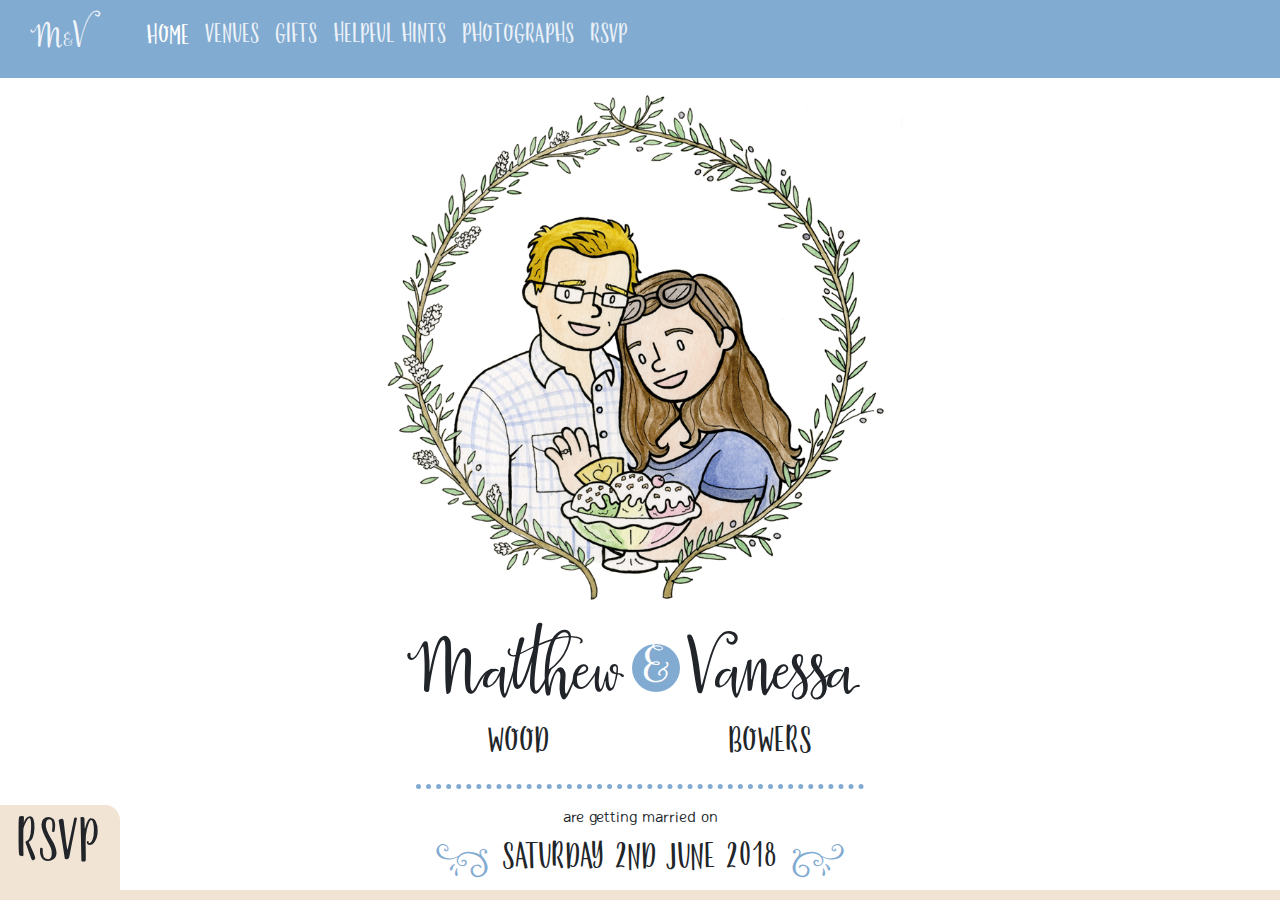
<file: index.html>
<!DOCTYPE html>
<html>
  <head>
    <meta charset="utf-8">
    <meta name="viewport" content="width=device-width, initial-scale=1">
    <link rel="stylesheet" href="css/reset.css">
    <link rel="stylesheet" href="css/bootstrap.min.css">
    <link rel="stylesheet" href="MyFontsWebfontsKit/MyFontsWebfontsKit.css">
    <link rel="stylesheet" href="css/main.css">

    <title>M&amp;V | Home</title>
  </head>
  <body>
    <nav class="navbar navbar-expand-lg navbar-light bg-light">
      <a class="navbar-brand" href="index.html">M<span class="navbar-amp">&amp;</span>V</a>
      <button class="navbar-toggler" type="button" data-toggle="collapse" data-target="#navbarSupportedContent" aria-controls="navbarSupportedContent" aria-expanded="false" aria-label="Toggle navigation">
        <span class="navbar-toggler-icon"></span>
      </button>

      <div class="collapse navbar-collapse" id="navbarSupportedContent">
        <ul class="navbar-nav ml-3 mr-auto">
          <li class="nav-item active">
            <a class="nav-link text-md-title" href="#">Home<span class="sr-only">(current)</span></a>
          </li>
          <li class="nav-item">
            <a class="nav-link text-md-title" href="venues.html">Venues</a>
          </li>
          <li class="nav-item">
            <a class="nav-link text-md-title" href="gifts.html">Gifts</a>
          </li>
          <li class="nav-item">
            <a class="nav-link text-md-title" href="helpful-hints.html">Helpful Hints</a>
          </li>
          <li class="nav-item">
            <a class="nav-link text-md-title" href="photographs.html">Photographs</a>
          </li>
          <li class="nav-item">
            <a class="nav-link text-md-title rsvp-button" href="#">RSVP</a>
          </li>
        </ul>
      </div>
    </nav>
    <div class="banner">
      <img class="banner-image" src="images/couple1.png" alt="">
      <div class="banner-headings flex">
        <div class="banner-heading">
          <h1 class="forename">Matthew</h1>
          <h2 class="othernames">Wood</h2>
        </div>
        <div class="banner-amp-container">
          <h1 class="banner-amp">&amp;</h1>
        </div>
        <div class="banner-heading">
          <h1 class="forename">Vanessa</h1>
          <h2 class="othernames">Bowers</h2>
        </div>
      </div>
      <div class="banner-subheadings">
        <ul>
          <li><h4 class="text-copy">Are getting married on</h4></li>
          <li><h2 class="text-md-title"><span class="text-glyph">&#xe004;&nbsp;</span>Saturday 2nd June 2018<span class="text-glyph icon-flipped">&#xe004;&nbsp;</span></h2></li>
        </ul>
      </div>
    </div>

    <div id="rsvp" class="container-fluid px-0 fixed-bottom no-widget">
      <h2 id="rsvp-button-tab" class="text-md-title fixed-bottom form-title my-0 px-3 py-1 rsvp-button">RSVP</h2>
      <div class="form-top-bar"></div>
      <form id="rsvp-form" action="createRSVP.php" method="POST" class="form px-3 form-hidden">
        <div id="rsvp-names" class="form">
          <p class="text-copy">Name(s) of Invitee(s):</p>
          <div class="input-container name-container">
            <input id="original-name-input" class="text-input text-copy original-input name " name="name[]" placeholder="Full Name" type="text" required>
          </div>
          <div id="name-plus-minus-container" class="plus-minus-container">
            <i id="name-plus-alt" class="text-copy glyph-plus button">Add&nbsp;Guest</i>
            <i id="name-minus-alt" class="text-copy glyph-minus button">Remove&nbsp;Guest</i>
          </div>

        </div>
        <div class="form">

          <p class="text-copy">Are you able to attend?</p>

          <select class="form-replaced" name="attendance" required>
             <option class="filler"></option>
             <option>Yes</option>
             <option>No</option>
           </select>
           <div class="select" tabindex="0">
             <span class="value"></span>
             <ul class="optList hidden">
               <li class="option filler"><span class="text-glyph glyph-q icon-flipped">&#x2026;</span></li>
               <li id="yes-attend" class="option">Yes</li>
               <li id="not-attend" class="option">No</li>
             </ul>
           </div>



        </div>

        <div class="form">
          <p class="text-copy">Type of Invitation.</p>

          <select class="form-replaced" name="invitationType">
            <option class="filler"></option>
            <option >ceremony & reception</option>
            <option >evening only</option>
          </select>
          <div class="select " tabindex="0">
            <span id="invite-type" class="value"></span>
            <ul class="optList hidden">
              <li class="option filler"><span class="text-glyph glyph-q icon-flipped">&#x2026;</span></li>
              <li id="ceremony-attend" class="option">Ceremony & Reception.</li>
              <li id="evening-attend" class="option">Evening only.</li>
            </ul>
          </div>
        </div>

        <div class="form">
          <p class="text-copy">Will You Need Transport From the Ceremony to The Field?</p>
          <select class="form-replaced" name="guestTransport">
             <option class="filler"></option>
             <option>Yes</option>
             <option>No</option>
           </select>
           <div class="select" tabindex="0">
             <span class="value"></span>
             <ul class="optList hidden">
               <li class="option filler"><span class="text-glyph glyph-q icon-flipped">&#x2026;</span></li>
               <li class="option">Yes</li>
               <li class="option">No</li>
             </ul>
           </div>
        </div>

        <div class="form">
          <p class="text-copy">Please select each invitee's food preference.</p>
          <div id="rsvp-meal" class="form-hidden meal-form">
            <div id="rsvp-meat" class="meal-name text-copy">
              <p class="text-copy">Guest 1</p>
            </div>
            <div id="rsvp-meat" class="input-container meal-option">
              <label class="text-copy" for="meat">Meat</label>
              <input class="meal-input" type="radio" name="meal1" value="meat">
              <label class="text-copy" for="Vegetarian">vegetarian</label>
              <input class="meal-input" type="radio" name="meal1" value="vegetarian">
            </div>
          </div>
        </div>

        <div class="form">
          <p class="text-copy">Please also include any food allergies that we need to be aware of with the name(s) of the respective invitee(s) below.</p>
          <textarea class="text-input text-copy" name="diet" placeholder="Please include allergy information here."></textarea>
        </div>





        <input class="submitButton text-md-title" type="submit" value="Send">

      </form>
    </div>



    <script src="https://code.jquery.com/jquery-3.2.1.slim.min.js" integrity="sha384-KJ3o2DKtIkvYIK3UENzmM7KCkRr/rE9/Qpg6aAZGJwFDMVNA/GpGFF93hXpG5KkN" crossorigin="anonymous"></script>
    <script src="https://cdnjs.cloudflare.com/ajax/libs/popper.js/1.12.9/umd/popper.min.js" integrity="sha384-ApNbgh9B+Y1QKtv3Rn7W3mgPxhU9K/ScQsAP7hUibX39j7fakFPskvXusvfa0b4Q" crossorigin="anonymous"></script>
    <script type="text/javascript" src="scripts/bootstrap.min.js"></script>
    <script type="text/javascript" src="scripts/rsvp-buttons.js">
    </script>
    <script type="text/javascript" src="scripts/formWidget.js"></script>
    <script type="text/javascript" src="scripts/guestNumber.js"></script>
  </body>
</html>
</file>
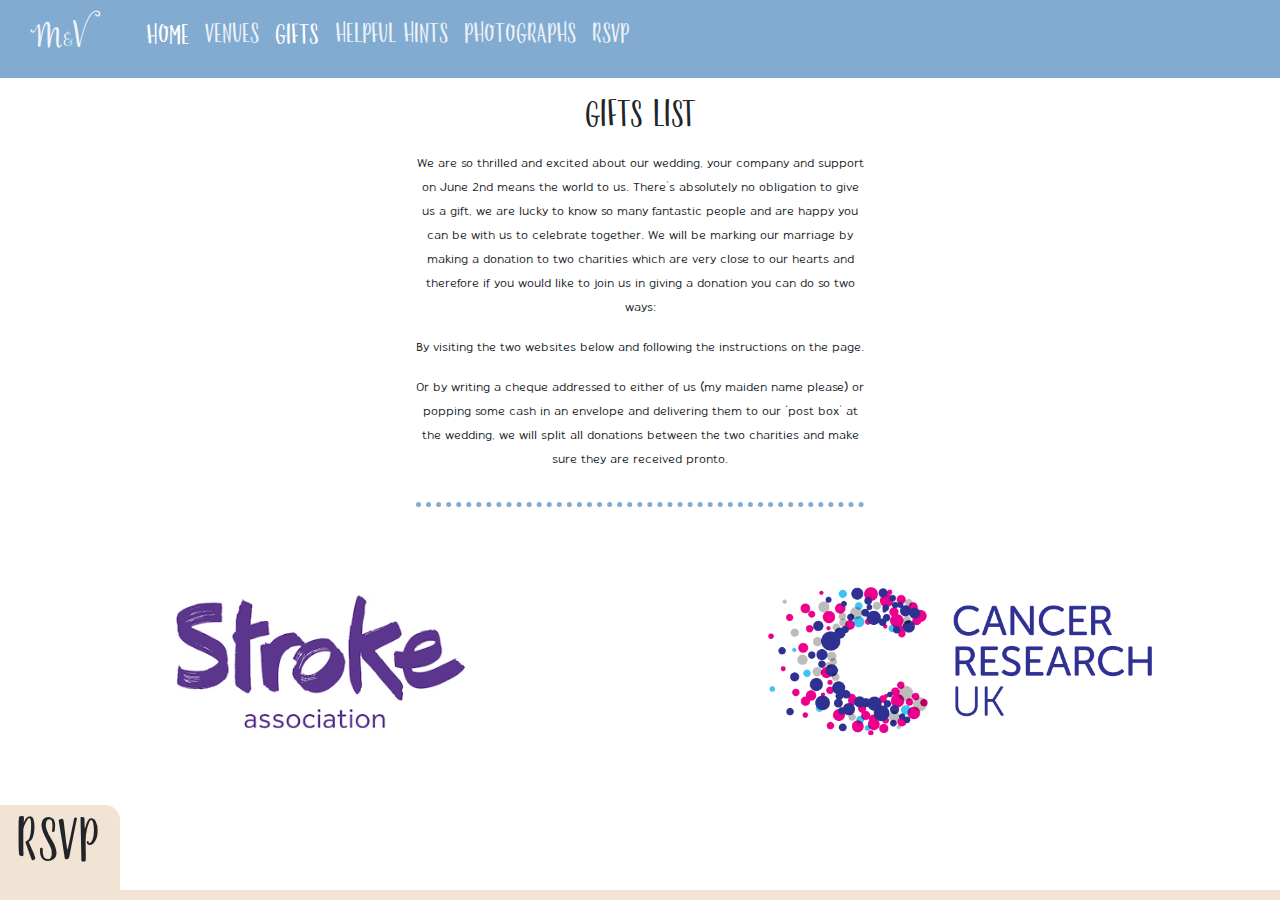
<file: gifts.html>
<!DOCTYPE html>
<html>
  <head>
    <meta charset="utf-8">
    <meta name="viewport" content="width=device-width, initial-scale=1">
    <link rel="stylesheet" href="css/reset.css">
    <link rel="stylesheet" href="css/bootstrap.min.css">
    <link rel="stylesheet" href="MyFontsWebfontsKit/MyFontsWebfontsKit.css">
    <link rel="stylesheet" href="css/main.css">
    <link rel="stylesheet" href="css/gifts.css">
    <title>M&amp;V | Gifts</title>
  </head>
  <body>
    <nav class="navbar navbar-expand-lg navbar-light bg-light">
      <a class="navbar-brand" href="index.html">M<span class="navbar-amp">&amp;</span>V</a>
      <button class="navbar-toggler" type="button" data-toggle="collapse" data-target="#navbarSupportedContent" aria-controls="navbarSupportedContent" aria-expanded="false" aria-label="Toggle navigation">
        <span class="navbar-toggler-icon"></span>
      </button>

      <div class="collapse navbar-collapse" id="navbarSupportedContent">
        <ul class="navbar-nav ml-3 mr-auto">
          <li class="nav-item active">
            <a class="nav-link text-md-title" href="index.html">Home <span class="sr-only">(current)</span></a>
          </li>
          <li class="nav-item">
            <a class="nav-link text-md-title" href="venues.html">Venues</a>
          </li>
          <li class="nav-item active">
            <a class="nav-link text-md-title" href="gifts.html">Gifts<span class="sr-only">(current)</span></a>
          </li>
          <li class="nav-item">
            <a class="nav-link text-md-title" href="helpful-hints.html">Helpful Hints</a>
          </li>
          <li class="nav-item">
            <a class="nav-link text-md-title" href="photographs.html">Photographs</a>
          </li>
          <li class="nav-item">
            <a class="nav-link text-md-title rsvp-button" href="#">RSVP</a>
          </li>
        </ul>
      </div>
    </nav>
    <div class="banner">
      <div class="banner-headings">
        <h2 class=" gifts-title text-md-title">Gifts List</h2>
        <p class="gifts-copy text-copy">We are so thrilled and excited about our wedding, your company and support on June 2nd means the world to us. There’s absolutely no obligation to give us a gift, we are lucky to know so many fantastic people and are happy you can be with us to celebrate together.  We will be marking our marriage by making a donation to two charities which are very close to our hearts and therefore if you would like to join us in giving a donation you can do so two ways: </p>
        <p class="gifts-copy text-copy">By visiting the two websites below and following the instructions on the page.</p>
        <p class="gifts-copy text-copy">Or by writing a cheque addressed to either of us (my maiden name please) or popping some cash in an envelope and delivering them to our ‘post box’ at the wedding, we will split all donations between the two charities and make sure they are received pronto.</p>
      </div>

      <div class="charity-container flex">
        <div class="charity flex">
          <a class="charity-img-link" href="https://www.stroke.org.uk/donate/make-donation?utm_source=website&utm_medium=blue%20button&utm_campaign=donate">
            <img class="charity-img" src="images/stroke-association.jpg" alt="">
          </a>
        </div>
        <div class="charity flex">
          <a  class="charity-img-link" href="https://www.cancerresearchuk.org/support-us/donate#/ ">
            <img class="charity-img" src="images/cancer-research.png" alt="">
          </a>
        </div>
      </div>

    </div>

    <div id="rsvp" class="container-fluid px-0 fixed-bottom no-widget">
      <h2 id="rsvp-button-tab" class="text-md-title fixed-bottom form-title my-0 px-3 py-1 rsvp-button">RSVP</h2>
      <div class="form-top-bar"></div>
      <form id="rsvp-form" action="createRSVP.php" method="POST" class="form px-3 form-hidden">
        <div id="rsvp-names" class="form">
          <p class="text-copy">Name(s) of Invitee(s):</p>
          <div class="input-container name-container">
            <input id="original-name-input" class="text-input text-copy original-input name" name="name[]" placeholder="Full Name" type="text" required>
          </div>
          <div id="name-plus-minus-container" class="plus-minus-container">
            <i id="name-plus-alt" class="text-copy glyph-plus button">Add&nbsp;Guest</i>
            <i id="name-minus-alt" class="text-copy glyph-minus button">Remove&nbsp;Guest</i>
          </div>

        </div>
        <div class="form">

          <p class="text-copy">Are you able to attend?</p>

          <select class="form-replaced" name="attendance" required>
             <option class="filler">blank</option>
             <option>Yes</option>
             <option>No</option>
           </select>
           <div class="select" tabindex="0">
             <span class="value">blank</span>
             <ul class="optList hidden">
               <li class="option filler"><span class="text-glyph glyph-q icon-flipped">&#x2026;</span></li>
               <li id="yes-attend" class="option">Yes</li>
               <li id="not-attend" class="option">No</li>
             </ul>
           </div>



        </div>

        <div class="form">
          <p class="text-copy">Type of Invitation.</p>

          <select class="form-replaced" name="invitationType">
            <option class="filler">blank</option>
            <option >ceremony & reception</option>
            <option >evening</option>
          </select>
          <div class="select " tabindex="0">
            <span id="invite-type" class="value">blank</span>
            <ul class="optList hidden">
              <li class="option filler"><span class="text-glyph glyph-q icon-flipped">&#x2026;</span></li>
              <li id="ceremony-attend" class="option">Ceremony & Reception.</li>
              <li id="evening-attend" class="option">Evening.</li>
            </ul>
          </div>
        </div>

        <div class="form">
          <p class="text-copy">Will You Need Transport From the Ceremony to The Field?</p>
          <select class="form-replaced" name="guestTransport">
             <option class="filler">blank</option>
             <option>Yes</option>
             <option>No</option>
           </select>
           <div class="select" tabindex="0">
             <span class="value">blank</span>
             <ul class="optList hidden">
               <li class="option filler"><span class="text-glyph glyph-q icon-flipped">&#x2026;</span></li>
               <li class="option">Yes</li>
               <li class="option">No</li>
             </ul>
           </div>
        </div>

        <div class="form">
          <p class="text-copy">Please select each invitee's preference for meals.</p>
          <div id="rsvp-meal" class="form-hidden meal-form">
            <div id="rsvp-meat" class="meal-name text-copy">
              <p class="text-copy">Guest 1</p>
            </div>
            <div id="rsvp-meat" class="input-container meal-option">
              <label class="text-copy" for="meat">Meat</label>
              <input class="meal-input" type="radio" name="meal1" value="meat">
              <label class="text-copy" for="Vegetarian">vegetarian</label>
              <input class="meal-input" type="radio" name="meal1" value="vegetarian">
            </div>
          </div>
        </div>

        <div class="form">
          <p class="text-copy">Please also include any food allergies that we need to be aware of with the name(s) of the respective invitee(s) below.</p>
          <textarea class="text-input text-copy" name="diet" placeholder="Please include allergy information here."></textarea>
        </div>





        <input class="submitButton text-md-title" type="submit" value="Send">

      </form>
    </div>

    <script src="https://code.jquery.com/jquery-3.2.1.slim.min.js" integrity="sha384-KJ3o2DKtIkvYIK3UENzmM7KCkRr/rE9/Qpg6aAZGJwFDMVNA/GpGFF93hXpG5KkN" crossorigin="anonymous"></script>
    <script src="https://cdnjs.cloudflare.com/ajax/libs/popper.js/1.12.9/umd/popper.min.js" integrity="sha384-ApNbgh9B+Y1QKtv3Rn7W3mgPxhU9K/ScQsAP7hUibX39j7fakFPskvXusvfa0b4Q" crossorigin="anonymous"></script>
    <script type="text/javascript" src="scripts/bootstrap.min.js"></script>
    <script type="text/javascript" src="scripts/rsvp-buttons.js">
    </script>
    <script type="text/javascript" src="scripts/formWidget.js"></script>
    <script type="text/javascript" src="scripts/guestNumber.js"></script>
  </body>
</html>
</file>
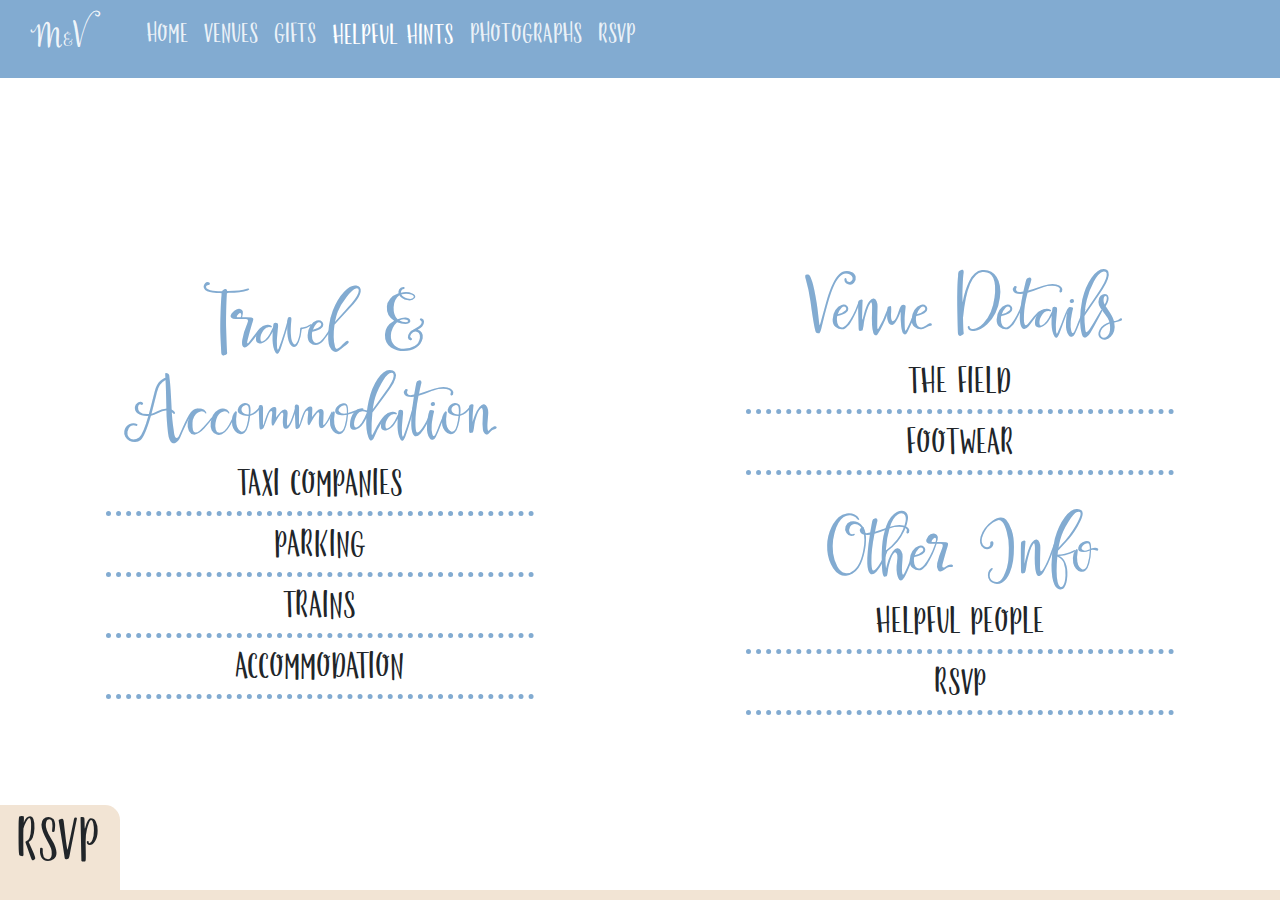
<file: helpful-hints.html>
<!DOCTYPE html>
<html>
  <head>
    <meta charset="utf-8">
    <meta name="viewport" content="width=device-width, initial-scale=1">
    <link rel="stylesheet" href="css/reset.css">
    <link rel="stylesheet" href="css/bootstrap.min.css">
    <link rel="stylesheet" href="MyFontsWebfontsKit/MyFontsWebfontsKit.css">
    <link rel="stylesheet" href="css/main.css">
    <link rel="stylesheet" href="css/helpful-hints.css">

    <title>M&amp;V | Helpful Hints</title>
  </head>
  <body>
    <nav class="navbar navbar-expand-lg navbar-light bg-light">
      <a class="navbar-brand" href="index.html">M<span class="navbar-amp">&</span>V</a>
      <button class="navbar-toggler" type="button" data-toggle="collapse" data-target="#navbarSupportedContent" aria-controls="navbarSupportedContent" aria-expanded="false" aria-label="Toggle navigation">
        <span class="navbar-toggler-icon"></span>
      </button>

      <div class="collapse navbar-collapse" id="navbarSupportedContent">
        <ul class="navbar-nav ml-3 mr-auto">
          <li class="nav-item">
            <a class="nav-link text-md-title" href="index.html">Home <span class="sr-only">(current)</span></a>
          </li>
          <li class="nav-item">
            <a class="nav-link text-md-title" href="venues.html">Venues</a>
          </li>
          <li class="nav-item">
            <a class="nav-link text-md-title" href="gifts.html">Gifts</a>
          </li>
          <li class="nav-item active">
            <a class="nav-link text-md-title" href="helpful-hints.html">Helpful Hints<span class="sr-only">(current)</span></a>
          </li>
          <li class="nav-item">
            <a class="nav-link text-md-title" href="photographs.html">Photographs</a>
          </li>
          <li class="nav-item">
            <a class="nav-link text-md-title rsvp-button" href="#">RSVP</a>
          </li>
        </ul>
      </div>
    </nav>
    <div class="column-container flex">
      <div class="column">
        <div class="travel faq-category">
          <h1 class="text-lg-title">Travel & Accommodation</h1>
          <h2 id="taxi" class="text-md-title faq-button">Taxi companies</h2>
          <div id="taxi-content" class="faq-hidden faq-xs faq-content">
            <ul class="text-copy">
              <li><strong>Gilberts of Chesham:</strong> 01494 771000</li>
              <li><strong>A1 Taxi Line:</strong> 01494 793300</li>
              <li><strong>Crown Taxis:</strong> 01494580580</li>
            </ul>
          </div>

          <h2 id="parking" class="text-md-title faq-button">Parking</h2>
          <div id="parking-content" class="faq-hidden faq-lg faq-content">
            <p class="text-copy">Parking at the church is restricted but there is plenty of nearby parking within a short distance. The nearest car park is <a href="http://www.chiltern.gov.uk/article/6734/Water-Meadow-car-park"><strong>Water Meadow Car Park, HP5 1LF</strong></a> a short 5 min walk from the church and <a href="http://www.chiltern.gov.uk/article/6729/Star-Yard-car-park"><strong>Staryard Car Park, HP5 1EP</strong></a> which is 8 mins walk to the church. Parking charges apply but are relatively cheap, and can be seen in advance on the links above.</p>
            <p class="text-copy">After the ceremony we will head to ‘The Field’ for our reception. This is a private residence, with no parking available. However, there are many residential streets surrounding the venue which offer some parking as well as Chesham Leisure Centre, White Hill, HP5 1BB which is a short walk away. We will also be putting on a small shuttle bus which will take guests to the reception after the ceremony – please let us know if you’d like to book a place when you RSVP.</p>
            <p class="text-copy">It is perfectly fine to do drop offs at either venue for guests who have mobility concerns, please let us know in advance of the day if you want any extra assistance.</p>
          </div>

          <h2 id="alt-travel" class="text-md-title faq-button">Trains</h2>
          <div id="alt-travel-content" class="faq-hidden faq-md faq-content">
            <p class="text-copy">Ever wondered what lies at the end of the Metropolitan Line? Now’s your chance to find out! Trains travel directly from Baker Street to Chesham and from the station there’s just a short walk to the church or ‘The Field’ (please check for rail replacement works as this will add to your journey time). It’s also possible to use Chiltern Rail from Marylebone to Amersham and then Chesham is a short taxi ride away. There are also trains to nearby Berkhamsted from London Euston and again Chesham is a short taxi ride away.</p>
          </div>
          <h2 id="accomodation" class="text-md-title faq-button">Accommodation</h2>
          <div id="accommodation-content" class="faq-hidden faq-md faq-content">
            <ul class="text-copy">
              <p>Chesham itself has no hotels and very few AirBnB options but it’s worth a look! These hotels are ranked in order of proximity to our reception venue:</p>
              <li><strong>De Vere Latimer Estate</strong>, Latimer, HP5 1UG</li>
              <li><strong>The Saracen’s Head Inn</strong>, 38 Whielden Street, Amersham, HP7 0HU</li>
              <li><strong>The Crown</strong>, 16 High Street, Amersham, HP7 0DH</li>
              <li><strong>Kings Arms</strong>, 30 High Street, Amersham, HP7 0DJ</li>
              <li><strong>The Kings Arms</strong>, 147 High Street, Berkhamsted, HP4 3HL</li>
              <li><strong>The Penny Farthing</strong>, 296 – 298 High Street, Berkhamsted, HP4 1AH</li>
              <li><strong>Premier Inn</strong>, A41 Service Area, Stoney Lane, HP1 2SB</li>
            </ul>
          </div>
        </div>
      </div>
      <div class="column">
        <div class="faq-category">
          <h1 class="text-lg-title">Venue Details</h1>
          <h2 id="prat" class="text-md-title faq-button">The Field</h2>
          <div id="prat-content" class="faq-hidden faq-xs faq-content">
            <p class="text-copy">We are extremely grateful to our friends Simon and Marianne for the loan of their wonderful field. Our reception will take place on the field in a Sperry tent supplying ample cover should the weather be typically ‘British’.</p>
          </div>
          <h2 id="footwear" class="text-md-title faq-button">Footwear</h2>
          <div id="footwear-content" class="faq-hidden faq-sm faq-content">
            <p class="text-copy">We recommend you check the weather before planning your footwear. Much of the party will be on grass, so may not be friendly for high heels or stilettos. If the weather turns and wellies are required, you don’t need to stand on ceremony and ruin good shoes, we certainly will be donning some waterproof footwear!</p>
          </div>
        </div>
        <div class="faq-category">

          <h1 class="text-lg-title">Other Info</h1>
          <h2 id="people" class="text-md-title faq-button">Helpful People</h2>
          <div id="people-content" class="faq-hidden faq-lg faq-content">
            <p class="text-copy">We are thrilled that the following brilliant people will be helping us on the day.</p>
            <ul class="text-copy">
              <li><strong>Best Man</strong></li>
              <li>Ben Bleasdale</li>
              <li><strong>Honourable Man</strong></li>
              <li>Arthur Bell</li>
              <li><strong>Ushers</strong></li>
              <ul class="split-list">
                <li>Simon Warner&nbsp;</li>
                <li>&nbsp;Gareth Price&nbsp;</li>
                <li>&nbsp;Colin Mayhew</li>
              </ul>
              <ul class="split-list">
                <li>Tom Jeffcoat&nbsp;</li>
                <li>&nbsp;James Bowers</li>
              </ul>

              <li><strong>Bridesmaids</strong>
                <ul class="split-list">
                  <li>Lisa Ueda&nbsp;</li>
                  <li>&nbsp;Zoe Mathews&nbsp;</li>
                  <li>&nbsp;Katherine Wood</li>
                </ul>
                <ul class="split-list">
                  <li>Freya Jacklin&nbsp;</li>
                  <li>&nbsp;Aahana Fawcett</li>
                </ul>

              </li>
              <li><strong>Officiant</strong></li>
              <li>Laura Fawcett</li>
              <li>&nbsp;</li>
              <li>As well as our parents Kate and Tim and Lorna and Chris.</li>
            </ul>
          </div>
          <h2 id="faq-rsvp" class="text-md-title faq-button">RSVP</h2>
          <div id="faq-rsvp-content" class="faq-hidden faq-xs faq-content">
            <p class="text-copy">Please fill in the RSVP located on the bottom of the page on this website by April 14th.</p>
          </div>
        </div>
      </div>
    </div>

    <div id="rsvp" class="container-fluid px-0 fixed-bottom no-widget">
      <h2 id="rsvp-button-tab" class="text-md-title fixed-bottom form-title my-0 px-3 py-1 rsvp-button">RSVP</h2>
      <div class="form-top-bar"></div>
      <form id="rsvp-form" action="createRSVP.php" method="POST" class="form px-3 form-hidden">
        <div id="rsvp-names" class="form">
          <p class="text-copy">Name(s) of Invitee(s):</p>
          <div class="input-container name-container">
            <input id="original-name-input" class="text-input text-copy original-input name" name="name[]" placeholder="Full Name" type="text" required>
          </div>
          <div id="name-plus-minus-container" class="plus-minus-container">
            <i id="name-plus-alt" class="text-copy glyph-plus button">Add&nbsp;Guest</i>
            <i id="name-minus-alt" class="text-copy glyph-minus button">Remove&nbsp;Guest</i>
          </div>

        </div>
        <div class="form">

          <p class="text-copy">Are you able to attend?</p>

          <select class="form-replaced" name="attendance">
             <option class="filler">blank</option>
             <option>Yes</option>
             <option>No</option>
           </select>
           <div class="select" tabindex="0">
             <span class="value">blank</span>
             <ul class="optList hidden">
               <li class="option filler"><span class="text-glyph glyph-q icon-flipped">&#x2026;</span></li>
               <li id="yes-attend" class="option">Yes</li>
               <li id="not-attend" class="option">No</li>
             </ul>
           </div>



        </div>

        <div class="form">
          <p class="text-copy">Type of Invitation.</p>

          <select class="form-replaced" name="invitationType">
            <option class="filler">blank</option>
            <option >ceremony & reception</option>
            <option >evening</option>
          </select>
          <div class="select " tabindex="0">
            <span id="invite-type" class="value">blank</span>
            <ul class="optList hidden">
              <li class="option filler"><span class="text-glyph glyph-q icon-flipped">&#x2026;</span></li>
              <li id="ceremony-attend" class="option">Ceremony & Reception.</li>
              <li id="evening-attend" class="option">Evening.</li>
            </ul>
          </div>
        </div>

        <div class="form">
          <p class="text-copy">Will You Need Transport From the Ceremony to The Field?</p>
          <select class="form-replaced" name="guestTransport">
             <option class="filler">blank</option>
             <option>Yes</option>
             <option>No</option>
           </select>
           <div class="select" tabindex="0">
             <span class="value">blank</span>
             <ul class="optList hidden">
               <li class="option filler"><span class="text-glyph glyph-q icon-flipped">&#x2026;</span></li>
               <li class="option">Yes</li>
               <li class="option">No</li>
             </ul>
           </div>
        </div>

        <div class="form">
          <p class="text-copy">Please select each invitee's preference for meals.</p>
          <div id="rsvp-meal" class="form-hidden meal-form">
            <div id="rsvp-meat" class="meal-name text-copy">
              <p class="text-copy">Guest 1</p>
            </div>
            <div id="rsvp-meat" class="input-container meal-option">
              <label class="text-copy" for="meat">Meat</label>
              <input class="meal-input" type="radio" name="meal1" value="meat">
              <label class="text-copy" for="Vegetarian">vegetarian</label>
              <input class="meal-input" type="radio" name="meal1" value="vegetarian">
            </div>
          </div>
        </div>

        <div class="form">
          <p class="text-copy">Please also include any food allergies that we need to be aware of with the name(s) of the respective invitee(s) below.</p>
          <textarea class="text-input text-copy" name="diet" placeholder="Please include allergy information here."></textarea>
        </div>





        <input class="submitButton text-md-title" type="submit" value="Send">

      </form>
    </div>

    <script src="https://code.jquery.com/jquery-3.2.1.slim.min.js" integrity="sha384-KJ3o2DKtIkvYIK3UENzmM7KCkRr/rE9/Qpg6aAZGJwFDMVNA/GpGFF93hXpG5KkN" crossorigin="anonymous"></script>
    <script src="https://cdnjs.cloudflare.com/ajax/libs/popper.js/1.12.9/umd/popper.min.js" integrity="sha384-ApNbgh9B+Y1QKtv3Rn7W3mgPxhU9K/ScQsAP7hUibX39j7fakFPskvXusvfa0b4Q" crossorigin="anonymous"></script>
    <script type="text/javascript" src="scripts/bootstrap.min.js"></script>
    <script type="text/javascript" src="scripts/rsvp-buttons.js">
    </script>
    <script type="text/javascript" src="scripts/faq-buttons.js">
    </script>
    <script type="text/javascript" src="scripts/formWidget.js"></script>
    <script type="text/javascript" src="scripts/guestNumber.js"></script>
  </body>
</html>
</file>
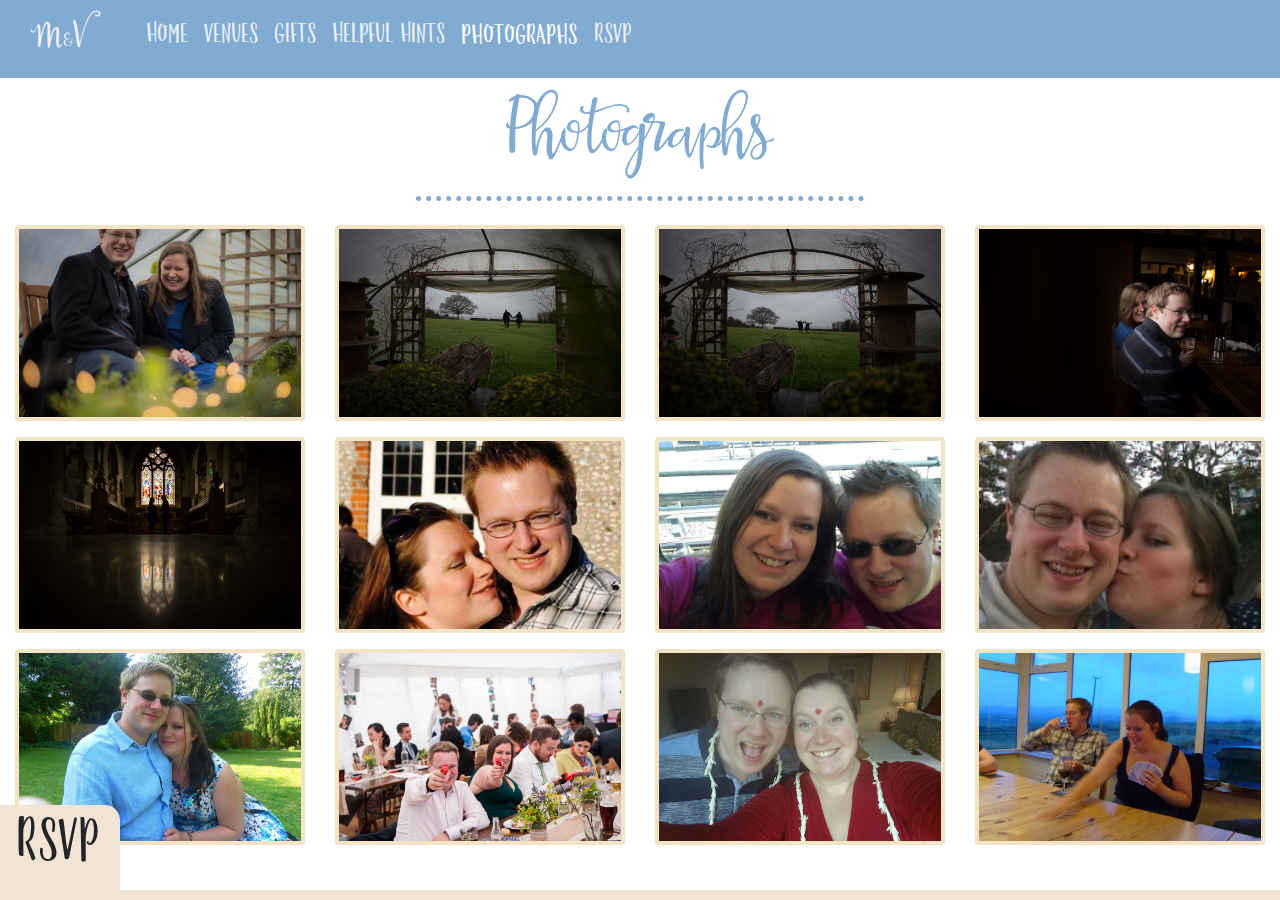
<file: photographs.html>
<!DOCTYPE html>
<html>
  <head>
    <meta charset="utf-8">
    <meta name="viewport" content="width=device-width, initial-scale=1">
    <link rel="stylesheet" href="css/reset.css">
    <link rel="stylesheet" href="css/bootstrap.min.css">
    <link rel="stylesheet" href="MyFontsWebfontsKit/MyFontsWebfontsKit.css">
    <link rel="stylesheet" href="css/main.css">
    <link rel="stylesheet" href="css/photographs.css">
    <title>M&amp;V | Photographs</title>
  </head>
  <body>
    <nav class="navbar navbar-expand-lg navbar-light bg-light">
      <a class="navbar-brand" href="index.html">M<span class="navbar-amp">&amp;</span>V</a>
      <button class="navbar-toggler" type="button" data-toggle="collapse" data-target="#navbarSupportedContent" aria-controls="navbarSupportedContent" aria-expanded="false" aria-label="Toggle navigation">
        <span class="navbar-toggler-icon"></span>
      </button>

      <div class="collapse navbar-collapse" id="navbarSupportedContent">
        <ul class="navbar-nav ml-3 mr-auto">
          <li class="nav-item">
            <a class="nav-link text-md-title" href="index.html">Home</a>
          </li>
          <li class="nav-item">
            <a class="nav-link text-md-title" href="venues.html">Venues</a>
          </li>
          <li class="nav-item">
            <a class="nav-link text-md-title" href="gifts.html">Gifts</a>
          </li>
          <li class="nav-item">
            <a class="nav-link text-md-title" href="helpful-hints.html">Helpful Hints</a>
          </li>
          <li class="nav-item active">
            <a class="nav-link text-md-title" href="photographs.html">Photographs<span class="sr-only">(current)</span></a>
          </li>
          <li class="nav-item">
            <a class="nav-link text-md-title rsvp-button" href="#">RSVP</a>
          </li>
        </ul>
      </div>
    </nav>

    <div class="banner">
      <div class="banner-subheadings">
        <ul>
          <li><h1 class="text-lg-title blue-title">Photographs</h1></li>
          <!-- <li><h2 class="text-md-title"><span class="text-glyph icon-flipped arrow">&nbsp;&#xe00A;</span>Coming Soon<span class="text-glyph">&nbsp;&#xe00A;</span></h2></li> -->
        </ul>
      </div>
    </div>

    <div class="container-fluid">
      <div class="row justify-content-center align-items-center">
        <div class="col-sm-6 col-md-4 col-xl-3">
          <img id="p1" class="img-thumbnail my-2" src="images/photographs/p1.jpg" alt="">
        </div>
        <div class="col-sm-6 col-md-4 col-xl-3 ">
          <img id="p2" class="img-thumbnail my-2 " src="images/photographs/p2.jpg" alt="">
        </div>
        <div class="col-sm-6 col-md-4 col-xl-3">
          <img id="p3" class="img-thumbnail my-2" src="images/photographs/p3.jpg" alt="">
        </div>
        <div class="col-sm-6 col-md-4 col-xl-3">
          <img id="p4" class="img-thumbnail my-2" src="images/photographs/p4.jpg" alt="">
        </div>
        <div class="col-sm-6 col-md-4 col-xl-3">
          <img id="p5" class="img-thumbnail my-2" src="images/photographs/p5.jpg" alt="">
        </div>
        <div class="col-sm-6 col-md-4 col-xl-3 img-fix">
          <img id="b1" class="img-thumbnail" src="images/photographs/b1-cropped.jpg" alt="">
        </div>
        <div class="col-sm-6 col-md-4 col-xl-3">
          <img id="b2" class="img-thumbnail my-2" src="images/photographs/b2.jpg" alt="">
        </div>
        <div class="col-sm-6 col-md-4 col-xl-3 img-fix">
          <img id="b3" class="img-thumbnail my-2" src="images/photographs/b3-cropped.jpg" alt="">
        </div>
        <div class="col-sm-6 col-md-4 col-xl-3">
          <img id="b4" class="img-thumbnail my-2" src="images/photographs/b4.jpg" alt="">
        </div>
        <div class="col-sm-6 col-md-4 col-xl-3">
          <img id="b5" class="img-thumbnail my-2" src="images/photographs/b5.jpg" alt="">
        </div>
        <div class="col-sm-6 col-md-4 col-xl-3">
          <img id="b6" class="img-thumbnail my-2" src="images/photographs/b6.jpg" alt="">
        </div>
        <div class="col-sm-6 col-md-4 col-xl-3">
          <img id="b7" class="img-thumbnail my-2" src="images/photographs/b7.jpg" alt="">
        </div>
      </div>
    </div>


    <div id="rsvp" class="container-fluid px-0 fixed-bottom no-widget">
      <h2 id="rsvp-button-tab" class="text-md-title fixed-bottom form-title my-0 px-3 py-1 rsvp-button">RSVP</h2>
      <div class="form-top-bar"></div>
      <form id="rsvp-form" action="createRSVP.php" method="POST" class="form px-3 form-hidden">
        <div id="rsvp-names" class="form">
          <p class="text-copy">Name(s) of Invitee(s):</p>
          <div class="input-container name-container">
            <input id="original-name-input" class="text-input text-copy original-input name" name="name[]" placeholder="Full Name" type="text" required>
          </div>
          <div id="name-plus-minus-container" class="plus-minus-container">
            <i id="name-plus-alt" class="text-copy glyph-plus button">Add&nbsp;Guest</i>
            <i id="name-minus-alt" class="text-copy glyph-minus button">Remove&nbsp;Guest</i>
          </div>

        </div>
        <div class="form">

          <p class="text-copy">Are you able to attend?</p>

          <select class="form-replaced" name="attendance" required>
             <option class="filler">blank</option>
             <option>Yes</option>
             <option>No</option>
           </select>
           <div class="select" tabindex="0">
             <span class="value">blank</span>
             <ul class="optList hidden">
               <li class="option filler"><span class="text-glyph glyph-q icon-flipped">&#x2026;</span></li>
               <li id="yes-attend" class="option">Yes</li>
               <li id="not-attend" class="option">No</li>
             </ul>
           </div>



        </div>

        <div class="form">
          <p class="text-copy">Type of Invitation.</p>

          <select class="form-replaced" name="invitationType">
            <option class="filler">blank</option>
            <option >ceremony</option>
            <option >evening</option>
          </select>
          <div class="select " tabindex="0">
            <span id="invite-type" class="value">blank</span>
            <ul class="optList hidden">
              <li class="option filler"><span class="text-glyph glyph-q icon-flipped">&#x2026;</span></li>
              <li id="ceremony-attend" class="option">Ceremony.</li>
              <li id="evening-attend" class="option">Evening.</li>
            </ul>
          </div>
        </div>

        <div class="form">
          <p class="text-copy">Will You Need Transport From the Ceremony to The Field?</p>
          <select class="form-replaced" name="guestTransport">
             <option class="filler">blank</option>
             <option>Yes</option>
             <option>No</option>
           </select>
           <div class="select" tabindex="0">
             <span class="value">blank</span>
             <ul class="optList hidden">
               <li class="option filler"><span class="text-glyph glyph-q icon-flipped">&#x2026;</span></li>
               <li class="option">Yes</li>
               <li class="option">No</li>
             </ul>
           </div>
        </div>

        <div class="form">
          <p class="text-copy">Please select each invitee's preference for meals.</p>
          <div id="rsvp-meal" class="form-hidden meal-form">
            <div id="rsvp-meat" class="meal-name text-copy">
              <p class="text-copy">Guest 1</p>
            </div>
            <div id="rsvp-meat" class="input-container meal-option">
              <label class="text-copy" for="meat">Meat</label>
              <input class="meal-input" type="radio" name="meal1" value="meat">
              <label class="text-copy" for="Vegetarian">vegetarian</label>
              <input class="meal-input" type="radio" name="meal1" value="vegetarian">
            </div>
          </div>
        </div>

        <div class="form">
          <p class="text-copy">Please also include any food allergies that we need to be aware of with the name(s) of the respective invitee(s) below.</p>
          <textarea class="text-input text-copy" name="diet" placeholder="Please include allergy information here."></textarea>
        </div>





        <input class="submitButton text-md-title" type="submit" value="Send">

      </form>
    </div>
    <script src="https://code.jquery.com/jquery-3.2.1.slim.min.js" integrity="sha384-KJ3o2DKtIkvYIK3UENzmM7KCkRr/rE9/Qpg6aAZGJwFDMVNA/GpGFF93hXpG5KkN" crossorigin="anonymous"></script>
    <script src="https://cdnjs.cloudflare.com/ajax/libs/popper.js/1.12.9/umd/popper.min.js" integrity="sha384-ApNbgh9B+Y1QKtv3Rn7W3mgPxhU9K/ScQsAP7hUibX39j7fakFPskvXusvfa0b4Q" crossorigin="anonymous"></script>
    <script type="text/javascript" src="scripts/bootstrap.min.js"></script>
    <script type="text/javascript" src="scripts/photographsPopup.js"></script>
    <script type="text/javascript" src="scripts/rsvp-buttons.js">
    </script>
    <script type="text/javascript" src="scripts/formWidget.js"></script>
    <script type="text/javascript" src="scripts/guestNumber.js"></script>


  </body>
</file>
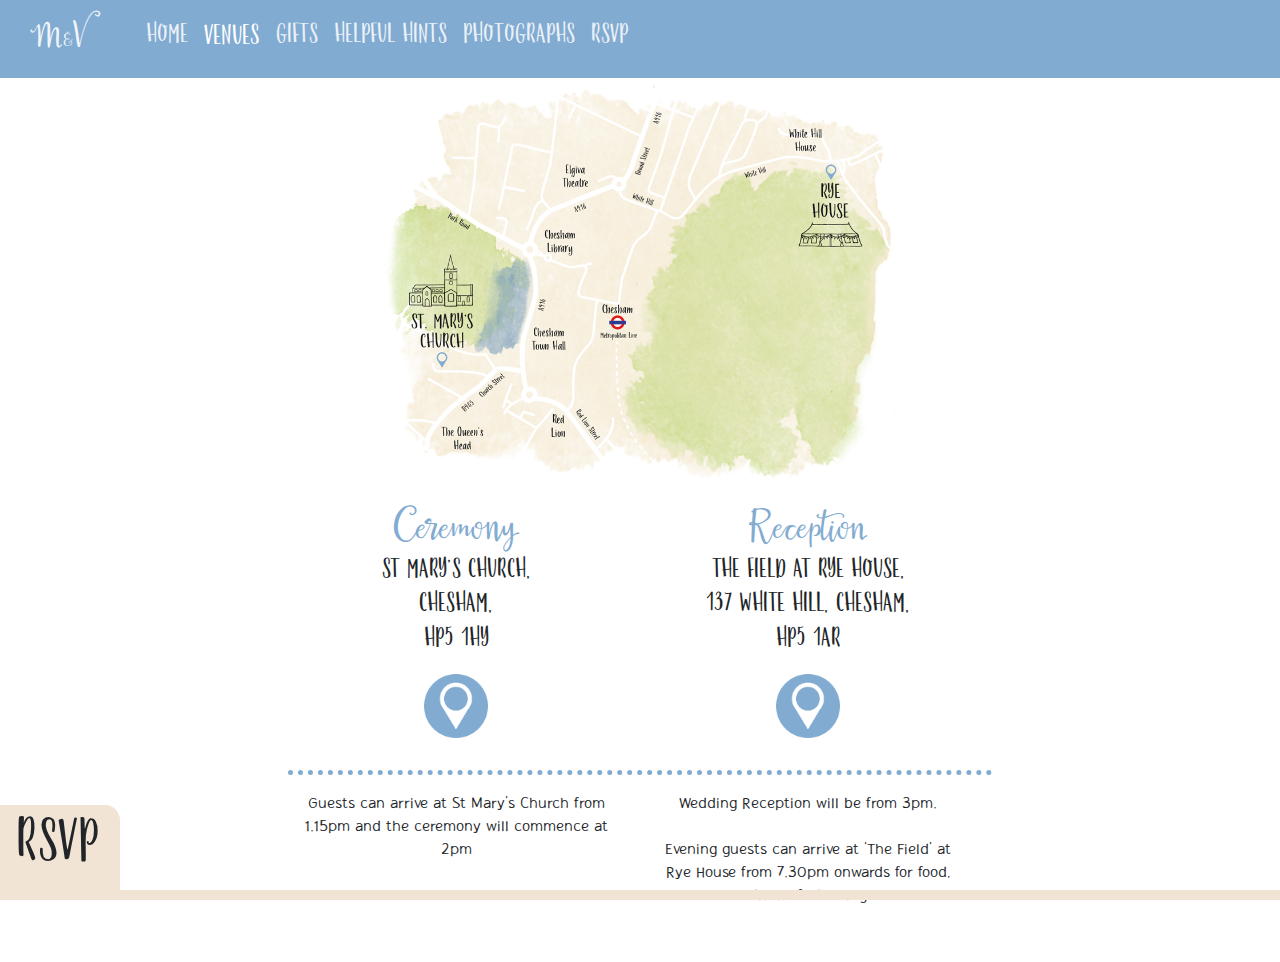
<file: venues.html>
<!DOCTYPE html>
<html>
  <head>
    <meta charset="utf-8">
    <meta name="viewport" content="width=device-width, initial-scale=1">
    <link rel="stylesheet" href="css/reset.css">
    <link rel="stylesheet" href="css/bootstrap.min.css">
    <link rel="stylesheet" href="MyFontsWebfontsKit/MyFontsWebfontsKit.css">
    <link rel="stylesheet" href="css/main.css">
    <link rel="stylesheet" href="css/venues.css">

    <title>M&amp;V | Venues</title>
  </head>
  <body>
    <nav class="navbar navbar-expand-lg navbar-light bg-light">
      <a class="navbar-brand" href="index.html">M<span class="navbar-amp">&amp;</span>V</a>
      <button class="navbar-toggler" type="button" data-toggle="collapse" data-target="#navbarSupportedContent" aria-controls="navbarSupportedContent" aria-expanded="false" aria-label="Toggle navigation">
        <span class="navbar-toggler-icon"></span>
      </button>

      <div class="collapse navbar-collapse" id="navbarSupportedContent">
        <ul class="navbar-nav ml-3 mr-auto">
          <li class="nav-item ">
            <a class="nav-link text-md-title" href="index.html">Home</a>
          </li>
          <li class="nav-item active">
            <a class="nav-link text-md-title" href="venues.html">Venues<span class="sr-only">(current)</span></a>
          </li>
          <li class="nav-item">
            <a class="nav-link text-md-title" href="gifts.html">Gifts</a>
          </li>
          <li class="nav-item">
            <a class="nav-link text-md-title" href="helpful-hints.html">Helpful Hints</a>
          </li>
          <li class="nav-item">
            <a class="nav-link text-md-title" href="photographs.html">Photographs</a>
          </li>
          <li class="nav-item">
            <a class="nav-link text-md-title rsvp-button" href="#">RSVP</a>
          </li>
        </ul>
      </div>
    </nav>

    <div class="banner">

      <div class="banner-image">
        <div class="image-cover-container">
          <a class="image-cover" href="https://www.google.co.uk/maps/dir//Parish+of+Great+Chesham,+57+Church+St,+Chesham+HP5+1HY/@51.7042527,-0.6186426,17z/data=!4m9!4m8!1m0!1m5!1m1!1s0x4876679df4433b1b:0xf0a99f5ce064a572!2m2!1d-0.6158711!2d51.7042307!3e0" target="_blank"></a>
        </div>
        <div class="banner-image-container">
          <a class="banner-img" href="https://www.google.co.uk/maps/dir//'51.708385,-0.603757'/@51.7069364,-0.6065395,16.25z/data=!4m7!4m6!1m0!1m3!2m2!1d-0.603757!2d51.708385!3e0" target="_blank"><img  src="images/map.png"></a>
        </div>
      </div>

      <div class="banner-headings-container">
      <div class="banner-headings flex flex-center">
        <div class="banner-heading flex flex-column mt-2">
          <div class="">
            <h1 class="forename blue-title">Ceremony</h1>
            <h2 class="othernames">ST MARY'S CHURCH,<br>CHESHAM,<br>HP5 1HY</h2>
          </div>
          <div>
            <a class="pin" href="https://www.google.co.uk/maps/dir//Parish+of+Great+Chesham,+57+Church+St,+Chesham+HP5+1HY/@51.7042527,-0.6186426,17z/data=!4m9!4m8!1m0!1m5!1m1!1s0x4876679df4433b1b:0xf0a99f5ce064a572!2m2!1d-0.6158711!2d51.7042307!3e0" target="_blank"></a>
          </div>
          <ul class="mobile-only">
            <li><h4 class="text-copy">Guests can arrive at St Mary's Church from 1.15pm and the ceremony will commence at 2pm</h4></li>
          </ul>
        </div>
        <div class="banner-heading flex flex-column flex-reverse mt-2">
          <div class="">
            <h1 class="forename blue-title">Reception</h1>
            <h2 class="othernames">THE FIELD AT RYE HOUSE,<br>137 WHITE HILL, CHESHAM,<br>HP5 1AR</h2>
          </div>
          <div>
            <a class="pin" href="https://www.google.co.uk/maps/dir//'51.708385,-0.603757'/@51.7069364,-0.6065395,16.25z/data=!4m7!4m6!1m0!1m3!2m2!1d-0.603757!2d51.708385!3e0" target="_blank"><!--<img class="pin" src="images/pin.png">--></a>
          </div>

          <ul class="mobile-only no-border">
            <li><h4 class="text-copy">Wedding Reception will be from 3pm. <br><br>Evening guests can arrive at 'The Field' at Rye House from 7.30pm onwards for food, drinks & dancing</h4></li>
          </ul>
        </div>
      </div>

        <div class="banner-headings desktop-only no-border mt-2 flex flex-center">
          <div class="banner-heading px-3">
            <ul class="desktop-only">
              <li><h4 class="text-copy">Guests can arrive at St Mary's Church from 1.15pm and the ceremony will commence at 2pm</h4></li>
            </ul>
          </div>
          <div class="banner-heading px-3">
            <ul class="desktop-only">
              <li><h4 class="text-copy">Wedding Reception will be from 3pm. <br><br>Evening guests can arrive at 'The Field' at Rye House from 7.30pm onwards for food, drinks & dancing</h4></li>
            </ul>
          </div>
        </div>
      </div>
    </div>


    <div id="rsvp" class="container-fluid px-0 fixed-bottom no-widget">
      <h2 id="rsvp-button-tab" class="text-md-title fixed-bottom form-title my-0 px-3 py-1 rsvp-button">RSVP</h2>
      <div class="form-top-bar"></div>
      <form id="rsvp-form" action="createRSVP.php" method="POST" class="form px-3 form-hidden">
        <div id="rsvp-names" class="form">
          <p class="text-copy">Name(s) of Invitee(s):</p>
          <div class="input-container name-container">
            <input id="original-name-input" class="text-input text-copy original-input name" name="name[]" placeholder="Full Name" type="text" required>
          </div>
          <div id="name-plus-minus-container" class="plus-minus-container">
            <i id="name-plus-alt" class="text-copy glyph-plus button">Add&nbsp;Guest</i>
            <i id="name-minus-alt" class="text-copy glyph-minus button">Remove&nbsp;Guest</i>
          </div>

        </div>
        <div class="form">

          <p class="text-copy">Are you able to attend?</p>

          <select class="form-replaced" name="attendance" required>
             <option class="filler">blank</option>
             <option>Yes</option>
             <option>No</option>
           </select>
           <div class="select" tabindex="0">
             <span class="value">blank</span>
             <ul class="optList hidden">
               <li class="option filler"><span class="text-glyph glyph-q icon-flipped">&#x2026;</span></li>
               <li id="yes-attend" class="option">Yes</li>
               <li id="not-attend" class="option">No</li>
             </ul>
           </div>



        </div>

        <div class="form">
          <p class="text-copy">Type of Invitation.</p>

          <select class="form-replaced" name="invitationType">
            <option class="filler">blank</option>
            <option >ceremony & reception</option>
            <option >evening</option>
          </select>
          <div class="select " tabindex="0">
            <span id="invite-type" class="value">blank</span>
            <ul class="optList hidden">
              <li class="option filler"><span class="text-glyph glyph-q icon-flipped">&#x2026;</span></li>
              <li id="ceremony-attend" class="option">Ceremony & Reception.</li>
              <li id="evening-attend" class="option">Evening.</li>
            </ul>
          </div>
        </div>

        <div class="form">
          <p class="text-copy">Will You Need Transport From the Ceremony to The Field?</p>
          <select class="form-replaced" name="guestTransport">
             <option class="filler">blank</option>
             <option>Yes</option>
             <option>No</option>
           </select>
           <div class="select" tabindex="0">
             <span class="value">blank</span>
             <ul class="optList hidden">
               <li class="option filler"><span class="text-glyph glyph-q icon-flipped">&#x2026;</span></li>
               <li class="option">Yes</li>
               <li class="option">No</li>
             </ul>
           </div>
        </div>

        <div class="form">
          <p class="text-copy">Please select each invitee's preference for meals.</p>
          <div id="rsvp-meal" class="form-hidden meal-form">
            <div id="rsvp-meat" class="meal-name text-copy">
              <p class="text-copy">Guest 1</p>
            </div>
            <div id="rsvp-meat" class="input-container meal-option">
              <label class="text-copy" for="meat">Meat</label>
              <input class="meal-input" type="radio" name="meal1" value="meat">
              <label class="text-copy" for="Vegetarian">vegetarian</label>
              <input class="meal-input" type="radio" name="meal1" value="vegetarian">
            </div>
          </div>
        </div>

        <div class="form">
          <p class="text-copy">Please also include any food allergies that we need to be aware of with the name(s) of the respective invitee(s) below.</p>
          <textarea class="text-input text-copy" name="diet" placeholder="Please include allergy information here."></textarea>
        </div>





        <input class="submitButton text-md-title" type="submit" value="Send">

      </form>
    </div>



    <script src="https://code.jquery.com/jquery-3.2.1.slim.min.js" integrity="sha384-KJ3o2DKtIkvYIK3UENzmM7KCkRr/rE9/Qpg6aAZGJwFDMVNA/GpGFF93hXpG5KkN" crossorigin="anonymous"></script>
    <script src="https://cdnjs.cloudflare.com/ajax/libs/popper.js/1.12.9/umd/popper.min.js" integrity="sha384-ApNbgh9B+Y1QKtv3Rn7W3mgPxhU9K/ScQsAP7hUibX39j7fakFPskvXusvfa0b4Q" crossorigin="anonymous"></script>
    <script type="text/javascript" src="scripts/bootstrap.min.js"></script>
    <script type="text/javascript" src="scripts/rsvp-buttons.js">
    </script>
    <script type="text/javascript" src="scripts/formWidget.js"></script>
    <script type="text/javascript" src="scripts/guestNumber.js"></script>
  </body>
</html>
</file>
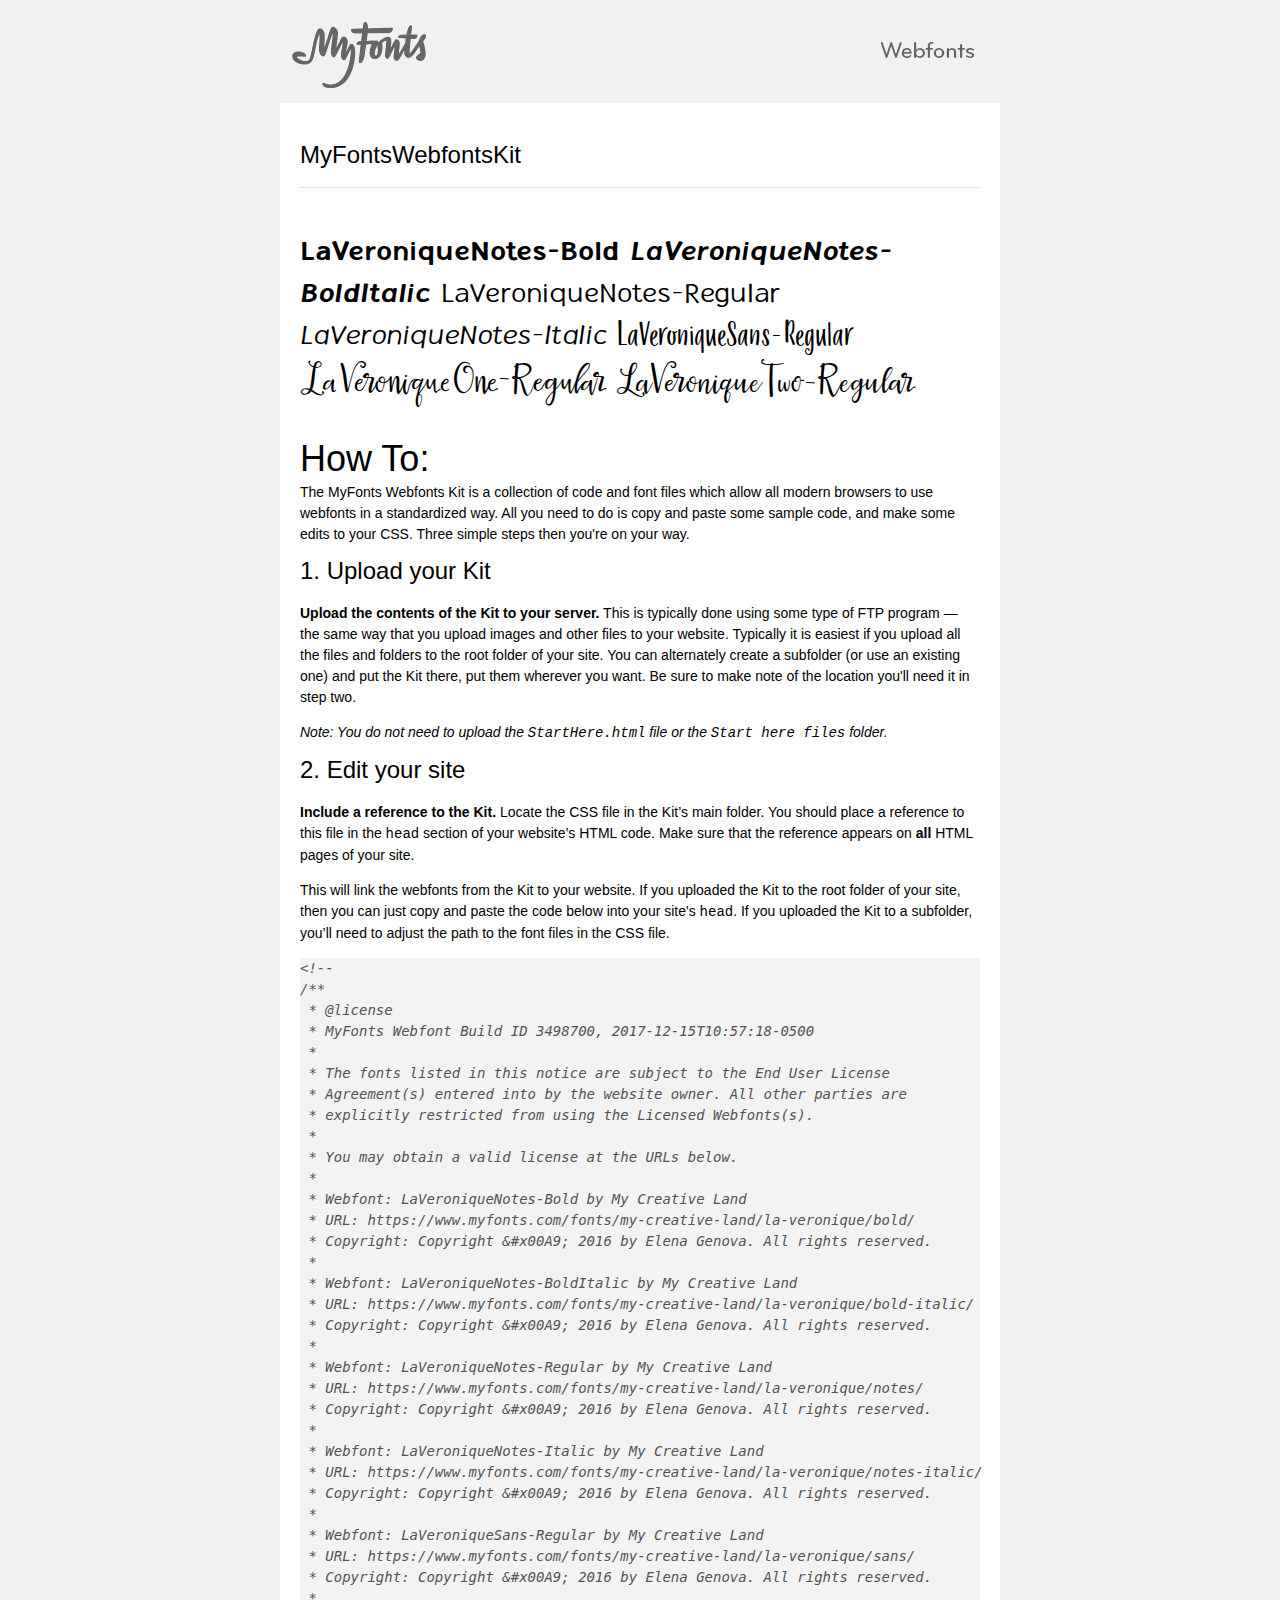
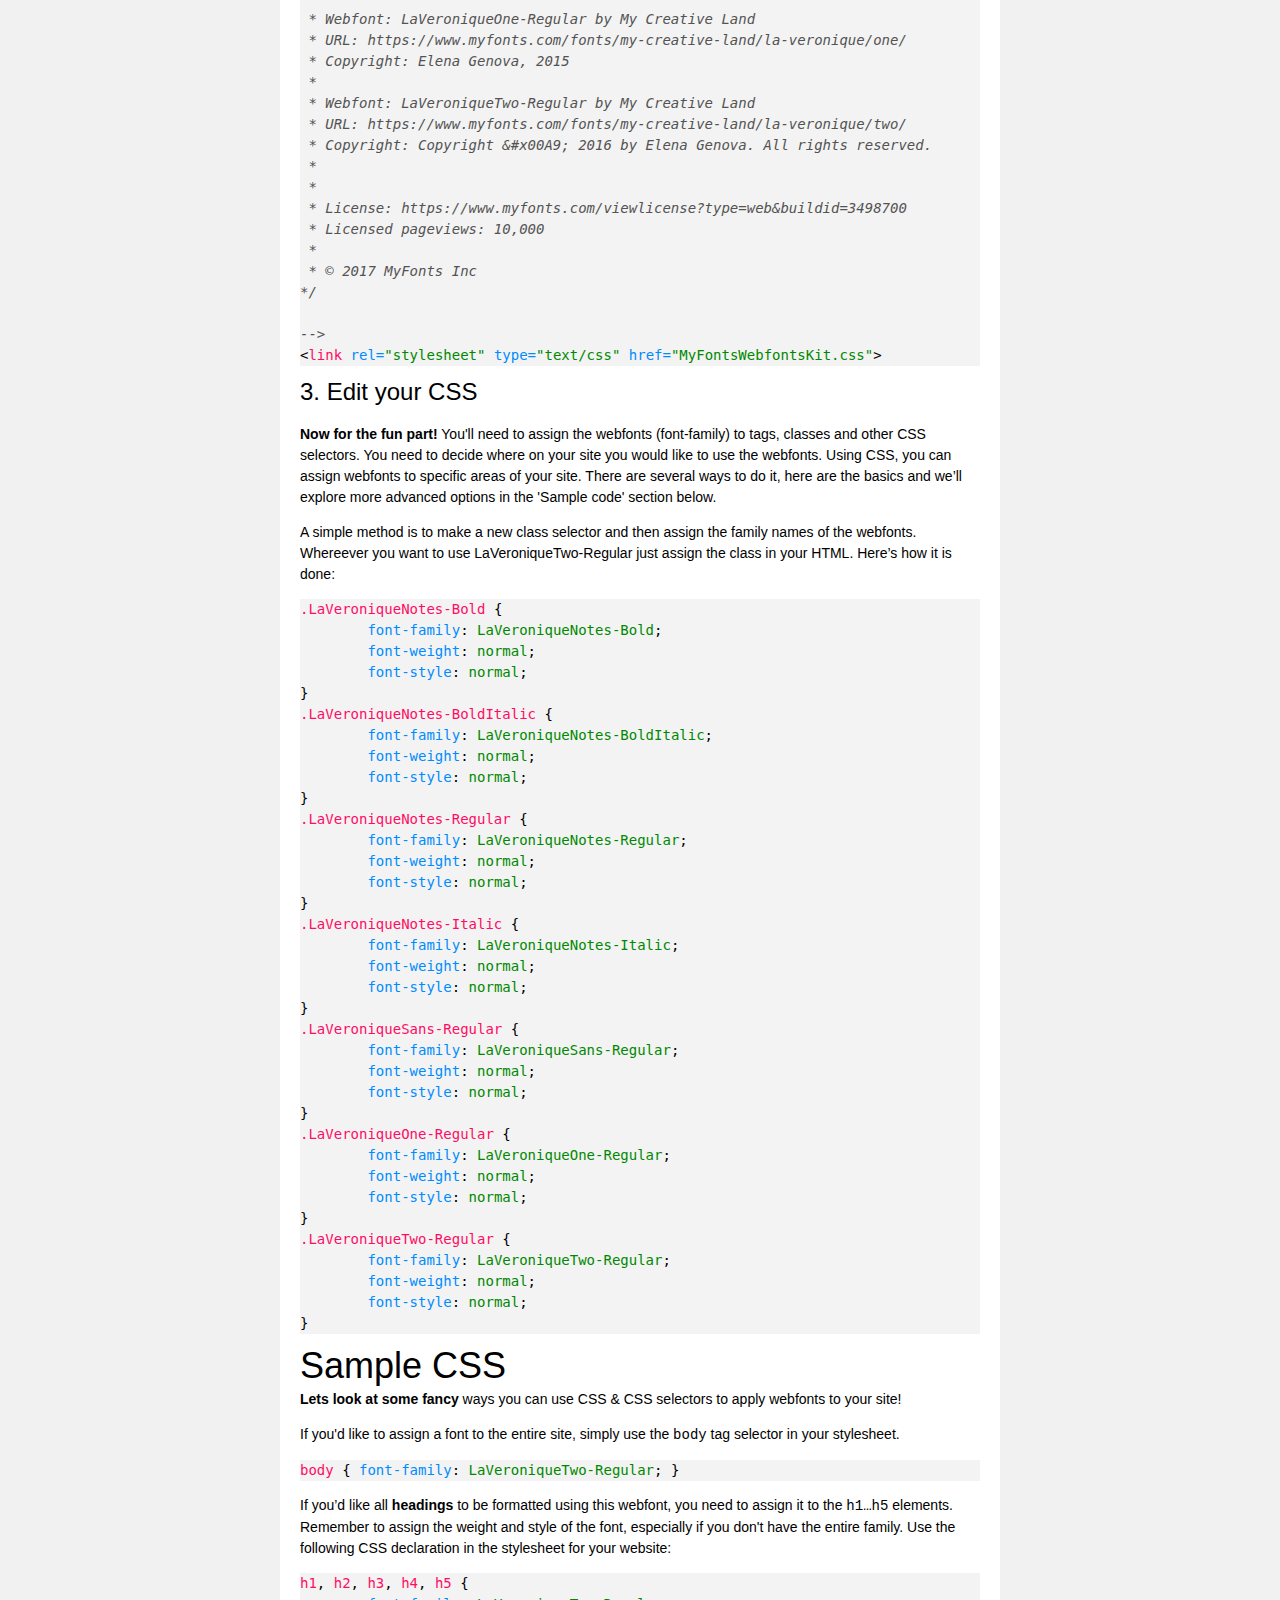
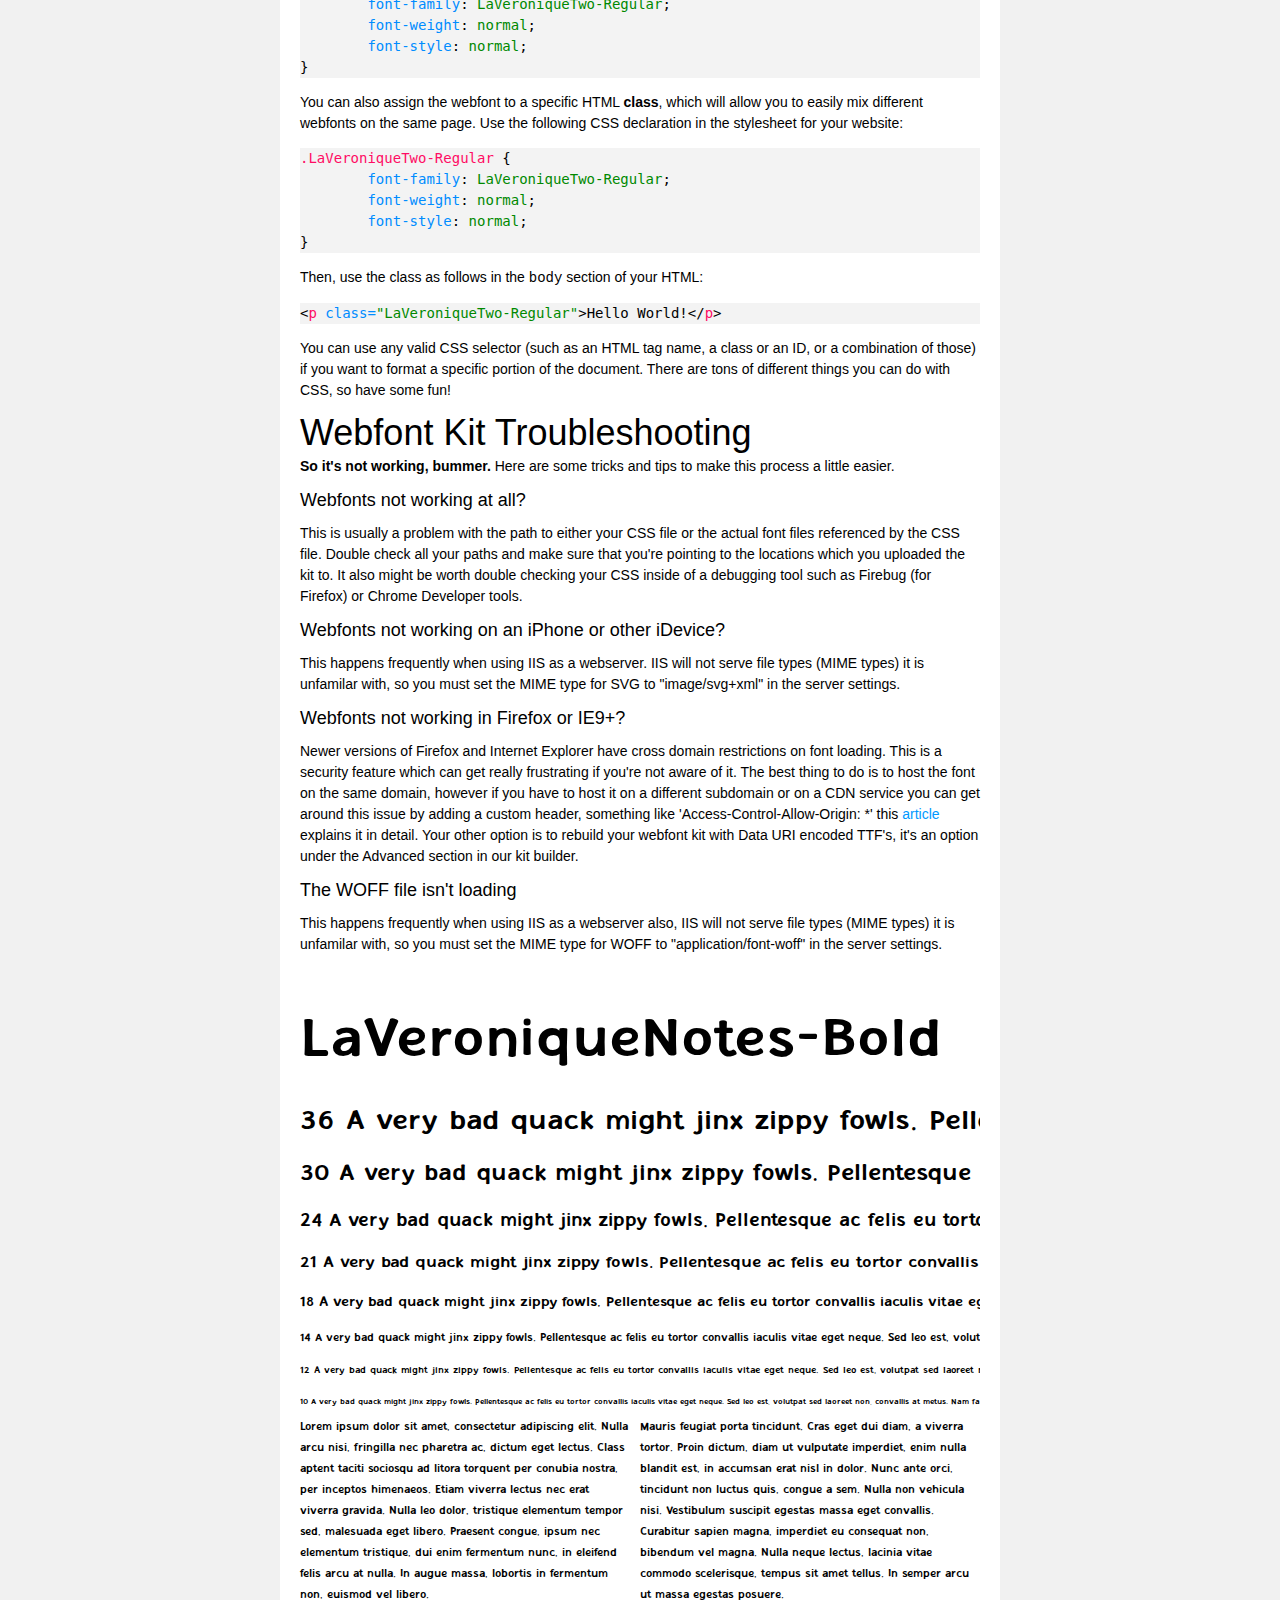
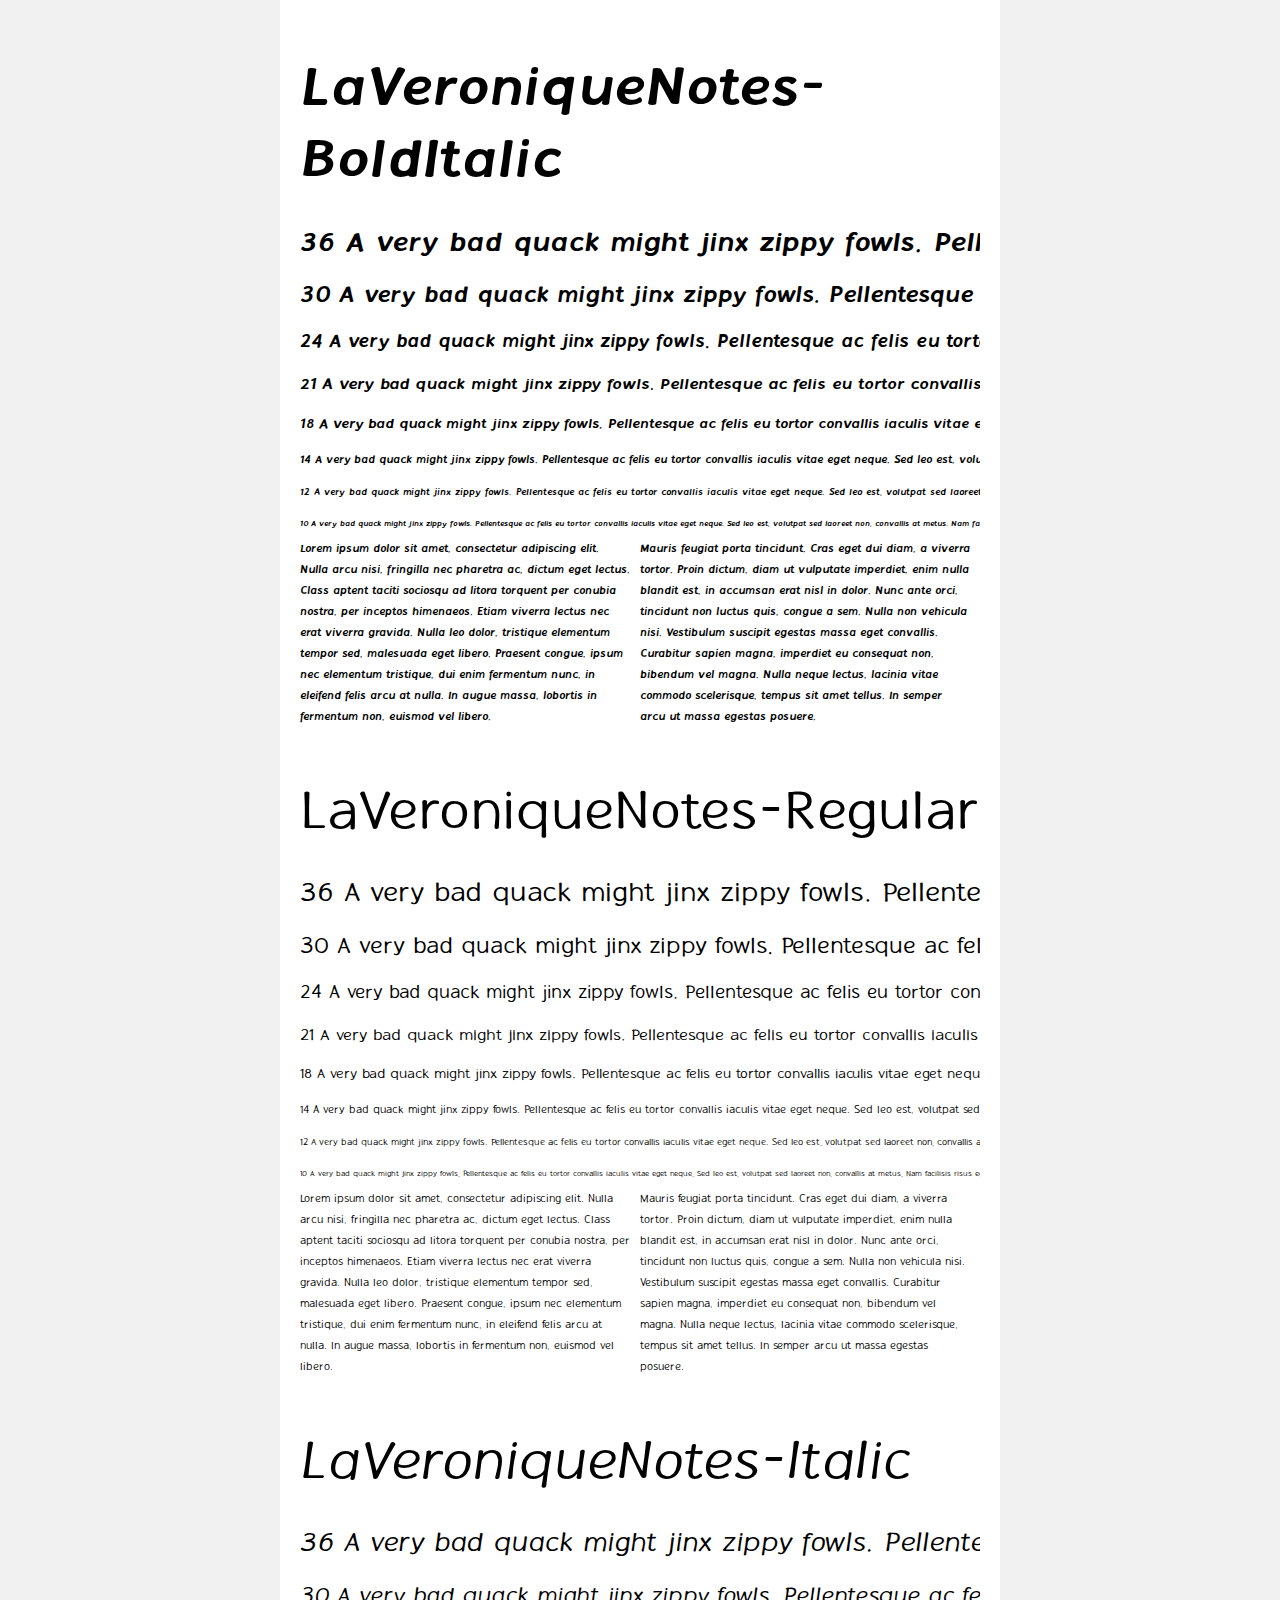
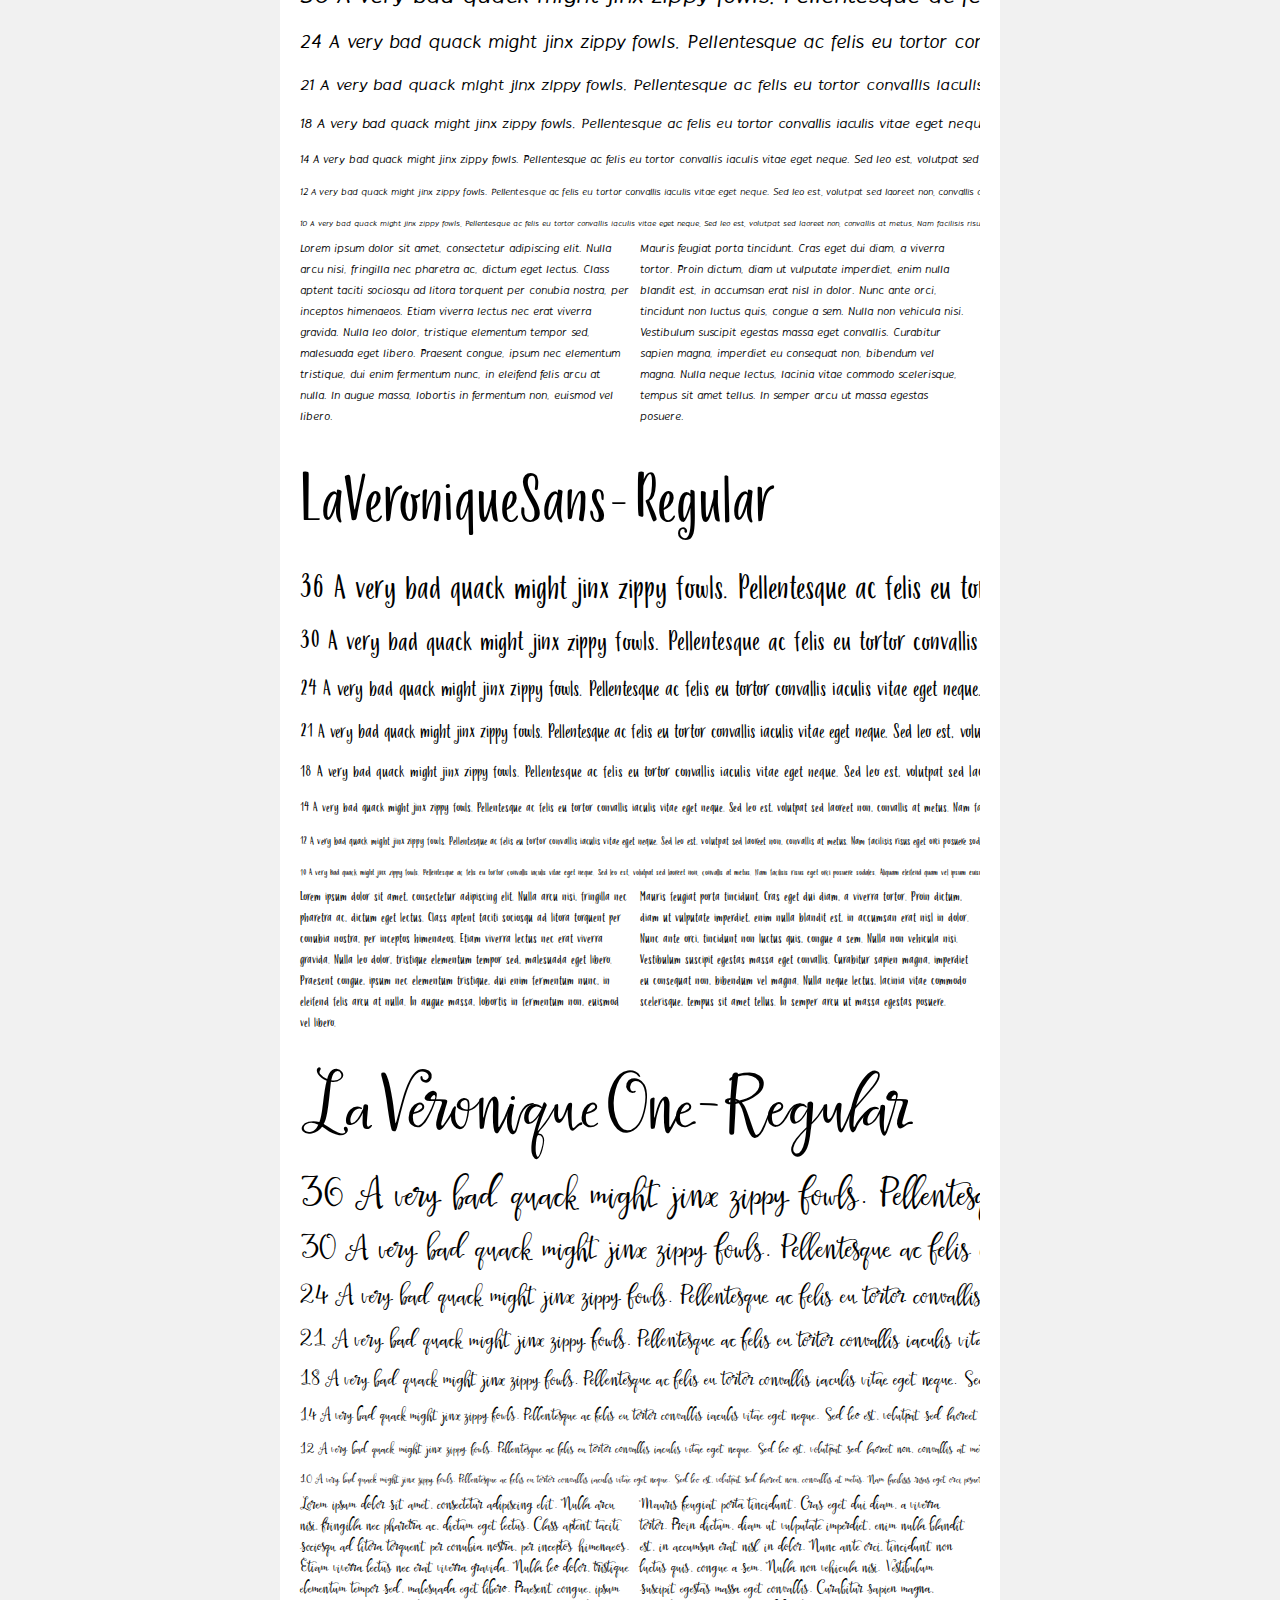
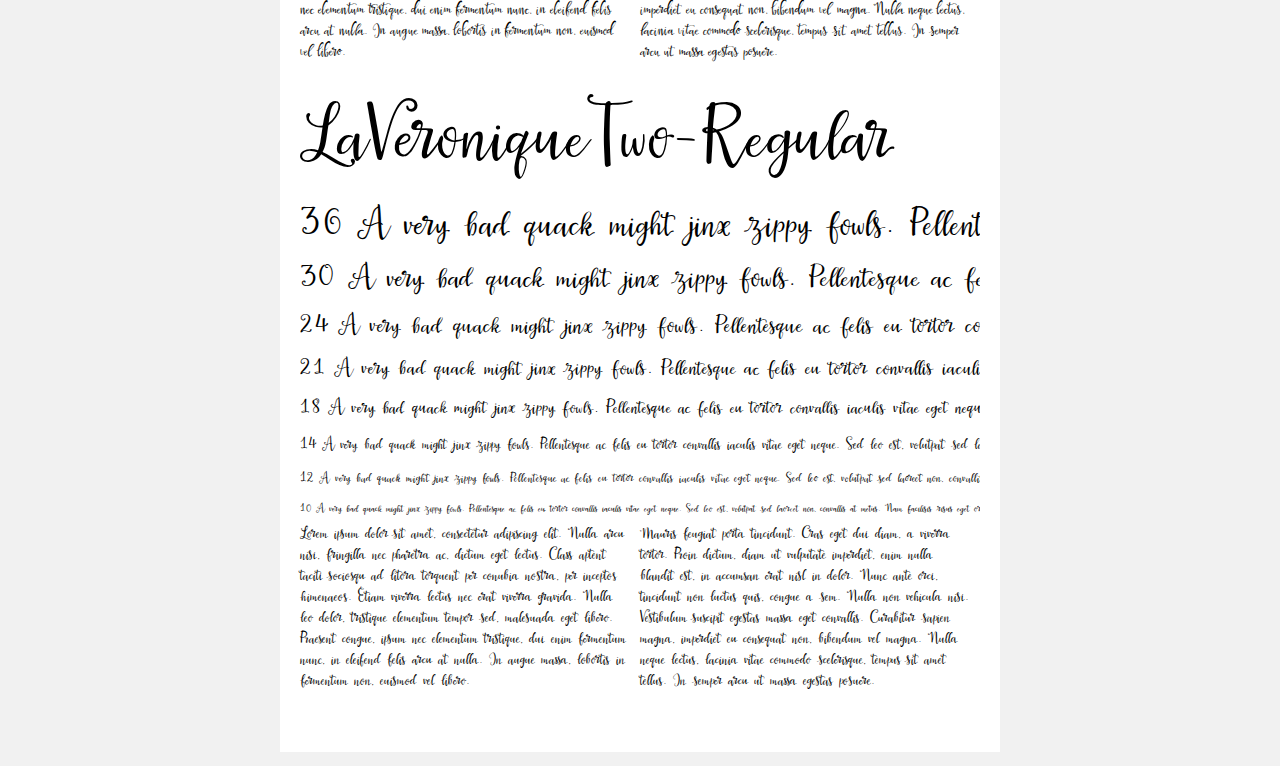
<file: MyFontsWebfontsKit/StartHere.html>
<!DOCTYPE html PUBLIC "-//W3C//DTD XHTML 1.0 Strict//EN"
	"http://www.w3.org/TR/xhtml1/DTD/xhtml1-strict.dtd">

<html xmlns="http://www.w3.org/1999/xhtml" xml:lang="en" lang="en">
<head>
<title>MyFontsWebfontsKit</title>
<meta http-equiv="Content-Type" content="text/html; charset=UTF-8"/>

<!--
/**
 * @license
 * MyFonts Webfont Build ID 3498700, 2017-12-15T10:57:18-0500
 * 
 * The fonts listed in this notice are subject to the End User License
 * Agreement(s) entered into by the website owner. All other parties are 
 * explicitly restricted from using the Licensed Webfonts(s).
 * 
 * You may obtain a valid license at the URLs below.
 * 
 * Webfont: LaVeroniqueNotes-Bold by My Creative Land
 * URL: https://www.myfonts.com/fonts/my-creative-land/la-veronique/bold/
 * Copyright: Copyright &#x00A9; 2016 by Elena Genova. All rights reserved.
 * 
 * Webfont: LaVeroniqueNotes-BoldItalic by My Creative Land
 * URL: https://www.myfonts.com/fonts/my-creative-land/la-veronique/bold-italic/
 * Copyright: Copyright &#x00A9; 2016 by Elena Genova. All rights reserved.
 * 
 * Webfont: LaVeroniqueNotes-Regular by My Creative Land
 * URL: https://www.myfonts.com/fonts/my-creative-land/la-veronique/notes/
 * Copyright: Copyright &#x00A9; 2016 by Elena Genova. All rights reserved.
 * 
 * Webfont: LaVeroniqueNotes-Italic by My Creative Land
 * URL: https://www.myfonts.com/fonts/my-creative-land/la-veronique/notes-italic/
 * Copyright: Copyright &#x00A9; 2016 by Elena Genova. All rights reserved.
 * 
 * Webfont: LaVeroniqueSans-Regular by My Creative Land
 * URL: https://www.myfonts.com/fonts/my-creative-land/la-veronique/sans/
 * Copyright: Copyright &#x00A9; 2016 by Elena Genova. All rights reserved.
 * 
 * Webfont: LaVeroniqueOne-Regular by My Creative Land
 * URL: https://www.myfonts.com/fonts/my-creative-land/la-veronique/one/
 * Copyright: Elena Genova, 2015
 * 
 * Webfont: LaVeroniqueTwo-Regular by My Creative Land
 * URL: https://www.myfonts.com/fonts/my-creative-land/la-veronique/two/
 * Copyright: Copyright &#x00A9; 2016 by Elena Genova. All rights reserved.
 * 
 * 
 * License: https://www.myfonts.com/viewlicense?type=web&buildid=3498700
 * Licensed pageviews: 10,000
 * 
 * © 2017 MyFonts Inc
*/

-->

<!-- 1. load the webfonts -->
<link rel="stylesheet" type="text/css" href="MyFontsWebfontsKit.css"/>

<!-- 2. set up some css styles using the webfonts -->
<style type="text/css">
.LaVeroniqueNotes-Bold { font-family: LaVeroniqueNotes-Bold; }
.LaVeroniqueNotes-BoldItalic { font-family: LaVeroniqueNotes-BoldItalic; }
.LaVeroniqueNotes-Regular { font-family: LaVeroniqueNotes-Regular; }
.LaVeroniqueNotes-Italic { font-family: LaVeroniqueNotes-Italic; }
.LaVeroniqueSans-Regular { font-family: LaVeroniqueSans-Regular; }
.LaVeroniqueOne-Regular { font-family: LaVeroniqueOne-Regular; }
.LaVeroniqueTwo-Regular { font-family: LaVeroniqueTwo-Regular; }
</style>


<!-- not relevant to webfonts. just example code highlighting. -->
<script type="text/javascript" src="Start here files/highlight.js"></script>
<script type="text/javascript">
  hljs.initHighlightingOnLoad();
</script>

<!-- also not relavent to webfonts. just layout css for this doc. -->
<link rel="stylesheet" type="text/css" href="Start here files/layout.css">


</head>
<body>
<div id="header"><br/>
  <img src="Start here files/header.png" alt="MyFonts Webfonts" style="padding-bottom: 12px;" width="720" border="0" height="66"/>
</div>
<div id="main_container">
		
<div id="headline">
<h2 class="webfont-article-block">MyFontsWebfontsKit</h2>
<div class="container-article"><p style="font-size:36px;line-height:40px;">
  <span class="LaVeroniqueNotes-Bold" contenteditable="true">LaVeroniqueNotes-Bold </span>
  <span class="LaVeroniqueNotes-BoldItalic" contenteditable="true">LaVeroniqueNotes-BoldItalic </span>
  <span class="LaVeroniqueNotes-Regular" contenteditable="true">LaVeroniqueNotes-Regular </span>
  <span class="LaVeroniqueNotes-Italic" contenteditable="true">LaVeroniqueNotes-Italic </span>
  <span class="LaVeroniqueSans-Regular" contenteditable="true">LaVeroniqueSans-Regular </span>
  <span class="LaVeroniqueOne-Regular" contenteditable="true">LaVeroniqueOne-Regular </span>
  <span class="LaVeroniqueTwo-Regular" contenteditable="true">LaVeroniqueTwo-Regular </span>
</div>
</div>
<div id="webfont_instructions">
	<h1>How To:</h1>
	<p>The MyFonts Webfonts Kit is a collection of code and font files which allow all modern browsers to use webfonts in a standardized way.  
	All you need to do is copy and paste some sample code, and make some edits to your CSS.  Three simple steps then you're on your way.</p>
	
	<h2>1. Upload your Kit</h2>

	<p><strong>Upload the contents of the Kit to your server.</strong> This is
	typically done using some type of FTP program — the same way that you upload images and other files
	to your website. Typically it is easiest if you upload all the files and folders to
	the root folder of your site.  You can alternately create a subfolder (or use an existing one) and put
	the Kit there, put them wherever you want.  Be sure to make note of the location you'll need it in step two. </p>

	<p><em>Note: You do not need to upload the <code>StartHere.html</code> file or
	the <code>Start here files</code> folder.</em> </p>

	<h2>2. Edit your site</h2>

	<p><strong>Include a reference to the Kit. </strong> Locate the CSS file in the Kit’s main folder.  You should place a reference to this file in the
	<code>head</code> section of your website’s HTML code. Make
	sure that the reference appears on <strong>all</strong> HTML pages of your site.</p>

	<p>This will link the webfonts from the Kit to your website. 
	If you uploaded the Kit to the root folder of your site, then
	you can just copy and paste the code below into your site's 
	<code>head</code>. If you uploaded the Kit to a
	subfolder, you’ll need to adjust the path to the font files in the CSS file. </p>

	<pre><code class="html">&lt;!--
/**
 * @license
 * MyFonts Webfont Build ID 3498700, 2017-12-15T10:57:18-0500
 * 
 * The fonts listed in this notice are subject to the End User License
 * Agreement(s) entered into by the website owner. All other parties are 
 * explicitly restricted from using the Licensed Webfonts(s).
 * 
 * You may obtain a valid license at the URLs below.
 * 
 * Webfont: LaVeroniqueNotes-Bold by My Creative Land
 * URL: https://www.myfonts.com/fonts/my-creative-land/la-veronique/bold/
 * Copyright: Copyright &amp;#x00A9; 2016 by Elena Genova. All rights reserved.
 * 
 * Webfont: LaVeroniqueNotes-BoldItalic by My Creative Land
 * URL: https://www.myfonts.com/fonts/my-creative-land/la-veronique/bold-italic/
 * Copyright: Copyright &amp;#x00A9; 2016 by Elena Genova. All rights reserved.
 * 
 * Webfont: LaVeroniqueNotes-Regular by My Creative Land
 * URL: https://www.myfonts.com/fonts/my-creative-land/la-veronique/notes/
 * Copyright: Copyright &amp;#x00A9; 2016 by Elena Genova. All rights reserved.
 * 
 * Webfont: LaVeroniqueNotes-Italic by My Creative Land
 * URL: https://www.myfonts.com/fonts/my-creative-land/la-veronique/notes-italic/
 * Copyright: Copyright &amp;#x00A9; 2016 by Elena Genova. All rights reserved.
 * 
 * Webfont: LaVeroniqueSans-Regular by My Creative Land
 * URL: https://www.myfonts.com/fonts/my-creative-land/la-veronique/sans/
 * Copyright: Copyright &amp;#x00A9; 2016 by Elena Genova. All rights reserved.
 * 
 * Webfont: LaVeroniqueOne-Regular by My Creative Land
 * URL: https://www.myfonts.com/fonts/my-creative-land/la-veronique/one/
 * Copyright: Elena Genova, 2015
 * 
 * Webfont: LaVeroniqueTwo-Regular by My Creative Land
 * URL: https://www.myfonts.com/fonts/my-creative-land/la-veronique/two/
 * Copyright: Copyright &amp;#x00A9; 2016 by Elena Genova. All rights reserved.
 * 
 * 
 * License: https://www.myfonts.com/viewlicense?type=web&amp;buildid=3498700
 * Licensed pageviews: 10,000
 * 
 * © 2017 MyFonts Inc
*/

--&gt;
&lt;link rel=&quot;stylesheet&quot; type=&quot;text/css&quot; href=&quot;MyFontsWebfontsKit.css&quot;&gt;
</code></pre>
	
	<h2>3. Edit your CSS</h2>

	<p><strong>Now for the fun part!</strong>
	You'll need to assign the webfonts (font-family) to tags, classes and other CSS selectors.
	You need to decide where on your site you would like to use the webfonts.  
	Using CSS, you can assign webfonts to specific areas of your site.  
	There are several ways to do it, here are the basics and we’ll explore more advanced options in the 'Sample code' section below. </p>

	<p>A simple method is to make a new class selector and
	then assign the family names of the webfonts.  Whereever you want to use LaVeroniqueTwo-Regular just assign the class in your HTML. Here’s how it is done: </p>
	
	
	<pre><code class="css">.LaVeroniqueNotes-Bold { 
	font-family: LaVeroniqueNotes-Bold;
	font-weight: normal;
	font-style: normal;
}
.LaVeroniqueNotes-BoldItalic { 
	font-family: LaVeroniqueNotes-BoldItalic;
	font-weight: normal;
	font-style: normal;
}
.LaVeroniqueNotes-Regular { 
	font-family: LaVeroniqueNotes-Regular;
	font-weight: normal;
	font-style: normal;
}
.LaVeroniqueNotes-Italic { 
	font-family: LaVeroniqueNotes-Italic;
	font-weight: normal;
	font-style: normal;
}
.LaVeroniqueSans-Regular { 
	font-family: LaVeroniqueSans-Regular;
	font-weight: normal;
	font-style: normal;
}
.LaVeroniqueOne-Regular { 
	font-family: LaVeroniqueOne-Regular;
	font-weight: normal;
	font-style: normal;
}
.LaVeroniqueTwo-Regular { 
	font-family: LaVeroniqueTwo-Regular;
	font-weight: normal;
	font-style: normal;
}
</code></pre>
</div>
<div id="webfont_code">
	<h1>Sample CSS</h1>
	<p><strong>Lets look at some fancy</strong> ways you can use CSS &amp; CSS selectors to apply webfonts to your site!
	</p>
	
	<p>If you'd like to assign a font to the entire site, simply use the <code>body</code> tag selector in your stylesheet.</p>
	
	 
	<pre><code class="css">body { font-family: LaVeroniqueTwo-Regular; }</code></pre>

	<p>If you’d like all <strong>headings</strong> to be formatted using this
	webfont, you need to assign it to the <code>h1…h5</code> elements.  
	Remember to assign the weight and style of the font, especially if you don't have the entire family.
	Use the following CSS declaration in the stylesheet for your website: </p>

 
	<pre><code class="css">h1, h2, h3, h4, h5 { 
	font-family: LaVeroniqueTwo-Regular; 
	font-weight: normal; 
	font-style: normal; 
}</code></pre>

	<p>You can also assign the webfont to a specific HTML <strong>class</strong>, which will allow
	you to easily mix different webfonts on the same page. Use the following CSS
	declaration in the stylesheet for your website: </p>

	
	<pre><code class="css">.LaVeroniqueTwo-Regular { 
	font-family: LaVeroniqueTwo-Regular;
	font-weight: normal;
	font-style: normal;
}
</code></pre>

	<p>Then, use the class as follows in the <code>body</code> section of your HTML: </p>

		<pre><code class="html">&lt;p class=&quot;LaVeroniqueTwo-Regular&quot;&gt;Hello World!&lt;/p&gt;</code></pre>

	<p>You can use any valid CSS selector (such as an HTML tag name, a class or an
	ID, or a combination of those) if you want to format a specific portion of the
	document.  There are tons of different things you can do with CSS, so have some fun!</p>
	
</div>

<div id="webfont_troubleshooting">
	
	<h1>Webfont Kit Troubleshooting</h1>
	
	<p><strong>So it's not working, bummer.</strong>  Here are some tricks and tips to make this process a little easier.</p>
	
	<h3>Webfonts not working at all?</h3><p>
	This is usually a problem with the path to either your CSS file or the actual font files referenced by the CSS file.  Double check all your paths and make sure that you're pointing to the locations which you uploaded the kit to.
	It also might be worth double checking your CSS inside of a debugging tool such as Firebug (for Firefox) or Chrome Developer tools.
	</p>

	<h3>Webfonts not working on an iPhone or other iDevice?</h3><p>
	This happens frequently when using IIS as a webserver. IIS will not serve file types (MIME types) it is unfamilar with, so
	you must set the MIME type for SVG to "image/svg+xml" in the server settings.</p>

	<h3>Webfonts not working in Firefox or IE9+?</h3><p>
	Newer versions of Firefox and Internet Explorer have cross domain restrictions on font loading.
	This is a security feature which can get really frustrating if you're not aware of it.  The best thing to do is to host the font on the same domain,
	however if you have to host it on a different subdomain or on a CDN service you can get around this issue by adding a custom header, something like 'Access-Control-Allow-Origin: *'
	this <a href='http://www.red-team-design.com/firefox-doesnt-allow-cross-domain-fonts-by-default/'>article</a> explains it in detail.
	Your other option is to rebuild your webfont kit with Data URI encoded TTF's, it's an option under the Advanced section in our kit builder.</p>
	
	<h3>The WOFF file isn't loading</h3><p>
	This happens frequently when using IIS as a webserver also, IIS will not serve file types (MIME types) it is unfamilar with, so
	you must set the MIME type for WOFF to "application/font-woff" in the server settings.</p>
	</div>

<div id="webfont_specimen">
	<div class="clearer">&nbsp;</div>
	
		  <div class="clearer">&nbsp;</div>
  <div class="webfont-sample-block">
    <p class="LaVeroniqueNotes-Bold webfont-sample" style="font-size:72px;">LaVeroniqueNotes-Bold</p>
  </div>
  <div class="webfont-sample-block nowrap">
    <p class="LaVeroniqueNotes-Bold webfont-sample" style="font-size:36px;"><span>36 </span>A very bad quack might jinx zippy fowls. Pellentesque ac felis eu tortor convallis iaculis vitae eget neque. Sed leo est, volutpat sed laoreet non, convallis at metus. Nam facilisis risus eget orci posuere sodales. Aliquam eleifend quam vel ipsum euismod aliquam. Lorem ipsum dolor sit amet, consectetur adipiscing elit. Cras ut ultrices tellus. Aliquam quis metus diam, id commodo mi. Aenean ac urna mi, sit amet gravida lacus. Aliquam urna nunc, pulvinar vel egestas ac, tincidunt non dui. Maecenas in orci sit amet lacus mollis viverra eu vitae arcu. Vestibulum eros quam, viverra et fermentum ac, ultrices sit amet risus. Nulla tristique magna vel urna tempus cursus. </p>
    <p class="LaVeroniqueNotes-Bold webfont-sample" style="font-size:30px;"><span>30 </span>A very bad quack might jinx zippy fowls. Pellentesque ac felis eu tortor convallis iaculis vitae eget neque. Sed leo est, volutpat sed laoreet non, convallis at metus. Nam facilisis risus eget orci posuere sodales. Aliquam eleifend quam vel ipsum euismod aliquam. Lorem ipsum dolor sit amet, consectetur adipiscing elit. Cras ut ultrices tellus. Aliquam quis metus diam, id commodo mi. Aenean ac urna mi, sit amet gravida lacus. Aliquam urna nunc, pulvinar vel egestas ac, tincidunt non dui. Maecenas in orci sit amet lacus mollis viverra eu vitae arcu. Vestibulum eros quam, viverra et fermentum ac, ultrices sit amet risus. Nulla tristique magna vel urna tempus cursus. </p>
    <p class="LaVeroniqueNotes-Bold webfont-sample" style="font-size:24px;"><span>24 </span>A very bad quack might jinx zippy fowls. Pellentesque ac felis eu tortor convallis iaculis vitae eget neque. Sed leo est, volutpat sed laoreet non, convallis at metus. Nam facilisis risus eget orci posuere sodales. Aliquam eleifend quam vel ipsum euismod aliquam. Lorem ipsum dolor sit amet, consectetur adipiscing elit. Cras ut ultrices tellus. Aliquam quis metus diam, id commodo mi. Aenean ac urna mi, sit amet gravida lacus. Aliquam urna nunc, pulvinar vel egestas ac, tincidunt non dui. Maecenas in orci sit amet lacus mollis viverra eu vitae arcu. Vestibulum eros quam, viverra et fermentum ac, ultrices sit amet risus. Nulla tristique magna vel urna tempus cursus. </p>
    <p class="LaVeroniqueNotes-Bold webfont-sample" style="font-size:21px;"><span>21 </span>A very bad quack might jinx zippy fowls. Pellentesque ac felis eu tortor convallis iaculis vitae eget neque. Sed leo est, volutpat sed laoreet non, convallis at metus. Nam facilisis risus eget orci posuere sodales. Aliquam eleifend quam vel ipsum euismod aliquam. Lorem ipsum dolor sit amet, consectetur adipiscing elit. Cras ut ultrices tellus. Aliquam quis metus diam, id commodo mi. Aenean ac urna mi, sit amet gravida lacus. Aliquam urna nunc, pulvinar vel egestas ac, tincidunt non dui. Maecenas in orci sit amet lacus mollis viverra eu vitae arcu. Vestibulum eros quam, viverra et fermentum ac, ultrices sit amet risus. Nulla tristique magna vel urna tempus cursus. </p>
    <p class="LaVeroniqueNotes-Bold webfont-sample" style="font-size:18px;"><span>18 </span>A very bad quack might jinx zippy fowls. Pellentesque ac felis eu tortor convallis iaculis vitae eget neque. Sed leo est, volutpat sed laoreet non, convallis at metus. Nam facilisis risus eget orci posuere sodales. Aliquam eleifend quam vel ipsum euismod aliquam. Lorem ipsum dolor sit amet, consectetur adipiscing elit. Cras ut ultrices tellus. Aliquam quis metus diam, id commodo mi. Aenean ac urna mi, sit amet gravida lacus. Aliquam urna nunc, pulvinar vel egestas ac, tincidunt non dui. Maecenas in orci sit amet lacus mollis viverra eu vitae arcu. Vestibulum eros quam, viverra et fermentum ac, ultrices sit amet risus. Nulla tristique magna vel urna tempus cursus. </p>
    <p class="LaVeroniqueNotes-Bold webfont-sample" style="font-size:14px;"><span>14 </span>A very bad quack might jinx zippy fowls. Pellentesque ac felis eu tortor convallis iaculis vitae eget neque. Sed leo est, volutpat sed laoreet non, convallis at metus. Nam facilisis risus eget orci posuere sodales. Aliquam eleifend quam vel ipsum euismod aliquam. Lorem ipsum dolor sit amet, consectetur adipiscing elit. Cras ut ultrices tellus. Aliquam quis metus diam, id commodo mi. Aenean ac urna mi, sit amet gravida lacus. Aliquam urna nunc, pulvinar vel egestas ac, tincidunt non dui. Maecenas in orci sit amet lacus mollis viverra eu vitae arcu. Vestibulum eros quam, viverra et fermentum ac, ultrices sit amet risus. Nulla tristique magna vel urna tempus cursus. </p>
    <p class="LaVeroniqueNotes-Bold webfont-sample" style="font-size:12px;"><span>12 </span>A very bad quack might jinx zippy fowls. Pellentesque ac felis eu tortor convallis iaculis vitae eget neque. Sed leo est, volutpat sed laoreet non, convallis at metus. Nam facilisis risus eget orci posuere sodales. Aliquam eleifend quam vel ipsum euismod aliquam. Lorem ipsum dolor sit amet, consectetur adipiscing elit. Cras ut ultrices tellus. Aliquam quis metus diam, id commodo mi. Aenean ac urna mi, sit amet gravida lacus. Aliquam urna nunc, pulvinar vel egestas ac, tincidunt non dui. Maecenas in orci sit amet lacus mollis viverra eu vitae arcu. Vestibulum eros quam, viverra et fermentum ac, ultrices sit amet risus. Nulla tristique magna vel urna tempus cursus. </p>
    <p class="LaVeroniqueNotes-Bold webfont-sample" style="font-size:10px;"><span>10 </span>A very bad quack might jinx zippy fowls. Pellentesque ac felis eu tortor convallis iaculis vitae eget neque. Sed leo est, volutpat sed laoreet non, convallis at metus. Nam facilisis risus eget orci posuere sodales. Aliquam eleifend quam vel ipsum euismod aliquam. Lorem ipsum dolor sit amet, consectetur adipiscing elit. Cras ut ultrices tellus. Aliquam quis metus diam, id commodo mi. Aenean ac urna mi, sit amet gravida lacus. Aliquam urna nunc, pulvinar vel egestas ac, tincidunt non dui. Maecenas in orci sit amet lacus mollis viverra eu vitae arcu. Vestibulum eros quam, viverra et fermentum ac, ultrices sit amet risus. Nulla tristique magna vel urna tempus cursus. </p>
  </div>
  <div class="webfont-twocolumns">
    <p class="LaVeroniqueNotes-Bold">Lorem ipsum dolor sit amet, consectetur adipiscing elit. Nulla arcu nisi, fringilla nec pharetra ac, dictum eget lectus. Class aptent taciti sociosqu ad litora torquent per conubia nostra, per inceptos himenaeos. Etiam viverra lectus nec erat viverra gravida. Nulla leo dolor, tristique elementum tempor sed, malesuada eget libero. Praesent congue, ipsum nec elementum tristique, dui enim fermentum nunc, in eleifend felis arcu at nulla. In augue massa, lobortis in fermentum non, euismod vel libero. </p>
  </div>
  <div class="webfont-twocolumns last">
    <p class="LaVeroniqueNotes-Bold">Mauris feugiat porta tincidunt. Cras eget dui diam, a viverra tortor. Proin dictum, diam ut vulputate imperdiet, enim nulla blandit est, in accumsan erat nisl in dolor. Nunc ante orci, tincidunt non luctus quis, congue a sem. Nulla non vehicula nisi. Vestibulum suscipit egestas massa eget convallis. Curabitur sapien magna, imperdiet eu consequat non, bibendum vel magna. Nulla neque lectus, lacinia vitae commodo scelerisque, tempus sit amet tellus. In semper arcu ut massa egestas posuere. </p>
  </div>
  <div class="clearer">&nbsp;</div>
    	  <div class="clearer">&nbsp;</div>
  <div class="webfont-sample-block">
    <p class="LaVeroniqueNotes-BoldItalic webfont-sample" style="font-size:72px;">LaVeroniqueNotes-BoldItalic</p>
  </div>
  <div class="webfont-sample-block nowrap">
    <p class="LaVeroniqueNotes-BoldItalic webfont-sample" style="font-size:36px;"><span>36 </span>A very bad quack might jinx zippy fowls. Pellentesque ac felis eu tortor convallis iaculis vitae eget neque. Sed leo est, volutpat sed laoreet non, convallis at metus. Nam facilisis risus eget orci posuere sodales. Aliquam eleifend quam vel ipsum euismod aliquam. Lorem ipsum dolor sit amet, consectetur adipiscing elit. Cras ut ultrices tellus. Aliquam quis metus diam, id commodo mi. Aenean ac urna mi, sit amet gravida lacus. Aliquam urna nunc, pulvinar vel egestas ac, tincidunt non dui. Maecenas in orci sit amet lacus mollis viverra eu vitae arcu. Vestibulum eros quam, viverra et fermentum ac, ultrices sit amet risus. Nulla tristique magna vel urna tempus cursus. </p>
    <p class="LaVeroniqueNotes-BoldItalic webfont-sample" style="font-size:30px;"><span>30 </span>A very bad quack might jinx zippy fowls. Pellentesque ac felis eu tortor convallis iaculis vitae eget neque. Sed leo est, volutpat sed laoreet non, convallis at metus. Nam facilisis risus eget orci posuere sodales. Aliquam eleifend quam vel ipsum euismod aliquam. Lorem ipsum dolor sit amet, consectetur adipiscing elit. Cras ut ultrices tellus. Aliquam quis metus diam, id commodo mi. Aenean ac urna mi, sit amet gravida lacus. Aliquam urna nunc, pulvinar vel egestas ac, tincidunt non dui. Maecenas in orci sit amet lacus mollis viverra eu vitae arcu. Vestibulum eros quam, viverra et fermentum ac, ultrices sit amet risus. Nulla tristique magna vel urna tempus cursus. </p>
    <p class="LaVeroniqueNotes-BoldItalic webfont-sample" style="font-size:24px;"><span>24 </span>A very bad quack might jinx zippy fowls. Pellentesque ac felis eu tortor convallis iaculis vitae eget neque. Sed leo est, volutpat sed laoreet non, convallis at metus. Nam facilisis risus eget orci posuere sodales. Aliquam eleifend quam vel ipsum euismod aliquam. Lorem ipsum dolor sit amet, consectetur adipiscing elit. Cras ut ultrices tellus. Aliquam quis metus diam, id commodo mi. Aenean ac urna mi, sit amet gravida lacus. Aliquam urna nunc, pulvinar vel egestas ac, tincidunt non dui. Maecenas in orci sit amet lacus mollis viverra eu vitae arcu. Vestibulum eros quam, viverra et fermentum ac, ultrices sit amet risus. Nulla tristique magna vel urna tempus cursus. </p>
    <p class="LaVeroniqueNotes-BoldItalic webfont-sample" style="font-size:21px;"><span>21 </span>A very bad quack might jinx zippy fowls. Pellentesque ac felis eu tortor convallis iaculis vitae eget neque. Sed leo est, volutpat sed laoreet non, convallis at metus. Nam facilisis risus eget orci posuere sodales. Aliquam eleifend quam vel ipsum euismod aliquam. Lorem ipsum dolor sit amet, consectetur adipiscing elit. Cras ut ultrices tellus. Aliquam quis metus diam, id commodo mi. Aenean ac urna mi, sit amet gravida lacus. Aliquam urna nunc, pulvinar vel egestas ac, tincidunt non dui. Maecenas in orci sit amet lacus mollis viverra eu vitae arcu. Vestibulum eros quam, viverra et fermentum ac, ultrices sit amet risus. Nulla tristique magna vel urna tempus cursus. </p>
    <p class="LaVeroniqueNotes-BoldItalic webfont-sample" style="font-size:18px;"><span>18 </span>A very bad quack might jinx zippy fowls. Pellentesque ac felis eu tortor convallis iaculis vitae eget neque. Sed leo est, volutpat sed laoreet non, convallis at metus. Nam facilisis risus eget orci posuere sodales. Aliquam eleifend quam vel ipsum euismod aliquam. Lorem ipsum dolor sit amet, consectetur adipiscing elit. Cras ut ultrices tellus. Aliquam quis metus diam, id commodo mi. Aenean ac urna mi, sit amet gravida lacus. Aliquam urna nunc, pulvinar vel egestas ac, tincidunt non dui. Maecenas in orci sit amet lacus mollis viverra eu vitae arcu. Vestibulum eros quam, viverra et fermentum ac, ultrices sit amet risus. Nulla tristique magna vel urna tempus cursus. </p>
    <p class="LaVeroniqueNotes-BoldItalic webfont-sample" style="font-size:14px;"><span>14 </span>A very bad quack might jinx zippy fowls. Pellentesque ac felis eu tortor convallis iaculis vitae eget neque. Sed leo est, volutpat sed laoreet non, convallis at metus. Nam facilisis risus eget orci posuere sodales. Aliquam eleifend quam vel ipsum euismod aliquam. Lorem ipsum dolor sit amet, consectetur adipiscing elit. Cras ut ultrices tellus. Aliquam quis metus diam, id commodo mi. Aenean ac urna mi, sit amet gravida lacus. Aliquam urna nunc, pulvinar vel egestas ac, tincidunt non dui. Maecenas in orci sit amet lacus mollis viverra eu vitae arcu. Vestibulum eros quam, viverra et fermentum ac, ultrices sit amet risus. Nulla tristique magna vel urna tempus cursus. </p>
    <p class="LaVeroniqueNotes-BoldItalic webfont-sample" style="font-size:12px;"><span>12 </span>A very bad quack might jinx zippy fowls. Pellentesque ac felis eu tortor convallis iaculis vitae eget neque. Sed leo est, volutpat sed laoreet non, convallis at metus. Nam facilisis risus eget orci posuere sodales. Aliquam eleifend quam vel ipsum euismod aliquam. Lorem ipsum dolor sit amet, consectetur adipiscing elit. Cras ut ultrices tellus. Aliquam quis metus diam, id commodo mi. Aenean ac urna mi, sit amet gravida lacus. Aliquam urna nunc, pulvinar vel egestas ac, tincidunt non dui. Maecenas in orci sit amet lacus mollis viverra eu vitae arcu. Vestibulum eros quam, viverra et fermentum ac, ultrices sit amet risus. Nulla tristique magna vel urna tempus cursus. </p>
    <p class="LaVeroniqueNotes-BoldItalic webfont-sample" style="font-size:10px;"><span>10 </span>A very bad quack might jinx zippy fowls. Pellentesque ac felis eu tortor convallis iaculis vitae eget neque. Sed leo est, volutpat sed laoreet non, convallis at metus. Nam facilisis risus eget orci posuere sodales. Aliquam eleifend quam vel ipsum euismod aliquam. Lorem ipsum dolor sit amet, consectetur adipiscing elit. Cras ut ultrices tellus. Aliquam quis metus diam, id commodo mi. Aenean ac urna mi, sit amet gravida lacus. Aliquam urna nunc, pulvinar vel egestas ac, tincidunt non dui. Maecenas in orci sit amet lacus mollis viverra eu vitae arcu. Vestibulum eros quam, viverra et fermentum ac, ultrices sit amet risus. Nulla tristique magna vel urna tempus cursus. </p>
  </div>
  <div class="webfont-twocolumns">
    <p class="LaVeroniqueNotes-BoldItalic">Lorem ipsum dolor sit amet, consectetur adipiscing elit. Nulla arcu nisi, fringilla nec pharetra ac, dictum eget lectus. Class aptent taciti sociosqu ad litora torquent per conubia nostra, per inceptos himenaeos. Etiam viverra lectus nec erat viverra gravida. Nulla leo dolor, tristique elementum tempor sed, malesuada eget libero. Praesent congue, ipsum nec elementum tristique, dui enim fermentum nunc, in eleifend felis arcu at nulla. In augue massa, lobortis in fermentum non, euismod vel libero. </p>
  </div>
  <div class="webfont-twocolumns last">
    <p class="LaVeroniqueNotes-BoldItalic">Mauris feugiat porta tincidunt. Cras eget dui diam, a viverra tortor. Proin dictum, diam ut vulputate imperdiet, enim nulla blandit est, in accumsan erat nisl in dolor. Nunc ante orci, tincidunt non luctus quis, congue a sem. Nulla non vehicula nisi. Vestibulum suscipit egestas massa eget convallis. Curabitur sapien magna, imperdiet eu consequat non, bibendum vel magna. Nulla neque lectus, lacinia vitae commodo scelerisque, tempus sit amet tellus. In semper arcu ut massa egestas posuere. </p>
  </div>
  <div class="clearer">&nbsp;</div>
    	  <div class="clearer">&nbsp;</div>
  <div class="webfont-sample-block">
    <p class="LaVeroniqueNotes-Regular webfont-sample" style="font-size:72px;">LaVeroniqueNotes-Regular</p>
  </div>
  <div class="webfont-sample-block nowrap">
    <p class="LaVeroniqueNotes-Regular webfont-sample" style="font-size:36px;"><span>36 </span>A very bad quack might jinx zippy fowls. Pellentesque ac felis eu tortor convallis iaculis vitae eget neque. Sed leo est, volutpat sed laoreet non, convallis at metus. Nam facilisis risus eget orci posuere sodales. Aliquam eleifend quam vel ipsum euismod aliquam. Lorem ipsum dolor sit amet, consectetur adipiscing elit. Cras ut ultrices tellus. Aliquam quis metus diam, id commodo mi. Aenean ac urna mi, sit amet gravida lacus. Aliquam urna nunc, pulvinar vel egestas ac, tincidunt non dui. Maecenas in orci sit amet lacus mollis viverra eu vitae arcu. Vestibulum eros quam, viverra et fermentum ac, ultrices sit amet risus. Nulla tristique magna vel urna tempus cursus. </p>
    <p class="LaVeroniqueNotes-Regular webfont-sample" style="font-size:30px;"><span>30 </span>A very bad quack might jinx zippy fowls. Pellentesque ac felis eu tortor convallis iaculis vitae eget neque. Sed leo est, volutpat sed laoreet non, convallis at metus. Nam facilisis risus eget orci posuere sodales. Aliquam eleifend quam vel ipsum euismod aliquam. Lorem ipsum dolor sit amet, consectetur adipiscing elit. Cras ut ultrices tellus. Aliquam quis metus diam, id commodo mi. Aenean ac urna mi, sit amet gravida lacus. Aliquam urna nunc, pulvinar vel egestas ac, tincidunt non dui. Maecenas in orci sit amet lacus mollis viverra eu vitae arcu. Vestibulum eros quam, viverra et fermentum ac, ultrices sit amet risus. Nulla tristique magna vel urna tempus cursus. </p>
    <p class="LaVeroniqueNotes-Regular webfont-sample" style="font-size:24px;"><span>24 </span>A very bad quack might jinx zippy fowls. Pellentesque ac felis eu tortor convallis iaculis vitae eget neque. Sed leo est, volutpat sed laoreet non, convallis at metus. Nam facilisis risus eget orci posuere sodales. Aliquam eleifend quam vel ipsum euismod aliquam. Lorem ipsum dolor sit amet, consectetur adipiscing elit. Cras ut ultrices tellus. Aliquam quis metus diam, id commodo mi. Aenean ac urna mi, sit amet gravida lacus. Aliquam urna nunc, pulvinar vel egestas ac, tincidunt non dui. Maecenas in orci sit amet lacus mollis viverra eu vitae arcu. Vestibulum eros quam, viverra et fermentum ac, ultrices sit amet risus. Nulla tristique magna vel urna tempus cursus. </p>
    <p class="LaVeroniqueNotes-Regular webfont-sample" style="font-size:21px;"><span>21 </span>A very bad quack might jinx zippy fowls. Pellentesque ac felis eu tortor convallis iaculis vitae eget neque. Sed leo est, volutpat sed laoreet non, convallis at metus. Nam facilisis risus eget orci posuere sodales. Aliquam eleifend quam vel ipsum euismod aliquam. Lorem ipsum dolor sit amet, consectetur adipiscing elit. Cras ut ultrices tellus. Aliquam quis metus diam, id commodo mi. Aenean ac urna mi, sit amet gravida lacus. Aliquam urna nunc, pulvinar vel egestas ac, tincidunt non dui. Maecenas in orci sit amet lacus mollis viverra eu vitae arcu. Vestibulum eros quam, viverra et fermentum ac, ultrices sit amet risus. Nulla tristique magna vel urna tempus cursus. </p>
    <p class="LaVeroniqueNotes-Regular webfont-sample" style="font-size:18px;"><span>18 </span>A very bad quack might jinx zippy fowls. Pellentesque ac felis eu tortor convallis iaculis vitae eget neque. Sed leo est, volutpat sed laoreet non, convallis at metus. Nam facilisis risus eget orci posuere sodales. Aliquam eleifend quam vel ipsum euismod aliquam. Lorem ipsum dolor sit amet, consectetur adipiscing elit. Cras ut ultrices tellus. Aliquam quis metus diam, id commodo mi. Aenean ac urna mi, sit amet gravida lacus. Aliquam urna nunc, pulvinar vel egestas ac, tincidunt non dui. Maecenas in orci sit amet lacus mollis viverra eu vitae arcu. Vestibulum eros quam, viverra et fermentum ac, ultrices sit amet risus. Nulla tristique magna vel urna tempus cursus. </p>
    <p class="LaVeroniqueNotes-Regular webfont-sample" style="font-size:14px;"><span>14 </span>A very bad quack might jinx zippy fowls. Pellentesque ac felis eu tortor convallis iaculis vitae eget neque. Sed leo est, volutpat sed laoreet non, convallis at metus. Nam facilisis risus eget orci posuere sodales. Aliquam eleifend quam vel ipsum euismod aliquam. Lorem ipsum dolor sit amet, consectetur adipiscing elit. Cras ut ultrices tellus. Aliquam quis metus diam, id commodo mi. Aenean ac urna mi, sit amet gravida lacus. Aliquam urna nunc, pulvinar vel egestas ac, tincidunt non dui. Maecenas in orci sit amet lacus mollis viverra eu vitae arcu. Vestibulum eros quam, viverra et fermentum ac, ultrices sit amet risus. Nulla tristique magna vel urna tempus cursus. </p>
    <p class="LaVeroniqueNotes-Regular webfont-sample" style="font-size:12px;"><span>12 </span>A very bad quack might jinx zippy fowls. Pellentesque ac felis eu tortor convallis iaculis vitae eget neque. Sed leo est, volutpat sed laoreet non, convallis at metus. Nam facilisis risus eget orci posuere sodales. Aliquam eleifend quam vel ipsum euismod aliquam. Lorem ipsum dolor sit amet, consectetur adipiscing elit. Cras ut ultrices tellus. Aliquam quis metus diam, id commodo mi. Aenean ac urna mi, sit amet gravida lacus. Aliquam urna nunc, pulvinar vel egestas ac, tincidunt non dui. Maecenas in orci sit amet lacus mollis viverra eu vitae arcu. Vestibulum eros quam, viverra et fermentum ac, ultrices sit amet risus. Nulla tristique magna vel urna tempus cursus. </p>
    <p class="LaVeroniqueNotes-Regular webfont-sample" style="font-size:10px;"><span>10 </span>A very bad quack might jinx zippy fowls. Pellentesque ac felis eu tortor convallis iaculis vitae eget neque. Sed leo est, volutpat sed laoreet non, convallis at metus. Nam facilisis risus eget orci posuere sodales. Aliquam eleifend quam vel ipsum euismod aliquam. Lorem ipsum dolor sit amet, consectetur adipiscing elit. Cras ut ultrices tellus. Aliquam quis metus diam, id commodo mi. Aenean ac urna mi, sit amet gravida lacus. Aliquam urna nunc, pulvinar vel egestas ac, tincidunt non dui. Maecenas in orci sit amet lacus mollis viverra eu vitae arcu. Vestibulum eros quam, viverra et fermentum ac, ultrices sit amet risus. Nulla tristique magna vel urna tempus cursus. </p>
  </div>
  <div class="webfont-twocolumns">
    <p class="LaVeroniqueNotes-Regular">Lorem ipsum dolor sit amet, consectetur adipiscing elit. Nulla arcu nisi, fringilla nec pharetra ac, dictum eget lectus. Class aptent taciti sociosqu ad litora torquent per conubia nostra, per inceptos himenaeos. Etiam viverra lectus nec erat viverra gravida. Nulla leo dolor, tristique elementum tempor sed, malesuada eget libero. Praesent congue, ipsum nec elementum tristique, dui enim fermentum nunc, in eleifend felis arcu at nulla. In augue massa, lobortis in fermentum non, euismod vel libero. </p>
  </div>
  <div class="webfont-twocolumns last">
    <p class="LaVeroniqueNotes-Regular">Mauris feugiat porta tincidunt. Cras eget dui diam, a viverra tortor. Proin dictum, diam ut vulputate imperdiet, enim nulla blandit est, in accumsan erat nisl in dolor. Nunc ante orci, tincidunt non luctus quis, congue a sem. Nulla non vehicula nisi. Vestibulum suscipit egestas massa eget convallis. Curabitur sapien magna, imperdiet eu consequat non, bibendum vel magna. Nulla neque lectus, lacinia vitae commodo scelerisque, tempus sit amet tellus. In semper arcu ut massa egestas posuere. </p>
  </div>
  <div class="clearer">&nbsp;</div>
    	  <div class="clearer">&nbsp;</div>
  <div class="webfont-sample-block">
    <p class="LaVeroniqueNotes-Italic webfont-sample" style="font-size:72px;">LaVeroniqueNotes-Italic</p>
  </div>
  <div class="webfont-sample-block nowrap">
    <p class="LaVeroniqueNotes-Italic webfont-sample" style="font-size:36px;"><span>36 </span>A very bad quack might jinx zippy fowls. Pellentesque ac felis eu tortor convallis iaculis vitae eget neque. Sed leo est, volutpat sed laoreet non, convallis at metus. Nam facilisis risus eget orci posuere sodales. Aliquam eleifend quam vel ipsum euismod aliquam. Lorem ipsum dolor sit amet, consectetur adipiscing elit. Cras ut ultrices tellus. Aliquam quis metus diam, id commodo mi. Aenean ac urna mi, sit amet gravida lacus. Aliquam urna nunc, pulvinar vel egestas ac, tincidunt non dui. Maecenas in orci sit amet lacus mollis viverra eu vitae arcu. Vestibulum eros quam, viverra et fermentum ac, ultrices sit amet risus. Nulla tristique magna vel urna tempus cursus. </p>
    <p class="LaVeroniqueNotes-Italic webfont-sample" style="font-size:30px;"><span>30 </span>A very bad quack might jinx zippy fowls. Pellentesque ac felis eu tortor convallis iaculis vitae eget neque. Sed leo est, volutpat sed laoreet non, convallis at metus. Nam facilisis risus eget orci posuere sodales. Aliquam eleifend quam vel ipsum euismod aliquam. Lorem ipsum dolor sit amet, consectetur adipiscing elit. Cras ut ultrices tellus. Aliquam quis metus diam, id commodo mi. Aenean ac urna mi, sit amet gravida lacus. Aliquam urna nunc, pulvinar vel egestas ac, tincidunt non dui. Maecenas in orci sit amet lacus mollis viverra eu vitae arcu. Vestibulum eros quam, viverra et fermentum ac, ultrices sit amet risus. Nulla tristique magna vel urna tempus cursus. </p>
    <p class="LaVeroniqueNotes-Italic webfont-sample" style="font-size:24px;"><span>24 </span>A very bad quack might jinx zippy fowls. Pellentesque ac felis eu tortor convallis iaculis vitae eget neque. Sed leo est, volutpat sed laoreet non, convallis at metus. Nam facilisis risus eget orci posuere sodales. Aliquam eleifend quam vel ipsum euismod aliquam. Lorem ipsum dolor sit amet, consectetur adipiscing elit. Cras ut ultrices tellus. Aliquam quis metus diam, id commodo mi. Aenean ac urna mi, sit amet gravida lacus. Aliquam urna nunc, pulvinar vel egestas ac, tincidunt non dui. Maecenas in orci sit amet lacus mollis viverra eu vitae arcu. Vestibulum eros quam, viverra et fermentum ac, ultrices sit amet risus. Nulla tristique magna vel urna tempus cursus. </p>
    <p class="LaVeroniqueNotes-Italic webfont-sample" style="font-size:21px;"><span>21 </span>A very bad quack might jinx zippy fowls. Pellentesque ac felis eu tortor convallis iaculis vitae eget neque. Sed leo est, volutpat sed laoreet non, convallis at metus. Nam facilisis risus eget orci posuere sodales. Aliquam eleifend quam vel ipsum euismod aliquam. Lorem ipsum dolor sit amet, consectetur adipiscing elit. Cras ut ultrices tellus. Aliquam quis metus diam, id commodo mi. Aenean ac urna mi, sit amet gravida lacus. Aliquam urna nunc, pulvinar vel egestas ac, tincidunt non dui. Maecenas in orci sit amet lacus mollis viverra eu vitae arcu. Vestibulum eros quam, viverra et fermentum ac, ultrices sit amet risus. Nulla tristique magna vel urna tempus cursus. </p>
    <p class="LaVeroniqueNotes-Italic webfont-sample" style="font-size:18px;"><span>18 </span>A very bad quack might jinx zippy fowls. Pellentesque ac felis eu tortor convallis iaculis vitae eget neque. Sed leo est, volutpat sed laoreet non, convallis at metus. Nam facilisis risus eget orci posuere sodales. Aliquam eleifend quam vel ipsum euismod aliquam. Lorem ipsum dolor sit amet, consectetur adipiscing elit. Cras ut ultrices tellus. Aliquam quis metus diam, id commodo mi. Aenean ac urna mi, sit amet gravida lacus. Aliquam urna nunc, pulvinar vel egestas ac, tincidunt non dui. Maecenas in orci sit amet lacus mollis viverra eu vitae arcu. Vestibulum eros quam, viverra et fermentum ac, ultrices sit amet risus. Nulla tristique magna vel urna tempus cursus. </p>
    <p class="LaVeroniqueNotes-Italic webfont-sample" style="font-size:14px;"><span>14 </span>A very bad quack might jinx zippy fowls. Pellentesque ac felis eu tortor convallis iaculis vitae eget neque. Sed leo est, volutpat sed laoreet non, convallis at metus. Nam facilisis risus eget orci posuere sodales. Aliquam eleifend quam vel ipsum euismod aliquam. Lorem ipsum dolor sit amet, consectetur adipiscing elit. Cras ut ultrices tellus. Aliquam quis metus diam, id commodo mi. Aenean ac urna mi, sit amet gravida lacus. Aliquam urna nunc, pulvinar vel egestas ac, tincidunt non dui. Maecenas in orci sit amet lacus mollis viverra eu vitae arcu. Vestibulum eros quam, viverra et fermentum ac, ultrices sit amet risus. Nulla tristique magna vel urna tempus cursus. </p>
    <p class="LaVeroniqueNotes-Italic webfont-sample" style="font-size:12px;"><span>12 </span>A very bad quack might jinx zippy fowls. Pellentesque ac felis eu tortor convallis iaculis vitae eget neque. Sed leo est, volutpat sed laoreet non, convallis at metus. Nam facilisis risus eget orci posuere sodales. Aliquam eleifend quam vel ipsum euismod aliquam. Lorem ipsum dolor sit amet, consectetur adipiscing elit. Cras ut ultrices tellus. Aliquam quis metus diam, id commodo mi. Aenean ac urna mi, sit amet gravida lacus. Aliquam urna nunc, pulvinar vel egestas ac, tincidunt non dui. Maecenas in orci sit amet lacus mollis viverra eu vitae arcu. Vestibulum eros quam, viverra et fermentum ac, ultrices sit amet risus. Nulla tristique magna vel urna tempus cursus. </p>
    <p class="LaVeroniqueNotes-Italic webfont-sample" style="font-size:10px;"><span>10 </span>A very bad quack might jinx zippy fowls. Pellentesque ac felis eu tortor convallis iaculis vitae eget neque. Sed leo est, volutpat sed laoreet non, convallis at metus. Nam facilisis risus eget orci posuere sodales. Aliquam eleifend quam vel ipsum euismod aliquam. Lorem ipsum dolor sit amet, consectetur adipiscing elit. Cras ut ultrices tellus. Aliquam quis metus diam, id commodo mi. Aenean ac urna mi, sit amet gravida lacus. Aliquam urna nunc, pulvinar vel egestas ac, tincidunt non dui. Maecenas in orci sit amet lacus mollis viverra eu vitae arcu. Vestibulum eros quam, viverra et fermentum ac, ultrices sit amet risus. Nulla tristique magna vel urna tempus cursus. </p>
  </div>
  <div class="webfont-twocolumns">
    <p class="LaVeroniqueNotes-Italic">Lorem ipsum dolor sit amet, consectetur adipiscing elit. Nulla arcu nisi, fringilla nec pharetra ac, dictum eget lectus. Class aptent taciti sociosqu ad litora torquent per conubia nostra, per inceptos himenaeos. Etiam viverra lectus nec erat viverra gravida. Nulla leo dolor, tristique elementum tempor sed, malesuada eget libero. Praesent congue, ipsum nec elementum tristique, dui enim fermentum nunc, in eleifend felis arcu at nulla. In augue massa, lobortis in fermentum non, euismod vel libero. </p>
  </div>
  <div class="webfont-twocolumns last">
    <p class="LaVeroniqueNotes-Italic">Mauris feugiat porta tincidunt. Cras eget dui diam, a viverra tortor. Proin dictum, diam ut vulputate imperdiet, enim nulla blandit est, in accumsan erat nisl in dolor. Nunc ante orci, tincidunt non luctus quis, congue a sem. Nulla non vehicula nisi. Vestibulum suscipit egestas massa eget convallis. Curabitur sapien magna, imperdiet eu consequat non, bibendum vel magna. Nulla neque lectus, lacinia vitae commodo scelerisque, tempus sit amet tellus. In semper arcu ut massa egestas posuere. </p>
  </div>
  <div class="clearer">&nbsp;</div>
    	  <div class="clearer">&nbsp;</div>
  <div class="webfont-sample-block">
    <p class="LaVeroniqueSans-Regular webfont-sample" style="font-size:72px;">LaVeroniqueSans-Regular</p>
  </div>
  <div class="webfont-sample-block nowrap">
    <p class="LaVeroniqueSans-Regular webfont-sample" style="font-size:36px;"><span>36 </span>A very bad quack might jinx zippy fowls. Pellentesque ac felis eu tortor convallis iaculis vitae eget neque. Sed leo est, volutpat sed laoreet non, convallis at metus. Nam facilisis risus eget orci posuere sodales. Aliquam eleifend quam vel ipsum euismod aliquam. Lorem ipsum dolor sit amet, consectetur adipiscing elit. Cras ut ultrices tellus. Aliquam quis metus diam, id commodo mi. Aenean ac urna mi, sit amet gravida lacus. Aliquam urna nunc, pulvinar vel egestas ac, tincidunt non dui. Maecenas in orci sit amet lacus mollis viverra eu vitae arcu. Vestibulum eros quam, viverra et fermentum ac, ultrices sit amet risus. Nulla tristique magna vel urna tempus cursus. </p>
    <p class="LaVeroniqueSans-Regular webfont-sample" style="font-size:30px;"><span>30 </span>A very bad quack might jinx zippy fowls. Pellentesque ac felis eu tortor convallis iaculis vitae eget neque. Sed leo est, volutpat sed laoreet non, convallis at metus. Nam facilisis risus eget orci posuere sodales. Aliquam eleifend quam vel ipsum euismod aliquam. Lorem ipsum dolor sit amet, consectetur adipiscing elit. Cras ut ultrices tellus. Aliquam quis metus diam, id commodo mi. Aenean ac urna mi, sit amet gravida lacus. Aliquam urna nunc, pulvinar vel egestas ac, tincidunt non dui. Maecenas in orci sit amet lacus mollis viverra eu vitae arcu. Vestibulum eros quam, viverra et fermentum ac, ultrices sit amet risus. Nulla tristique magna vel urna tempus cursus. </p>
    <p class="LaVeroniqueSans-Regular webfont-sample" style="font-size:24px;"><span>24 </span>A very bad quack might jinx zippy fowls. Pellentesque ac felis eu tortor convallis iaculis vitae eget neque. Sed leo est, volutpat sed laoreet non, convallis at metus. Nam facilisis risus eget orci posuere sodales. Aliquam eleifend quam vel ipsum euismod aliquam. Lorem ipsum dolor sit amet, consectetur adipiscing elit. Cras ut ultrices tellus. Aliquam quis metus diam, id commodo mi. Aenean ac urna mi, sit amet gravida lacus. Aliquam urna nunc, pulvinar vel egestas ac, tincidunt non dui. Maecenas in orci sit amet lacus mollis viverra eu vitae arcu. Vestibulum eros quam, viverra et fermentum ac, ultrices sit amet risus. Nulla tristique magna vel urna tempus cursus. </p>
    <p class="LaVeroniqueSans-Regular webfont-sample" style="font-size:21px;"><span>21 </span>A very bad quack might jinx zippy fowls. Pellentesque ac felis eu tortor convallis iaculis vitae eget neque. Sed leo est, volutpat sed laoreet non, convallis at metus. Nam facilisis risus eget orci posuere sodales. Aliquam eleifend quam vel ipsum euismod aliquam. Lorem ipsum dolor sit amet, consectetur adipiscing elit. Cras ut ultrices tellus. Aliquam quis metus diam, id commodo mi. Aenean ac urna mi, sit amet gravida lacus. Aliquam urna nunc, pulvinar vel egestas ac, tincidunt non dui. Maecenas in orci sit amet lacus mollis viverra eu vitae arcu. Vestibulum eros quam, viverra et fermentum ac, ultrices sit amet risus. Nulla tristique magna vel urna tempus cursus. </p>
    <p class="LaVeroniqueSans-Regular webfont-sample" style="font-size:18px;"><span>18 </span>A very bad quack might jinx zippy fowls. Pellentesque ac felis eu tortor convallis iaculis vitae eget neque. Sed leo est, volutpat sed laoreet non, convallis at metus. Nam facilisis risus eget orci posuere sodales. Aliquam eleifend quam vel ipsum euismod aliquam. Lorem ipsum dolor sit amet, consectetur adipiscing elit. Cras ut ultrices tellus. Aliquam quis metus diam, id commodo mi. Aenean ac urna mi, sit amet gravida lacus. Aliquam urna nunc, pulvinar vel egestas ac, tincidunt non dui. Maecenas in orci sit amet lacus mollis viverra eu vitae arcu. Vestibulum eros quam, viverra et fermentum ac, ultrices sit amet risus. Nulla tristique magna vel urna tempus cursus. </p>
    <p class="LaVeroniqueSans-Regular webfont-sample" style="font-size:14px;"><span>14 </span>A very bad quack might jinx zippy fowls. Pellentesque ac felis eu tortor convallis iaculis vitae eget neque. Sed leo est, volutpat sed laoreet non, convallis at metus. Nam facilisis risus eget orci posuere sodales. Aliquam eleifend quam vel ipsum euismod aliquam. Lorem ipsum dolor sit amet, consectetur adipiscing elit. Cras ut ultrices tellus. Aliquam quis metus diam, id commodo mi. Aenean ac urna mi, sit amet gravida lacus. Aliquam urna nunc, pulvinar vel egestas ac, tincidunt non dui. Maecenas in orci sit amet lacus mollis viverra eu vitae arcu. Vestibulum eros quam, viverra et fermentum ac, ultrices sit amet risus. Nulla tristique magna vel urna tempus cursus. </p>
    <p class="LaVeroniqueSans-Regular webfont-sample" style="font-size:12px;"><span>12 </span>A very bad quack might jinx zippy fowls. Pellentesque ac felis eu tortor convallis iaculis vitae eget neque. Sed leo est, volutpat sed laoreet non, convallis at metus. Nam facilisis risus eget orci posuere sodales. Aliquam eleifend quam vel ipsum euismod aliquam. Lorem ipsum dolor sit amet, consectetur adipiscing elit. Cras ut ultrices tellus. Aliquam quis metus diam, id commodo mi. Aenean ac urna mi, sit amet gravida lacus. Aliquam urna nunc, pulvinar vel egestas ac, tincidunt non dui. Maecenas in orci sit amet lacus mollis viverra eu vitae arcu. Vestibulum eros quam, viverra et fermentum ac, ultrices sit amet risus. Nulla tristique magna vel urna tempus cursus. </p>
    <p class="LaVeroniqueSans-Regular webfont-sample" style="font-size:10px;"><span>10 </span>A very bad quack might jinx zippy fowls. Pellentesque ac felis eu tortor convallis iaculis vitae eget neque. Sed leo est, volutpat sed laoreet non, convallis at metus. Nam facilisis risus eget orci posuere sodales. Aliquam eleifend quam vel ipsum euismod aliquam. Lorem ipsum dolor sit amet, consectetur adipiscing elit. Cras ut ultrices tellus. Aliquam quis metus diam, id commodo mi. Aenean ac urna mi, sit amet gravida lacus. Aliquam urna nunc, pulvinar vel egestas ac, tincidunt non dui. Maecenas in orci sit amet lacus mollis viverra eu vitae arcu. Vestibulum eros quam, viverra et fermentum ac, ultrices sit amet risus. Nulla tristique magna vel urna tempus cursus. </p>
  </div>
  <div class="webfont-twocolumns">
    <p class="LaVeroniqueSans-Regular">Lorem ipsum dolor sit amet, consectetur adipiscing elit. Nulla arcu nisi, fringilla nec pharetra ac, dictum eget lectus. Class aptent taciti sociosqu ad litora torquent per conubia nostra, per inceptos himenaeos. Etiam viverra lectus nec erat viverra gravida. Nulla leo dolor, tristique elementum tempor sed, malesuada eget libero. Praesent congue, ipsum nec elementum tristique, dui enim fermentum nunc, in eleifend felis arcu at nulla. In augue massa, lobortis in fermentum non, euismod vel libero. </p>
  </div>
  <div class="webfont-twocolumns last">
    <p class="LaVeroniqueSans-Regular">Mauris feugiat porta tincidunt. Cras eget dui diam, a viverra tortor. Proin dictum, diam ut vulputate imperdiet, enim nulla blandit est, in accumsan erat nisl in dolor. Nunc ante orci, tincidunt non luctus quis, congue a sem. Nulla non vehicula nisi. Vestibulum suscipit egestas massa eget convallis. Curabitur sapien magna, imperdiet eu consequat non, bibendum vel magna. Nulla neque lectus, lacinia vitae commodo scelerisque, tempus sit amet tellus. In semper arcu ut massa egestas posuere. </p>
  </div>
  <div class="clearer">&nbsp;</div>
    	  <div class="clearer">&nbsp;</div>
  <div class="webfont-sample-block">
    <p class="LaVeroniqueOne-Regular webfont-sample" style="font-size:72px;">LaVeroniqueOne-Regular</p>
  </div>
  <div class="webfont-sample-block nowrap">
    <p class="LaVeroniqueOne-Regular webfont-sample" style="font-size:36px;"><span>36 </span>A very bad quack might jinx zippy fowls. Pellentesque ac felis eu tortor convallis iaculis vitae eget neque. Sed leo est, volutpat sed laoreet non, convallis at metus. Nam facilisis risus eget orci posuere sodales. Aliquam eleifend quam vel ipsum euismod aliquam. Lorem ipsum dolor sit amet, consectetur adipiscing elit. Cras ut ultrices tellus. Aliquam quis metus diam, id commodo mi. Aenean ac urna mi, sit amet gravida lacus. Aliquam urna nunc, pulvinar vel egestas ac, tincidunt non dui. Maecenas in orci sit amet lacus mollis viverra eu vitae arcu. Vestibulum eros quam, viverra et fermentum ac, ultrices sit amet risus. Nulla tristique magna vel urna tempus cursus. </p>
    <p class="LaVeroniqueOne-Regular webfont-sample" style="font-size:30px;"><span>30 </span>A very bad quack might jinx zippy fowls. Pellentesque ac felis eu tortor convallis iaculis vitae eget neque. Sed leo est, volutpat sed laoreet non, convallis at metus. Nam facilisis risus eget orci posuere sodales. Aliquam eleifend quam vel ipsum euismod aliquam. Lorem ipsum dolor sit amet, consectetur adipiscing elit. Cras ut ultrices tellus. Aliquam quis metus diam, id commodo mi. Aenean ac urna mi, sit amet gravida lacus. Aliquam urna nunc, pulvinar vel egestas ac, tincidunt non dui. Maecenas in orci sit amet lacus mollis viverra eu vitae arcu. Vestibulum eros quam, viverra et fermentum ac, ultrices sit amet risus. Nulla tristique magna vel urna tempus cursus. </p>
    <p class="LaVeroniqueOne-Regular webfont-sample" style="font-size:24px;"><span>24 </span>A very bad quack might jinx zippy fowls. Pellentesque ac felis eu tortor convallis iaculis vitae eget neque. Sed leo est, volutpat sed laoreet non, convallis at metus. Nam facilisis risus eget orci posuere sodales. Aliquam eleifend quam vel ipsum euismod aliquam. Lorem ipsum dolor sit amet, consectetur adipiscing elit. Cras ut ultrices tellus. Aliquam quis metus diam, id commodo mi. Aenean ac urna mi, sit amet gravida lacus. Aliquam urna nunc, pulvinar vel egestas ac, tincidunt non dui. Maecenas in orci sit amet lacus mollis viverra eu vitae arcu. Vestibulum eros quam, viverra et fermentum ac, ultrices sit amet risus. Nulla tristique magna vel urna tempus cursus. </p>
    <p class="LaVeroniqueOne-Regular webfont-sample" style="font-size:21px;"><span>21 </span>A very bad quack might jinx zippy fowls. Pellentesque ac felis eu tortor convallis iaculis vitae eget neque. Sed leo est, volutpat sed laoreet non, convallis at metus. Nam facilisis risus eget orci posuere sodales. Aliquam eleifend quam vel ipsum euismod aliquam. Lorem ipsum dolor sit amet, consectetur adipiscing elit. Cras ut ultrices tellus. Aliquam quis metus diam, id commodo mi. Aenean ac urna mi, sit amet gravida lacus. Aliquam urna nunc, pulvinar vel egestas ac, tincidunt non dui. Maecenas in orci sit amet lacus mollis viverra eu vitae arcu. Vestibulum eros quam, viverra et fermentum ac, ultrices sit amet risus. Nulla tristique magna vel urna tempus cursus. </p>
    <p class="LaVeroniqueOne-Regular webfont-sample" style="font-size:18px;"><span>18 </span>A very bad quack might jinx zippy fowls. Pellentesque ac felis eu tortor convallis iaculis vitae eget neque. Sed leo est, volutpat sed laoreet non, convallis at metus. Nam facilisis risus eget orci posuere sodales. Aliquam eleifend quam vel ipsum euismod aliquam. Lorem ipsum dolor sit amet, consectetur adipiscing elit. Cras ut ultrices tellus. Aliquam quis metus diam, id commodo mi. Aenean ac urna mi, sit amet gravida lacus. Aliquam urna nunc, pulvinar vel egestas ac, tincidunt non dui. Maecenas in orci sit amet lacus mollis viverra eu vitae arcu. Vestibulum eros quam, viverra et fermentum ac, ultrices sit amet risus. Nulla tristique magna vel urna tempus cursus. </p>
    <p class="LaVeroniqueOne-Regular webfont-sample" style="font-size:14px;"><span>14 </span>A very bad quack might jinx zippy fowls. Pellentesque ac felis eu tortor convallis iaculis vitae eget neque. Sed leo est, volutpat sed laoreet non, convallis at metus. Nam facilisis risus eget orci posuere sodales. Aliquam eleifend quam vel ipsum euismod aliquam. Lorem ipsum dolor sit amet, consectetur adipiscing elit. Cras ut ultrices tellus. Aliquam quis metus diam, id commodo mi. Aenean ac urna mi, sit amet gravida lacus. Aliquam urna nunc, pulvinar vel egestas ac, tincidunt non dui. Maecenas in orci sit amet lacus mollis viverra eu vitae arcu. Vestibulum eros quam, viverra et fermentum ac, ultrices sit amet risus. Nulla tristique magna vel urna tempus cursus. </p>
    <p class="LaVeroniqueOne-Regular webfont-sample" style="font-size:12px;"><span>12 </span>A very bad quack might jinx zippy fowls. Pellentesque ac felis eu tortor convallis iaculis vitae eget neque. Sed leo est, volutpat sed laoreet non, convallis at metus. Nam facilisis risus eget orci posuere sodales. Aliquam eleifend quam vel ipsum euismod aliquam. Lorem ipsum dolor sit amet, consectetur adipiscing elit. Cras ut ultrices tellus. Aliquam quis metus diam, id commodo mi. Aenean ac urna mi, sit amet gravida lacus. Aliquam urna nunc, pulvinar vel egestas ac, tincidunt non dui. Maecenas in orci sit amet lacus mollis viverra eu vitae arcu. Vestibulum eros quam, viverra et fermentum ac, ultrices sit amet risus. Nulla tristique magna vel urna tempus cursus. </p>
    <p class="LaVeroniqueOne-Regular webfont-sample" style="font-size:10px;"><span>10 </span>A very bad quack might jinx zippy fowls. Pellentesque ac felis eu tortor convallis iaculis vitae eget neque. Sed leo est, volutpat sed laoreet non, convallis at metus. Nam facilisis risus eget orci posuere sodales. Aliquam eleifend quam vel ipsum euismod aliquam. Lorem ipsum dolor sit amet, consectetur adipiscing elit. Cras ut ultrices tellus. Aliquam quis metus diam, id commodo mi. Aenean ac urna mi, sit amet gravida lacus. Aliquam urna nunc, pulvinar vel egestas ac, tincidunt non dui. Maecenas in orci sit amet lacus mollis viverra eu vitae arcu. Vestibulum eros quam, viverra et fermentum ac, ultrices sit amet risus. Nulla tristique magna vel urna tempus cursus. </p>
  </div>
  <div class="webfont-twocolumns">
    <p class="LaVeroniqueOne-Regular">Lorem ipsum dolor sit amet, consectetur adipiscing elit. Nulla arcu nisi, fringilla nec pharetra ac, dictum eget lectus. Class aptent taciti sociosqu ad litora torquent per conubia nostra, per inceptos himenaeos. Etiam viverra lectus nec erat viverra gravida. Nulla leo dolor, tristique elementum tempor sed, malesuada eget libero. Praesent congue, ipsum nec elementum tristique, dui enim fermentum nunc, in eleifend felis arcu at nulla. In augue massa, lobortis in fermentum non, euismod vel libero. </p>
  </div>
  <div class="webfont-twocolumns last">
    <p class="LaVeroniqueOne-Regular">Mauris feugiat porta tincidunt. Cras eget dui diam, a viverra tortor. Proin dictum, diam ut vulputate imperdiet, enim nulla blandit est, in accumsan erat nisl in dolor. Nunc ante orci, tincidunt non luctus quis, congue a sem. Nulla non vehicula nisi. Vestibulum suscipit egestas massa eget convallis. Curabitur sapien magna, imperdiet eu consequat non, bibendum vel magna. Nulla neque lectus, lacinia vitae commodo scelerisque, tempus sit amet tellus. In semper arcu ut massa egestas posuere. </p>
  </div>
  <div class="clearer">&nbsp;</div>
    	  <div class="clearer">&nbsp;</div>
  <div class="webfont-sample-block">
    <p class="LaVeroniqueTwo-Regular webfont-sample" style="font-size:72px;">LaVeroniqueTwo-Regular</p>
  </div>
  <div class="webfont-sample-block nowrap">
    <p class="LaVeroniqueTwo-Regular webfont-sample" style="font-size:36px;"><span>36 </span>A very bad quack might jinx zippy fowls. Pellentesque ac felis eu tortor convallis iaculis vitae eget neque. Sed leo est, volutpat sed laoreet non, convallis at metus. Nam facilisis risus eget orci posuere sodales. Aliquam eleifend quam vel ipsum euismod aliquam. Lorem ipsum dolor sit amet, consectetur adipiscing elit. Cras ut ultrices tellus. Aliquam quis metus diam, id commodo mi. Aenean ac urna mi, sit amet gravida lacus. Aliquam urna nunc, pulvinar vel egestas ac, tincidunt non dui. Maecenas in orci sit amet lacus mollis viverra eu vitae arcu. Vestibulum eros quam, viverra et fermentum ac, ultrices sit amet risus. Nulla tristique magna vel urna tempus cursus. </p>
    <p class="LaVeroniqueTwo-Regular webfont-sample" style="font-size:30px;"><span>30 </span>A very bad quack might jinx zippy fowls. Pellentesque ac felis eu tortor convallis iaculis vitae eget neque. Sed leo est, volutpat sed laoreet non, convallis at metus. Nam facilisis risus eget orci posuere sodales. Aliquam eleifend quam vel ipsum euismod aliquam. Lorem ipsum dolor sit amet, consectetur adipiscing elit. Cras ut ultrices tellus. Aliquam quis metus diam, id commodo mi. Aenean ac urna mi, sit amet gravida lacus. Aliquam urna nunc, pulvinar vel egestas ac, tincidunt non dui. Maecenas in orci sit amet lacus mollis viverra eu vitae arcu. Vestibulum eros quam, viverra et fermentum ac, ultrices sit amet risus. Nulla tristique magna vel urna tempus cursus. </p>
    <p class="LaVeroniqueTwo-Regular webfont-sample" style="font-size:24px;"><span>24 </span>A very bad quack might jinx zippy fowls. Pellentesque ac felis eu tortor convallis iaculis vitae eget neque. Sed leo est, volutpat sed laoreet non, convallis at metus. Nam facilisis risus eget orci posuere sodales. Aliquam eleifend quam vel ipsum euismod aliquam. Lorem ipsum dolor sit amet, consectetur adipiscing elit. Cras ut ultrices tellus. Aliquam quis metus diam, id commodo mi. Aenean ac urna mi, sit amet gravida lacus. Aliquam urna nunc, pulvinar vel egestas ac, tincidunt non dui. Maecenas in orci sit amet lacus mollis viverra eu vitae arcu. Vestibulum eros quam, viverra et fermentum ac, ultrices sit amet risus. Nulla tristique magna vel urna tempus cursus. </p>
    <p class="LaVeroniqueTwo-Regular webfont-sample" style="font-size:21px;"><span>21 </span>A very bad quack might jinx zippy fowls. Pellentesque ac felis eu tortor convallis iaculis vitae eget neque. Sed leo est, volutpat sed laoreet non, convallis at metus. Nam facilisis risus eget orci posuere sodales. Aliquam eleifend quam vel ipsum euismod aliquam. Lorem ipsum dolor sit amet, consectetur adipiscing elit. Cras ut ultrices tellus. Aliquam quis metus diam, id commodo mi. Aenean ac urna mi, sit amet gravida lacus. Aliquam urna nunc, pulvinar vel egestas ac, tincidunt non dui. Maecenas in orci sit amet lacus mollis viverra eu vitae arcu. Vestibulum eros quam, viverra et fermentum ac, ultrices sit amet risus. Nulla tristique magna vel urna tempus cursus. </p>
    <p class="LaVeroniqueTwo-Regular webfont-sample" style="font-size:18px;"><span>18 </span>A very bad quack might jinx zippy fowls. Pellentesque ac felis eu tortor convallis iaculis vitae eget neque. Sed leo est, volutpat sed laoreet non, convallis at metus. Nam facilisis risus eget orci posuere sodales. Aliquam eleifend quam vel ipsum euismod aliquam. Lorem ipsum dolor sit amet, consectetur adipiscing elit. Cras ut ultrices tellus. Aliquam quis metus diam, id commodo mi. Aenean ac urna mi, sit amet gravida lacus. Aliquam urna nunc, pulvinar vel egestas ac, tincidunt non dui. Maecenas in orci sit amet lacus mollis viverra eu vitae arcu. Vestibulum eros quam, viverra et fermentum ac, ultrices sit amet risus. Nulla tristique magna vel urna tempus cursus. </p>
    <p class="LaVeroniqueTwo-Regular webfont-sample" style="font-size:14px;"><span>14 </span>A very bad quack might jinx zippy fowls. Pellentesque ac felis eu tortor convallis iaculis vitae eget neque. Sed leo est, volutpat sed laoreet non, convallis at metus. Nam facilisis risus eget orci posuere sodales. Aliquam eleifend quam vel ipsum euismod aliquam. Lorem ipsum dolor sit amet, consectetur adipiscing elit. Cras ut ultrices tellus. Aliquam quis metus diam, id commodo mi. Aenean ac urna mi, sit amet gravida lacus. Aliquam urna nunc, pulvinar vel egestas ac, tincidunt non dui. Maecenas in orci sit amet lacus mollis viverra eu vitae arcu. Vestibulum eros quam, viverra et fermentum ac, ultrices sit amet risus. Nulla tristique magna vel urna tempus cursus. </p>
    <p class="LaVeroniqueTwo-Regular webfont-sample" style="font-size:12px;"><span>12 </span>A very bad quack might jinx zippy fowls. Pellentesque ac felis eu tortor convallis iaculis vitae eget neque. Sed leo est, volutpat sed laoreet non, convallis at metus. Nam facilisis risus eget orci posuere sodales. Aliquam eleifend quam vel ipsum euismod aliquam. Lorem ipsum dolor sit amet, consectetur adipiscing elit. Cras ut ultrices tellus. Aliquam quis metus diam, id commodo mi. Aenean ac urna mi, sit amet gravida lacus. Aliquam urna nunc, pulvinar vel egestas ac, tincidunt non dui. Maecenas in orci sit amet lacus mollis viverra eu vitae arcu. Vestibulum eros quam, viverra et fermentum ac, ultrices sit amet risus. Nulla tristique magna vel urna tempus cursus. </p>
    <p class="LaVeroniqueTwo-Regular webfont-sample" style="font-size:10px;"><span>10 </span>A very bad quack might jinx zippy fowls. Pellentesque ac felis eu tortor convallis iaculis vitae eget neque. Sed leo est, volutpat sed laoreet non, convallis at metus. Nam facilisis risus eget orci posuere sodales. Aliquam eleifend quam vel ipsum euismod aliquam. Lorem ipsum dolor sit amet, consectetur adipiscing elit. Cras ut ultrices tellus. Aliquam quis metus diam, id commodo mi. Aenean ac urna mi, sit amet gravida lacus. Aliquam urna nunc, pulvinar vel egestas ac, tincidunt non dui. Maecenas in orci sit amet lacus mollis viverra eu vitae arcu. Vestibulum eros quam, viverra et fermentum ac, ultrices sit amet risus. Nulla tristique magna vel urna tempus cursus. </p>
  </div>
  <div class="webfont-twocolumns">
    <p class="LaVeroniqueTwo-Regular">Lorem ipsum dolor sit amet, consectetur adipiscing elit. Nulla arcu nisi, fringilla nec pharetra ac, dictum eget lectus. Class aptent taciti sociosqu ad litora torquent per conubia nostra, per inceptos himenaeos. Etiam viverra lectus nec erat viverra gravida. Nulla leo dolor, tristique elementum tempor sed, malesuada eget libero. Praesent congue, ipsum nec elementum tristique, dui enim fermentum nunc, in eleifend felis arcu at nulla. In augue massa, lobortis in fermentum non, euismod vel libero. </p>
  </div>
  <div class="webfont-twocolumns last">
    <p class="LaVeroniqueTwo-Regular">Mauris feugiat porta tincidunt. Cras eget dui diam, a viverra tortor. Proin dictum, diam ut vulputate imperdiet, enim nulla blandit est, in accumsan erat nisl in dolor. Nunc ante orci, tincidunt non luctus quis, congue a sem. Nulla non vehicula nisi. Vestibulum suscipit egestas massa eget convallis. Curabitur sapien magna, imperdiet eu consequat non, bibendum vel magna. Nulla neque lectus, lacinia vitae commodo scelerisque, tempus sit amet tellus. In semper arcu ut massa egestas posuere. </p>
  </div>
  <div class="clearer">&nbsp;</div>
    </div>


</div>
</body>
</html>
</file>
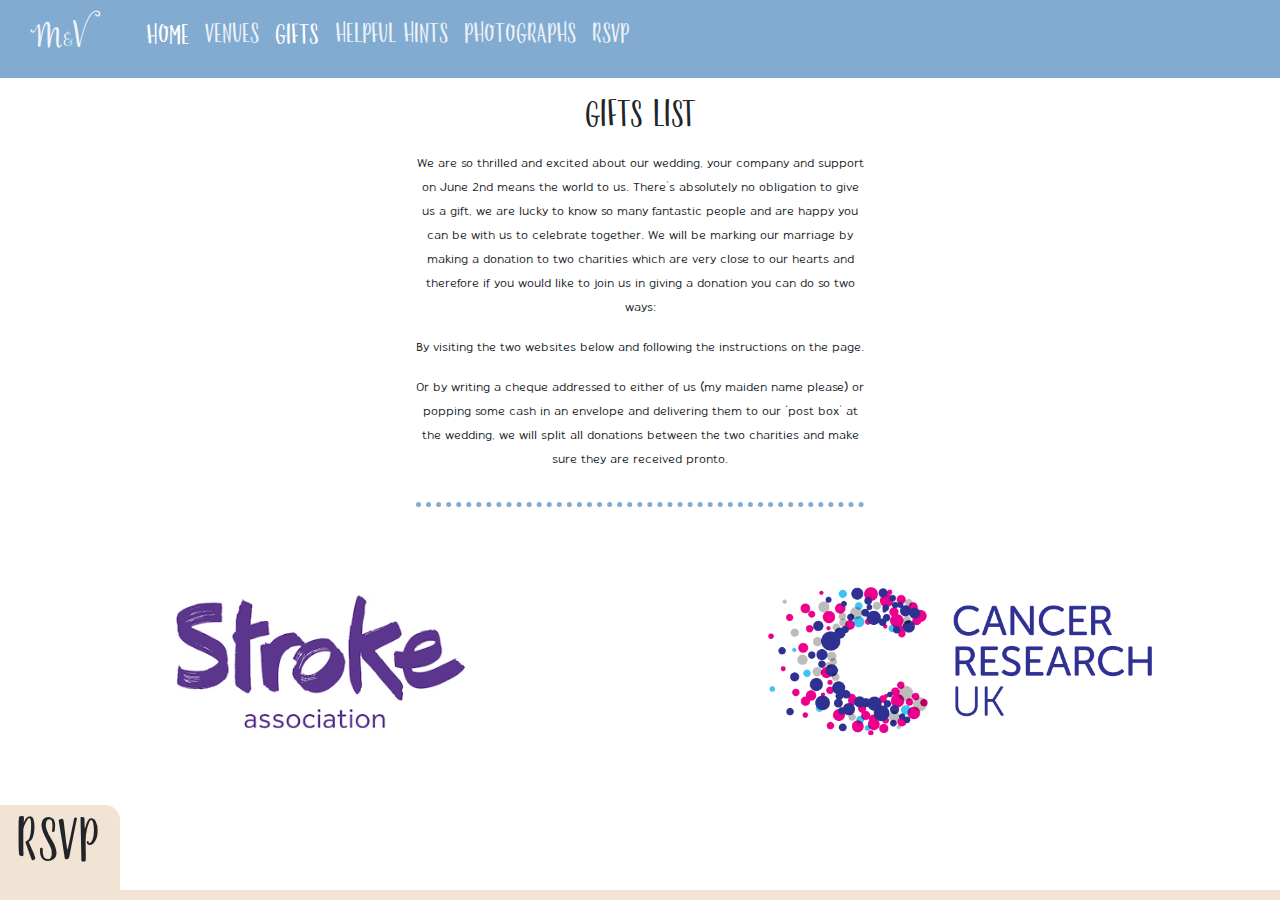
<file: views/gifts.html>
<!DOCTYPE html>
<html>
  <head>
    <meta charset="utf-8">
    <meta name="viewport" content="width=device-width, initial-scale=1">
    <link rel="stylesheet" href="../css/reset.css">
    <link rel="stylesheet" href="../css/bootstrap.min.css">
    <link rel="stylesheet" href="../MyFontsWebfontsKit/MyFontsWebfontsKit.css">
    <link rel="stylesheet" href="../css/main.css">
    <link rel="stylesheet" href="../css/gifts.css">

    <title>Gifts</title>
  </head>
  <body>
    <nav class="navbar navbar-expand-lg navbar-light bg-light">
      <a class="navbar-brand" href="../index.html">M<span class="navbar-amp">&</span>V</a>
      <button class="navbar-toggler" type="button" data-toggle="collapse" data-target="#navbarSupportedContent" aria-controls="navbarSupportedContent" aria-expanded="false" aria-label="Toggle navigation">
        <span class="navbar-toggler-icon"></span>
      </button>

      <div class="collapse navbar-collapse" id="navbarSupportedContent">
        <ul class="navbar-nav ml-3 mr-auto">
          <li class="nav-item active">
            <a class="nav-link text-md-title" href="../index.html">Home <span class="sr-only">(current)</span></a>
          </li>
          <li class="nav-item">
            <a class="nav-link text-md-title" href="venues.html">Venues</a>
          </li>
          <li class="nav-item active">
            <a class="nav-link text-md-title" href="gifts.html">Gifts<span class="sr-only">(current)</span></a>
          </li>
          <li class="nav-item">
            <a class="nav-link text-md-title" href="helpful-hints.html">Helpful Hints</a>
          </li>
          <li class="nav-item">
            <a class="nav-link text-md-title" href="photographs.html">Photographs</a>
          </li>
          <li class="nav-item">
            <a class="nav-link text-md-title rsvp-button" href="#">RSVP</a>
          </li>
        </ul>
      </div>
    </nav>
    <div class="banner">
      <div class="banner-headings">
        <h2 class=" gifts-title text-md-title">Gifts List</h2>
        <p class="gifts-copy text-copy">We are so thrilled and excited about our wedding, your company and support on June 2nd means the world to us. There’s absolutely no obligation to give us a gift, we are lucky to know so many fantastic people and are happy you can be with us to celebrate together.  We will be marking our marriage by making a donation to two charities which are very close to our hearts and therefore if you would like to join us in giving a donation you can do so two ways: </p>
        <p class="gifts-copy text-copy">By visiting the two websites below and following the instructions on the page.</p>
        <p class="gifts-copy text-copy">Or by writing a cheque addressed to either of us (my maiden name please) or popping some cash in an envelope and delivering them to our ‘post box’ at the wedding, we will split all donations between the two charities and make sure they are received pronto.</p>
      </div>

      <div class="charity-container flex">
        <div class="charity flex">
          <a class="charity-img-link" href="https://www.stroke.org.uk/donate/make-donation?utm_source=website&utm_medium=blue%20button&utm_campaign=donate">
            <img class="charity-img" src="../images/stroke-association.jpg" alt="">
          </a>
        </div>
        <div class="charity flex">
          <a  class="charity-img-link" href="https://www.cancerresearchuk.org/support-us/donate#/ ">
            <img class="charity-img" src="../images/cancer-research.png" alt="">
          </a>
        </div>
      </div>

    </div>

    <div id="rsvp" class="container-fluid px-0 fixed-bottom no-widget">
      <h2 id="rsvp-button-tab" class="text-md-title fixed-bottom form-title my-0 px-3 py-1 rsvp-button">RSVP</h2>
      <div class="form-top-bar"></div>
      <form id="rsvp-form" action="createRSVP" method="post" class="form px-3 form-hidden">
        <div id="rsvp-names" class="form">
          <p class="text-copy">Name(s) of Invitee(s):</p>
          <div class="input-container name-container">
            <input id="original-name-input" class="text-input text-copy original-input name" name="name" placeholder="Full Name" type="text" required>
          </div>
          <div id="name-plus-minus-container" class="plus-minus-container">
            <i id="name-plus-alt" class="text-copy glyph-plus button">Add&nbsp;Guest</i>
            <i id="name-minus-alt" class="text-copy glyph-minus button">Remove&nbsp;Guest</i>
          </div>

        </div>
        <div class="form">

          <p class="text-copy">Are you able to attend?</p>

          <select class="form-replaced" name="attendance">
             <option class="filler">blank</option>
             <option>Yes</option>
             <option>No</option>
           </select>
           <div class="select" tabindex="0">
             <span class="value">blank</span>
             <ul class="optList hidden">
               <li class="option filler"><span class="text-glyph glyph-q icon-flipped">&#x2026;</span></li>
               <li id="yes-attend" class="option">Yes</li>
               <li id="not-attend" class="option">No</li>
             </ul>
           </div>



        </div>

        <div class="form">
          <p class="text-copy">Type of Invitation.</p>

          <select class="form-replaced" name="invitationType">
            <option class="filler">blank</option>
            <option >ceremony</option>
            <option >evening</option>
          </select>
          <div class="select " tabindex="0">
            <span id="invite-type" class="value">blank</span>
            <ul class="optList hidden">
              <li class="option filler"><span class="text-glyph glyph-q icon-flipped">&#x2026;</span></li>
              <li id="ceremony-attend" class="option">Ceremony.</li>
              <li id="evening-attend"class="option">Evening.</li>
            </ul>
          </div>
        </div>

        <div class="form">
          <p class="text-copy">Will You Need Transport From the Ceremony to The Field?</p>
          <select class="form-replaced" name="guestTransport">
             <option class="filler">blank</option>
             <option>Yes</option>
             <option>No</option>
           </select>
           <div class="select" tabindex="0">
             <span class="value">blank</span>
             <ul class="optList hidden">
               <li class="option filler"><span class="text-glyph glyph-q icon-flipped">&#x2026;</span></li>
               <li class="option">Yes</li>
               <li class="option">No</li>
             </ul>
           </div>
        </div>

        <div class="form">
          <p class="text-copy">Please select each invitee's preference for meals.</p>
          <div id="rsvp-meal" class="form-hidden meal-form">
            <div id="rsvp-meat" class="meal-name text-copy">
              <p class="text-copy">Guest 1</p>
            </div>
            <div id="rsvp-meat" class="input-container meal-option">
              <label class="text-copy" for="meat">Meat</label>
              <input class="meal-input" type="radio" name="meal1" value="meat">
              <label class="text-copy" for="Vegetarian">vegetarian</label>
              <input class="meal-input" type="radio" name="meal1" value="vegetarian">
            </div>
          </div>
        </div>

        <div class="form">
          <p class="text-copy">Please also include any food allergies that we need to be aware of with the name(s) of the respective invitee(s) below.</p>
          <textarea class="text-input text-copy" name="diet" placeholder="Please include allergy information here."></textarea>
        </div>





        <input class="submitButton text-md-title" type="submit" value="Send">

      </form>
    </div>

    <script src="https://code.jquery.com/jquery-3.2.1.slim.min.js" integrity="sha384-KJ3o2DKtIkvYIK3UENzmM7KCkRr/rE9/Qpg6aAZGJwFDMVNA/GpGFF93hXpG5KkN" crossorigin="anonymous"></script>
    <script src="https://cdnjs.cloudflare.com/ajax/libs/popper.js/1.12.9/umd/popper.min.js" integrity="sha384-ApNbgh9B+Y1QKtv3Rn7W3mgPxhU9K/ScQsAP7hUibX39j7fakFPskvXusvfa0b4Q" crossorigin="anonymous"></script>
    <script type="text/javascript" src="../scripts/bootstrap.min.js"></script>
    <script type="text/javascript" src="../scripts/rsvp-buttons.js">
    </script>
    <script type="text/javascript" src="../scripts/formWidget.js"></script>
    <script type="text/javascript" src="../scripts/guestNumber.js"></script>
  </body>
</html>
</file>
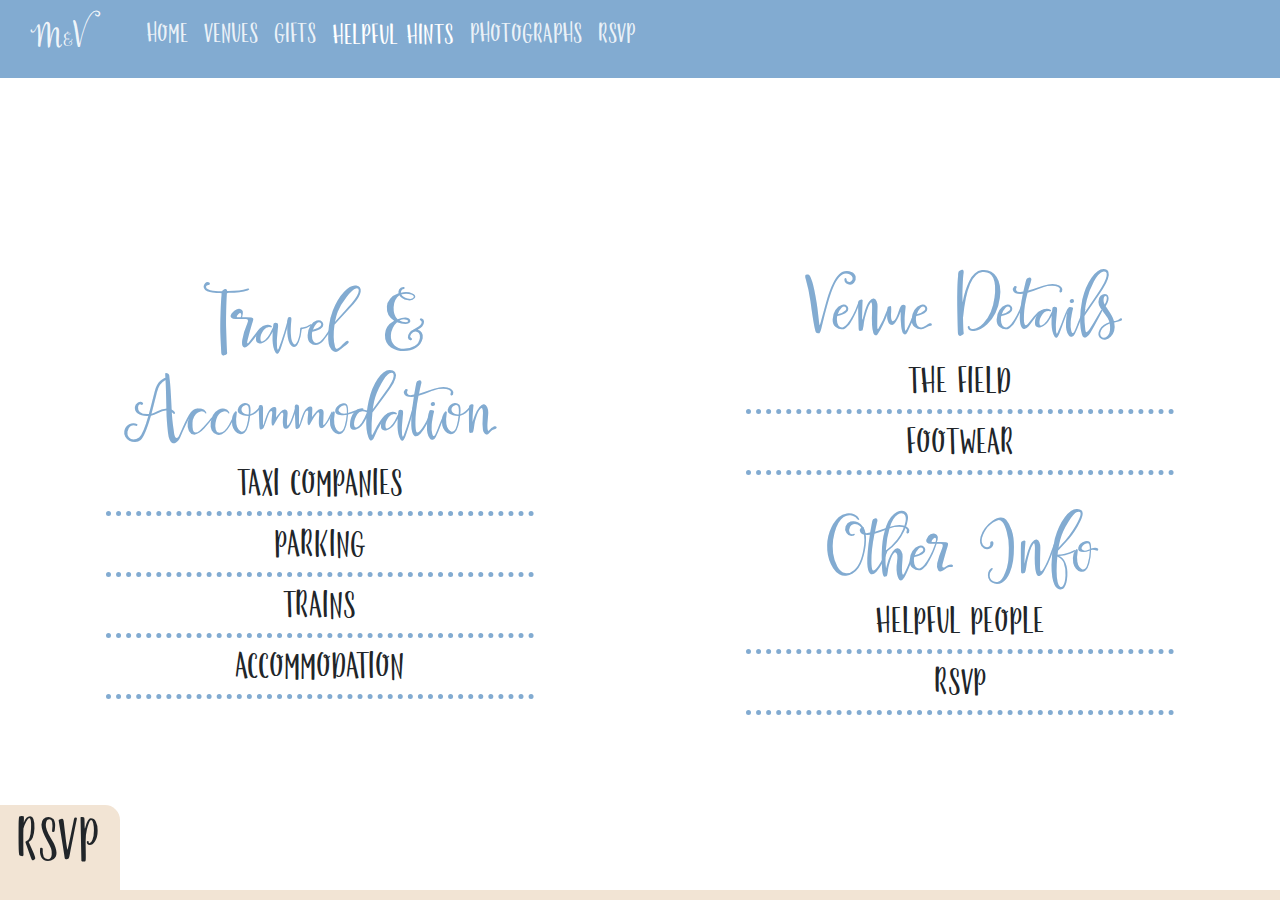
<file: views/helpful-hints.html>
<!DOCTYPE html>
<html>
  <head>
    <meta charset="utf-8">
    <meta name="viewport" content="width=device-width, initial-scale=1">
    <link rel="stylesheet" href="../css/reset.css">
    <link rel="stylesheet" href="../css/bootstrap.min.css">
    <link rel="stylesheet" href="../MyFontsWebfontsKit/MyFontsWebfontsKit.css">
    <link rel="stylesheet" href="../css/main.css">
    <link rel="stylesheet" href="../css/helpful-hints.css">

    <title>Helpful Hints</title>
  </head>
  <body>
    <nav class="navbar navbar-expand-lg navbar-light bg-light">
      <a class="navbar-brand" href="../index.html">M<span class="navbar-amp">&</span>V</a>
      <button class="navbar-toggler" type="button" data-toggle="collapse" data-target="#navbarSupportedContent" aria-controls="navbarSupportedContent" aria-expanded="false" aria-label="Toggle navigation">
        <span class="navbar-toggler-icon"></span>
      </button>

      <div class="collapse navbar-collapse" id="navbarSupportedContent">
        <ul class="navbar-nav ml-3 mr-auto">
          <li class="nav-item">
            <a class="nav-link text-md-title" href="../index.html">Home <span class="sr-only">(current)</span></a>
          </li>
          <li class="nav-item">
            <a class="nav-link text-md-title" href="venues.html">Venues</a>
          </li>
          <li class="nav-item">
            <a class="nav-link text-md-title" href="gifts.html">Gifts</a>
          </li>
          <li class="nav-item active">
            <a class="nav-link text-md-title" href="helpful-hints.html">Helpful Hints<span class="sr-only">(current)</span></a>
          </li>
          <li class="nav-item">
            <a class="nav-link text-md-title" href="photographs.html">Photographs</a>
          </li>
          <li class="nav-item">
            <a class="nav-link text-md-title rsvp-button" href="#">RSVP</a>
          </li>
        </ul>
      </div>
    </nav>
    <div class="column-container flex">
      <div class="column">
        <div class="travel faq-category">
          <h1 class="text-lg-title">Travel & Accommodation</h1>
          <h2 id="taxi" class="text-md-title faq-button">Taxi companies</h2>
          <div id="taxi-content" class="faq-hidden faq-xs faq-content">
            <ul class="text-copy">
              <li><strong>Gilberts of Chesham:</strong> 01494 771000</li>
              <li><strong>A1 Taxi Line:</strong> 01494 793300</li>
              <li><strong>Crown Taxis:</strong> 01494580580</li>
            </ul>
          </div>

          <h2 id="parking" class="text-md-title faq-button">Parking</h2>
          <div id="parking-content" class="faq-hidden faq-lg faq-content">
            <p class="text-copy">Parking at the church is restricted but there is plenty of nearby parking within a short distance. The nearest car park is <a href="http://www.chiltern.gov.uk/article/6734/Water-Meadow-car-park"><strong>Water Meadow Car Park, HP5 1LF</strong></a> a short 5 min walk from the church and <a href="http://www.chiltern.gov.uk/article/6729/Star-Yard-car-park"><strong>Staryard Car Park, HP5 1EP</strong></a> which is 8 mins walk to the church. Parking charges apply but are relatively cheap, and can be seen in advance on the links above.</p>
            <p class="text-copy">After the ceremony we will head to ‘The Field’ for our reception. This is a private residence, with no parking available. However, there are many residential streets surrounding the venue which offer some parking as well as Chesham Leisure Centre, White Hill, HP5 1BB which is a short walk away. We will also be putting on a small shuttle bus which will take guests to the reception after the ceremony – please let us know if you’d like to book a place when you RSVP.</p>
            <p class="text-copy">It is perfectly fine to do drop offs at either venue for guests who have mobility concerns, please let us know in advance of the day if you want any extra assistance.</p>
          </div>

          <h2 id="alt-travel" class="text-md-title faq-button">Trains</h2>
          <div id="alt-travel-content" class="faq-hidden faq-md faq-content">
            <p class="text-copy">Ever wondered what lies at the end of the Metropolitan Line? Now’s your chance to find out! Trains travel directly from Baker Street to Chesham and from the station there’s just a short walk to the church or ‘The Field’ (please check for rail replacement works as this will add to your journey time). It’s also possible to use Chiltern Rail from Marylebone to Amersham and then Chesham is a short taxi ride away. There are also trains to nearby Berkhamsted from London Euston and again Chesham is a short taxi ride away.</p>
          </div>
          <h2 id="accomodation" class="text-md-title faq-button">Accommodation</h2>
          <div id="accommodation-content" class="faq-hidden faq-md faq-content">
            <ul class="text-copy">
              <p>Chesham itself has no hotels and very few AirBnB options but it’s worth a look! These hotels are ranked in order of proximity to our reception venue:</p>
              <li><strong>De Vere Latimer Estate</strong>, Latimer, HP5 1UG</li>
              <li><strong>The Saracen’s Head Inn</strong>, 38 Whielden Street, Amersham, HP7 0HU</li>
              <li><strong>The Crown</strong>, 16 High Street, Amersham, HP7 0DH</li>
              <li><strong>Kings Arms</strong>, 30 High Street, Amersham, HP7 0DJ</li>
              <li><strong>The Kings Arms</strong>, 147 High Street, Berkhamsted, HP4 3HL</li>
              <li><strong>The Penny Farthing</strong>, 296 – 298 High Street, Berkhamsted, HP4 1AH</li>
              <li><strong>Premier Inn</strong>, A41 Service Area, Stoney Lane, HP1 2SB</li>
            </ul>
          </div>
        </div>
      </div>
      <div class="column">
        <div class="faq-category">
          <h1 class="text-lg-title">Venue Details</h1>
          <h2 id="prat" class="text-md-title faq-button">The Field</h2>
          <div id="prat-content" class="faq-hidden faq-xs faq-content">
            <p class="text-copy">We are extremely grateful to our friends Simon and Marianne for the loan of their wonderful field. Our reception will take place on the field in a Sperry tent supplying ample cover should the weather be typically ‘British’.</p>
          </div>
          <h2 id="footwear"class="text-md-title faq-button">Footwear</h2>
          <div id="footwear-content" class="faq-hidden faq-sm faq-content">
            <p class="text-copy">We recommend you check the weather before planning your footwear. Much of the party will be on grass, so may not be friendly for high heels or stilettos. If the weather turns and wellies are required, you don’t need to stand on ceremony and ruin good shoes, we certainly will be donning some waterproof footwear!</p>
          </div>
        </div>
        <div class="faq-category">

          <h1 class="text-lg-title">Other Info</h1>
          <h2 id="people" class="text-md-title faq-button">Helpful People</h2>
          <div id="people-content" class="faq-hidden faq-lg faq-content">
            <p class="text-copy">We are thrilled that the following brilliant people will be helping us on the day.</p>
            <ul class="text-copy">
              <li><strong>Best Man</strong></li>
              <li>Ben Bleasdale</li>
              <li><strong>Honourable Man</strong></li>
              <li>Arthur Bell</li>
              <li><strong>Ushers</strong></li>
              <ul class="split-list">
                <li>Simon Warner&nbsp;</li>
                <li>&nbsp;Gareth Price&nbsp;</li>
                <li>&nbsp;Colin Mayhew</li>
              </ul>
              <ul class="split-list">
                <li>Tom Jeffcoat&nbsp;</li>
                <li>&nbsp;James Bowers</li>
              </ul>

              <li><strong>Bridesmaids</strong>
                <ul class="split-list">
                  <li>Lisa Ueda&nbsp;</li>
                  <li>&nbsp;Zoe Mathews&nbsp;</li>
                  <li>&nbsp;Katherine Wood</li>
                </ul>
                <ul class="split-list">
                  <li>Freya Jacklin&nbsp;</li>
                  <li>&nbsp;Aahana Fawcett</li>
                </ul>

              </li>
              <li><strong>Officiant</strong></li>
              <li>Laura Fawcett</li>
              <li>&nbsp;</li>
              <li>As well as our parents Kate and Tim and Lorna and Chris.</li>
            </ul>
          </div>
          <h2 id="faq-rsvp" class="text-md-title faq-button">RSVP</h2>
          <div id="faq-rsvp-content" class="faq-hidden faq-xs faq-content">
            <p class="text-copy">Please fill in the RSVP located on the bottom of the page on this website by April 14th.</p>
          </div>
        </div>
      </div>
    </div>

    <div id="rsvp" class="container-fluid px-0 fixed-bottom no-widget">
      <h2 id="rsvp-button-tab" class="text-md-title fixed-bottom form-title my-0 px-3 py-1 rsvp-button">RSVP</h2>
      <div class="form-top-bar"></div>
      <form id="rsvp-form" action="createRSVP" method="post" class="form px-3 form-hidden">
        <div id="rsvp-names" class="form">
          <p class="text-copy">Name(s) of Invitee(s):</p>
          <div class="input-container name-container">
            <input id="original-name-input" class="text-input text-copy original-input name" name="name" placeholder="Full Name" type="text" required>
          </div>
          <div id="name-plus-minus-container" class="plus-minus-container">
            <i id="name-plus-alt" class="text-copy glyph-plus button">Add&nbsp;Guest</i>
            <i id="name-minus-alt" class="text-copy glyph-minus button">Remove&nbsp;Guest</i>
          </div>

        </div>
        <div class="form">

          <p class="text-copy">Are you able to attend?</p>

          <select class="form-replaced" name="attendance">
             <option class="filler">blank</option>
             <option>Yes</option>
             <option>No</option>
           </select>
           <div class="select" tabindex="0">
             <span class="value">blank</span>
             <ul class="optList hidden">
               <li class="option filler"><span class="text-glyph glyph-q icon-flipped">&#x2026;</span></li>
               <li id="yes-attend" class="option">Yes</li>
               <li id="not-attend" class="option">No</li>
             </ul>
           </div>



        </div>

        <div class="form">
          <p class="text-copy">Type of Invitation.</p>

          <select class="form-replaced" name="invitationType">
            <option class="filler">blank</option>
            <option >ceremony</option>
            <option >evening</option>
          </select>
          <div class="select " tabindex="0">
            <span id="invite-type" class="value">blank</span>
            <ul class="optList hidden">
              <li class="option filler"><span class="text-glyph glyph-q icon-flipped">&#x2026;</span></li>
              <li id="ceremony-attend" class="option">Ceremony.</li>
              <li id="evening-attend"class="option">Evening.</li>
            </ul>
          </div>
        </div>

        <div class="form">
          <p class="text-copy">Will You Need Transport From the Ceremony to The Field?</p>
          <select class="form-replaced" name="guestTransport">
             <option class="filler">blank</option>
             <option>Yes</option>
             <option>No</option>
           </select>
           <div class="select" tabindex="0">
             <span class="value">blank</span>
             <ul class="optList hidden">
               <li class="option filler"><span class="text-glyph glyph-q icon-flipped">&#x2026;</span></li>
               <li class="option">Yes</li>
               <li class="option">No</li>
             </ul>
           </div>
        </div>

        <div class="form">
          <p class="text-copy">Please select each invitee's preference for meals.</p>
          <div id="rsvp-meal" class="form-hidden meal-form">
            <div id="rsvp-meat" class="meal-name text-copy">
              <p class="text-copy">Guest 1</p>
            </div>
            <div id="rsvp-meat" class="input-container meal-option">
              <label class="text-copy" for="meat">Meat</label>
              <input class="meal-input" type="radio" name="meal1" value="meat">
              <label class="text-copy" for="Vegetarian">vegetarian</label>
              <input class="meal-input" type="radio" name="meal1" value="vegetarian">
            </div>
          </div>
        </div>

        <div class="form">
          <p class="text-copy">Please also include any food allergies that we need to be aware of with the name(s) of the respective invitee(s) below.</p>
          <textarea class="text-input text-copy" name="diet" placeholder="Please include allergy information here."></textarea>
        </div>





        <input class="submitButton text-md-title" type="submit" value="Send">

      </form>
    </div>

    <script src="https://code.jquery.com/jquery-3.2.1.slim.min.js" integrity="sha384-KJ3o2DKtIkvYIK3UENzmM7KCkRr/rE9/Qpg6aAZGJwFDMVNA/GpGFF93hXpG5KkN" crossorigin="anonymous"></script>
    <script src="https://cdnjs.cloudflare.com/ajax/libs/popper.js/1.12.9/umd/popper.min.js" integrity="sha384-ApNbgh9B+Y1QKtv3Rn7W3mgPxhU9K/ScQsAP7hUibX39j7fakFPskvXusvfa0b4Q" crossorigin="anonymous"></script>
    <script type="text/javascript" src="../scripts/bootstrap.min.js"></script>
    <script type="text/javascript" src="../scripts/rsvp-buttons.js">
    </script>
    <script type="text/javascript" src="../scripts/faq-buttons.js">
    </script>
    <script type="text/javascript" src="../scripts/formWidget.js"></script>
    <script type="text/javascript" src="../scripts/guestNumber.js"></script>
  </body>
</html>
</file>
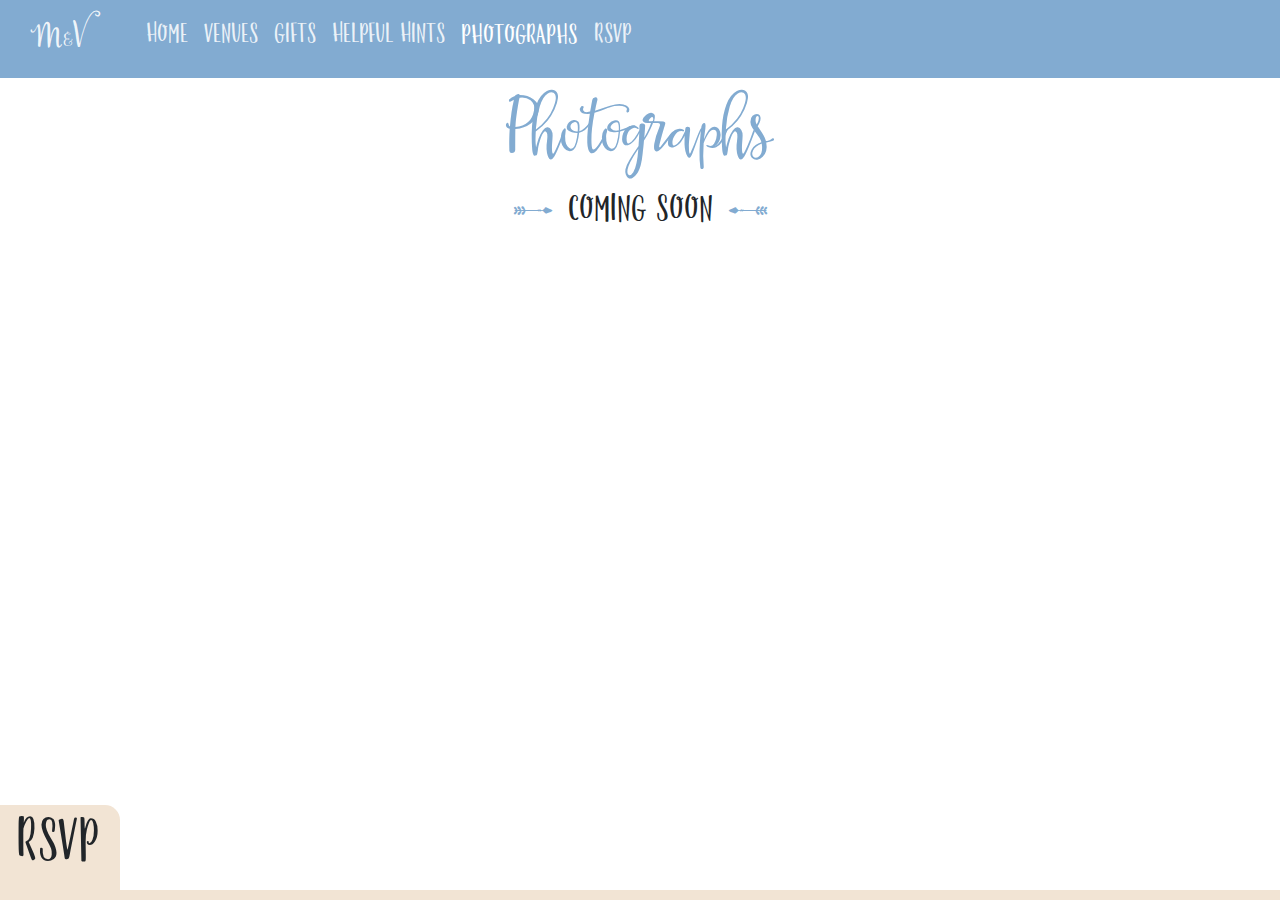
<file: views/photographs.html>
<!DOCTYPE html>
<html>
  <head>
    <meta charset="utf-8">
    <meta name="viewport" content="width=device-width, initial-scale=1">
    <link rel="stylesheet" href="../css/reset.css">
    <link rel="stylesheet" href="../css/bootstrap.min.css">
    <link rel="stylesheet" href="../MyFontsWebfontsKit/MyFontsWebfontsKit.css">
    <link rel="stylesheet" href="../css/main.css">
    <!-- <link rel="stylesheet" href="css/photographs.css"> -->
    <title>Photographs</title>
  </head>
  <body>
    <nav class="navbar navbar-expand-lg navbar-light bg-light">
      <a class="navbar-brand" href="../index.html">M<span class="navbar-amp">&</span>V</a>
      <button class="navbar-toggler" type="button" data-toggle="collapse" data-target="#navbarSupportedContent" aria-controls="navbarSupportedContent" aria-expanded="false" aria-label="Toggle navigation">
        <span class="navbar-toggler-icon"></span>
      </button>

      <div class="collapse navbar-collapse" id="navbarSupportedContent">
        <ul class="navbar-nav ml-3 mr-auto">
          <li class="nav-item">
            <a class="nav-link text-md-title" href="../index.html">Home</a>
          </li>
          <li class="nav-item">
            <a class="nav-link text-md-title" href="venues.html">Venues</a>
          </li>
          <li class="nav-item">
            <a class="nav-link text-md-title" href="gifts.html">Gifts</a>
          </li>
          <li class="nav-item">
            <a class="nav-link text-md-title" href="helpful-hints.html">Helpful Hints</a>
          </li>
          <li class="nav-item active">
            <a class="nav-link text-md-title" href="photographs.html">Photographs<span class="sr-only">(current)</span></a>
          </li>
          <li class="nav-item">
            <a class="nav-link text-md-title rsvp-button" href="#">RSVP</a>
          </li>
        </ul>
      </div>
    </nav>

    <div class="banner">
      <div class="banner-subheadings">
        <ul>
          <li><h1 class="text-lg-title blue-title">Photographs</h1></li>
          <li><h2 class="text-md-title"><span class="text-glyph icon-flipped arrow">&nbsp;&#xe00A;</span>Coming Soon<span class="text-glyph">&nbsp;&#xe00A;</span></h2></li>
        </ul>
      </div>
    </div>


    <div id="rsvp" class="container-fluid px-0 fixed-bottom no-widget">
      <h2 id="rsvp-button-tab" class="text-md-title fixed-bottom form-title my-0 px-3 py-1 rsvp-button">RSVP</h2>
      <div class="form-top-bar"></div>
      <form id="rsvp-form" action="createRSVP" method="post" class="form px-3 form-hidden">
        <div id="rsvp-names" class="form">
          <p class="text-copy">Name(s) of Invitee(s):</p>
          <div class="input-container name-container">
            <input id="original-name-input" class="text-input text-copy original-input name" name="name" placeholder="Full Name" type="text" required>
          </div>
          <div id="name-plus-minus-container" class="plus-minus-container">
            <i id="name-plus-alt" class="text-copy glyph-plus button">Add&nbsp;Guest</i>
            <i id="name-minus-alt" class="text-copy glyph-minus button">Remove&nbsp;Guest</i>
          </div>

        </div>
        <div class="form">

          <p class="text-copy">Are you able to attend?</p>

          <select class="form-replaced" name="attendance">
             <option class="filler">blank</option>
             <option>Yes</option>
             <option>No</option>
           </select>
           <div class="select" tabindex="0">
             <span class="value">blank</span>
             <ul class="optList hidden">
               <li class="option filler"><span class="text-glyph glyph-q icon-flipped">&#x2026;</span></li>
               <li id="yes-attend" class="option">Yes</li>
               <li id="not-attend" class="option">No</li>
             </ul>
           </div>



        </div>

        <div class="form">
          <p class="text-copy">Type of Invitation.</p>

          <select class="form-replaced" name="invitationType">
            <option class="filler">blank</option>
            <option >ceremony</option>
            <option >evening</option>
          </select>
          <div class="select " tabindex="0">
            <span id="invite-type" class="value">blank</span>
            <ul class="optList hidden">
              <li class="option filler"><span class="text-glyph glyph-q icon-flipped">&#x2026;</span></li>
              <li id="ceremony-attend" class="option">Ceremony.</li>
              <li id="evening-attend"class="option">Evening.</li>
            </ul>
          </div>
        </div>

        <div class="form">
          <p class="text-copy">Will You Need Transport From the Ceremony to The Field?</p>
          <select class="form-replaced" name="guestTransport">
             <option class="filler">blank</option>
             <option>Yes</option>
             <option>No</option>
           </select>
           <div class="select" tabindex="0">
             <span class="value">blank</span>
             <ul class="optList hidden">
               <li class="option filler"><span class="text-glyph glyph-q icon-flipped">&#x2026;</span></li>
               <li class="option">Yes</li>
               <li class="option">No</li>
             </ul>
           </div>
        </div>

        <div class="form">
          <p class="text-copy">Please select each invitee's preference for meals.</p>
          <div id="rsvp-meal" class="form-hidden meal-form">
            <div id="rsvp-meat" class="meal-name text-copy">
              <p class="text-copy">Guest 1</p>
            </div>
            <div id="rsvp-meat" class="input-container meal-option">
              <label class="text-copy" for="meat">Meat</label>
              <input class="meal-input" type="radio" name="meal1" value="meat">
              <label class="text-copy" for="Vegetarian">vegetarian</label>
              <input class="meal-input" type="radio" name="meal1" value="vegetarian">
            </div>
          </div>
        </div>

        <div class="form">
          <p class="text-copy">Please also include any food allergies that we need to be aware of with the name(s) of the respective invitee(s) below.</p>
          <textarea class="text-input text-copy" name="diet" placeholder="Please include allergy information here."></textarea>
        </div>





        <input class="submitButton text-md-title" type="submit" value="Send">

      </form>
    </div>
    <script src="https://code.jquery.com/jquery-3.2.1.slim.min.js" integrity="sha384-KJ3o2DKtIkvYIK3UENzmM7KCkRr/rE9/Qpg6aAZGJwFDMVNA/GpGFF93hXpG5KkN" crossorigin="anonymous"></script>
    <script src="https://cdnjs.cloudflare.com/ajax/libs/popper.js/1.12.9/umd/popper.min.js" integrity="sha384-ApNbgh9B+Y1QKtv3Rn7W3mgPxhU9K/ScQsAP7hUibX39j7fakFPskvXusvfa0b4Q" crossorigin="anonymous"></script>
    <script type="text/javascript" src="../scripts/bootstrap.min.js"></script>
    <script type="text/javascript" src="../scripts/rsvp-buttons.js">
    </script>
    <script type="text/javascript" src="../scripts/formWidget.js"></script>
    <script type="text/javascript" src="../scripts/guestNumber.js"></script>

  </body>
</file>
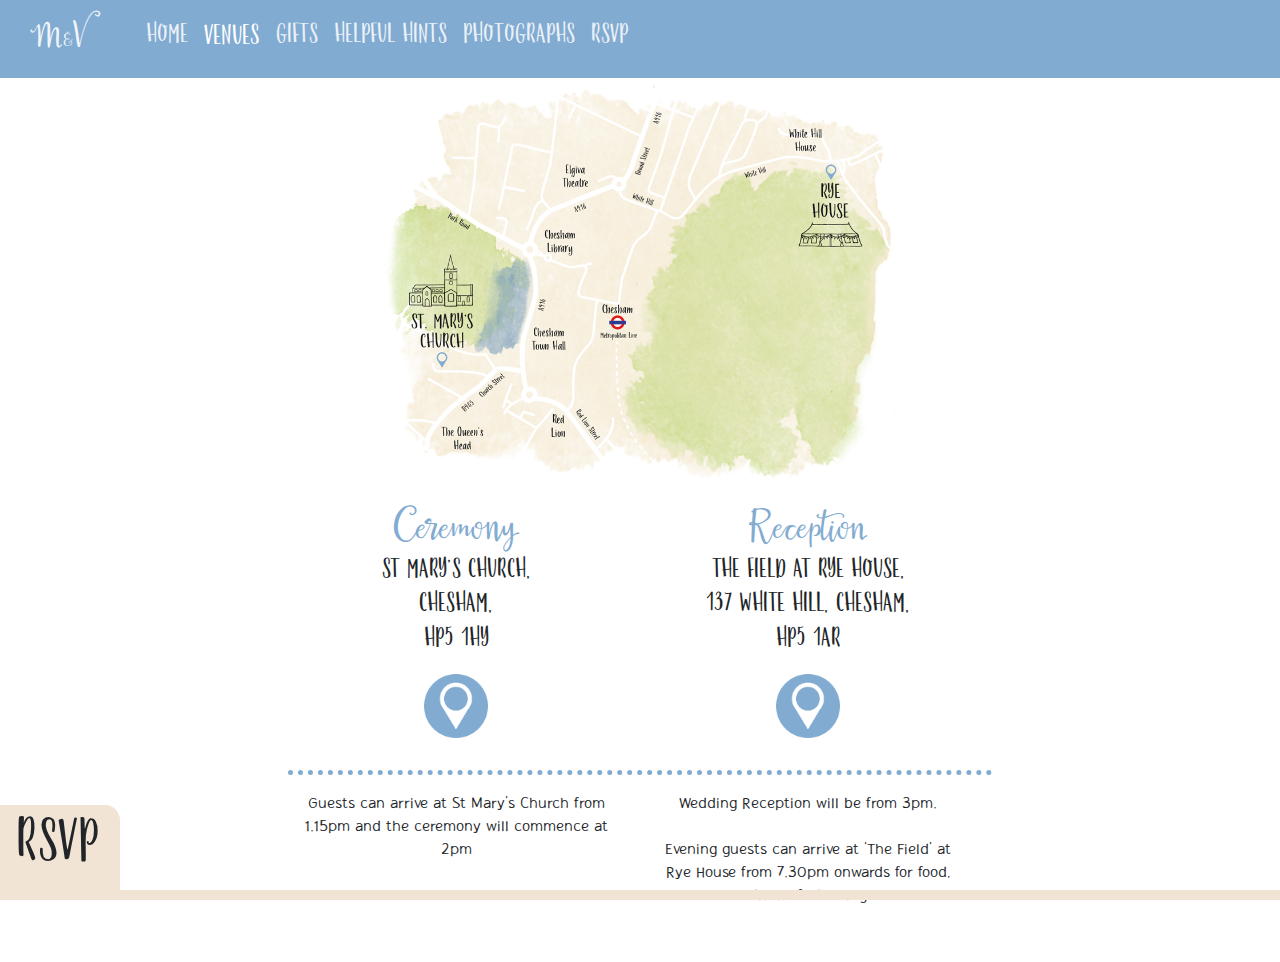
<file: views/venues.html>
<!DOCTYPE html>
<html>
  <head>
    <meta charset="utf-8">
    <meta name="viewport" content="width=device-width, initial-scale=1">
    <link rel="stylesheet" href="../css/reset.css">
    <link rel="stylesheet" href="../css/bootstrap.min.css">
    <link rel="stylesheet" href="../MyFontsWebfontsKit/MyFontsWebfontsKit.css">
    <link rel="stylesheet" href="../css/main.css">
    <link rel="stylesheet" href="../css/venues.css">

    <title>Venues</title>
  </head>
  <body>
    <nav class="navbar navbar-expand-lg navbar-light bg-light">
      <a class="navbar-brand" href="../index.html">M<span class="navbar-amp">&</span>V</a>
      <button class="navbar-toggler" type="button" data-toggle="collapse" data-target="#navbarSupportedContent" aria-controls="navbarSupportedContent" aria-expanded="false" aria-label="Toggle navigation">
        <span class="navbar-toggler-icon"></span>
      </button>

      <div class="collapse navbar-collapse" id="navbarSupportedContent">
        <ul class="navbar-nav ml-3 mr-auto">
          <li class="nav-item ">
            <a class="nav-link text-md-title" href="../index.html">Home</a>
          </li>
          <li class="nav-item active">
            <a class="nav-link text-md-title" href="venues.html">Venues<span class="sr-only">(current)</span></a>
          </li>
          <li class="nav-item">
            <a class="nav-link text-md-title" href="gifts.html">Gifts</a>
          </li>
          <li class="nav-item">
            <a class="nav-link text-md-title" href="helpful-hints.html">Helpful Hints</a>
          </li>
          <li class="nav-item">
            <a class="nav-link text-md-title" href="photographs.html">Photographs</a>
          </li>
          <li class="nav-item">
            <a class="nav-link text-md-title rsvp-button" href="#">RSVP</a>
          </li>
        </ul>
      </div>
    </nav>

    <div class="banner">

      <div class="banner-image">
        <div class="image-cover-container">
          <a class="image-cover" href="https://www.google.co.uk/maps/dir//Parish+of+Great+Chesham,+57+Church+St,+Chesham+HP5+1HY/@51.7042527,-0.6186426,17z/data=!4m9!4m8!1m0!1m5!1m1!1s0x4876679df4433b1b:0xf0a99f5ce064a572!2m2!1d-0.6158711!2d51.7042307!3e0" target="_blank"></a>
        </div>
        <div class="banner-image-container">
          <a class="banner-img" href="https://www.google.co.uk/maps/dir//'51.708385,-0.603757'/@51.7069364,-0.6065395,16.25z/data=!4m7!4m6!1m0!1m3!2m2!1d-0.603757!2d51.708385!3e0" target="_blank"><img  src="../images/map.png"></a>
        </div>
      </div>

      <div class="banner-headings-container">
      <div class="banner-headings flex flex-center">
        <div class="banner-heading flex flex-column mt-2">
          <div class="">
            <h1 class="forename blue-title">Ceremony</h1>
            <h2 class="othernames">ST MARY'S CHURCH,</br>CHESHAM,</br>HP5 1HY</h2>
          </div>
          <div>
            <a class="pin" href="https://www.google.co.uk/maps/dir//Parish+of+Great+Chesham,+57+Church+St,+Chesham+HP5+1HY/@51.7042527,-0.6186426,17z/data=!4m9!4m8!1m0!1m5!1m1!1s0x4876679df4433b1b:0xf0a99f5ce064a572!2m2!1d-0.6158711!2d51.7042307!3e0" target="_blank"></a>
          </div>
          <ul class="mobile-only">
            <li><h4 class="text-copy">Guests can arrive at St Mary's Church from 1.15pm and the ceremony will commence at 2pm</h4></li>
          </ul>
        </div>
        <div class="banner-heading flex flex-column flex-reverse mt-2">
          <div class="">
            <h1 class="forename blue-title">Reception</h1>
            <h2 class="othernames">THE FIELD AT RYE HOUSE,</br>137 WHITE HILL, CHESHAM,</br>HP5 1AR</h2>
          </div>
          <div>
            <a class="pin" href="https://www.google.co.uk/maps/dir//'51.708385,-0.603757'/@51.7069364,-0.6065395,16.25z/data=!4m7!4m6!1m0!1m3!2m2!1d-0.603757!2d51.708385!3e0" target="_blank"><!--<img class="pin" src="images/pin.png">--></a>
          </div>

          <ul class="mobile-only no-border">
            <li><h4 class="text-copy">Wedding Reception will be from 3pm. </br></br>Evening guests can arrive at 'The Field' at Rye House from 7.30pm onwards for food, drinks & dancing</h4></li>
          </ul>
        </div>
      </div>

        <div class="banner-headings desktop-only no-border mt-2 flex flex-center">
          <div class="banner-heading px-3">
            <ul class="desktop-only">
              <li><h4 class="text-copy">Guests can arrive at St Mary's Church from 1.15pm and the ceremony will commence at 2pm</h4></li>
            </ul>
          </div>
          <div class="banner-heading px-3">
            <ul class="desktop-only">
              <li><h4 class="text-copy">Wedding Reception will be from 3pm. </br></br>Evening guests can arrive at 'The Field' at Rye House from 7.30pm onwards for food, drinks & dancing</h4></li>
            </ul>
          </div>
        </div>
      </div>
    </div>


    <div id="rsvp" class="container-fluid px-0 fixed-bottom no-widget">
      <h2 id="rsvp-button-tab" class="text-md-title fixed-bottom form-title my-0 px-3 py-1 rsvp-button">RSVP</h2>
      <div class="form-top-bar"></div>
      <form id="rsvp-form" action="createRSVP" method="post" class="form px-3 form-hidden">
        <div id="rsvp-names" class="form">
          <p class="text-copy">Name(s) of Invitee(s):</p>
          <div class="input-container name-container">
            <input id="original-name-input" class="text-input text-copy original-input name" name="name" placeholder="Full Name" type="text" required>
          </div>
          <div id="name-plus-minus-container" class="plus-minus-container">
            <i id="name-plus-alt" class="text-copy glyph-plus button">Add&nbsp;Guest</i>
            <i id="name-minus-alt" class="text-copy glyph-minus button">Remove&nbsp;Guest</i>
          </div>

        </div>
        <div class="form">

          <p class="text-copy">Are you able to attend?</p>

          <select class="form-replaced" name="attendance">
             <option class="filler">blank</option>
             <option>Yes</option>
             <option>No</option>
           </select>
           <div class="select" tabindex="0">
             <span class="value">blank</span>
             <ul class="optList hidden">
               <li class="option filler"><span class="text-glyph glyph-q icon-flipped">&#x2026;</span></li>
               <li id="yes-attend" class="option">Yes</li>
               <li id="not-attend" class="option">No</li>
             </ul>
           </div>



        </div>

        <div class="form">
          <p class="text-copy">Type of Invitation.</p>

          <select class="form-replaced" name="invitationType">
            <option class="filler">blank</option>
            <option >ceremony</option>
            <option >evening</option>
          </select>
          <div class="select " tabindex="0">
            <span id="invite-type" class="value">blank</span>
            <ul class="optList hidden">
              <li class="option filler"><span class="text-glyph glyph-q icon-flipped">&#x2026;</span></li>
              <li id="ceremony-attend" class="option">Ceremony.</li>
              <li id="evening-attend"class="option">Evening.</li>
            </ul>
          </div>
        </div>

        <div class="form">
          <p class="text-copy">Will You Need Transport From the Ceremony to The Field?</p>
          <select class="form-replaced" name="guestTransport">
             <option class="filler">blank</option>
             <option>Yes</option>
             <option>No</option>
           </select>
           <div class="select" tabindex="0">
             <span class="value">blank</span>
             <ul class="optList hidden">
               <li class="option filler"><span class="text-glyph glyph-q icon-flipped">&#x2026;</span></li>
               <li class="option">Yes</li>
               <li class="option">No</li>
             </ul>
           </div>
        </div>

        <div class="form">
          <p class="text-copy">Please select each invitee's preference for meals.</p>
          <div id="rsvp-meal" class="form-hidden meal-form">
            <div id="rsvp-meat" class="meal-name text-copy">
              <p class="text-copy">Guest 1</p>
            </div>
            <div id="rsvp-meat" class="input-container meal-option">
              <label class="text-copy" for="meat">Meat</label>
              <input class="meal-input" type="radio" name="meal1" value="meat">
              <label class="text-copy" for="Vegetarian">vegetarian</label>
              <input class="meal-input" type="radio" name="meal1" value="vegetarian">
            </div>
          </div>
        </div>

        <div class="form">
          <p class="text-copy">Please also include any food allergies that we need to be aware of with the name(s) of the respective invitee(s) below.</p>
          <textarea class="text-input text-copy" name="diet" placeholder="Please include allergy information here."></textarea>
        </div>





        <input class="submitButton text-md-title" type="submit" value="Send">

      </form>
    </div>



    <script src="https://code.jquery.com/jquery-3.2.1.slim.min.js" integrity="sha384-KJ3o2DKtIkvYIK3UENzmM7KCkRr/rE9/Qpg6aAZGJwFDMVNA/GpGFF93hXpG5KkN" crossorigin="anonymous"></script>
    <script src="https://cdnjs.cloudflare.com/ajax/libs/popper.js/1.12.9/umd/popper.min.js" integrity="sha384-ApNbgh9B+Y1QKtv3Rn7W3mgPxhU9K/ScQsAP7hUibX39j7fakFPskvXusvfa0b4Q" crossorigin="anonymous"></script>
    <script type="text/javascript" src="../scripts/bootstrap.min.js"></script>
    <script type="text/javascript" src="../scripts/rsvp-buttons.js">
    </script>
    <script type="text/javascript" src="../scripts/formWidget.js"></script>
    <script type="text/javascript" src="../scripts/guestNumber.js"></script>
  </body>
</html>
</file>
<file: MyFontsWebfontsKit/MyFontsWebfontsKit.css>
/**
 * @license
 * MyFonts Webfont Build ID 3498700, 2017-12-15T10:57:18-0500
 *
 * The fonts listed in this notice are subject to the End User License
 * Agreement(s) entered into by the website owner. All other parties are
 * explicitly restricted from using the Licensed Webfonts(s).
 *
 * You may obtain a valid license at the URLs below.
 *
 * Webfont: LaVeroniqueNotes-Bold by My Creative Land
 * URL: https://www.myfonts.com/fonts/my-creative-land/la-veronique/bold/
 * Copyright: Copyright &#x00A9; 2016 by Elena Genova. All rights reserved.
 *
 * Webfont: LaVeroniqueNotes-BoldItalic by My Creative Land
 * URL: https://www.myfonts.com/fonts/my-creative-land/la-veronique/bold-italic/
 * Copyright: Copyright &#x00A9; 2016 by Elena Genova. All rights reserved.
 *
 * Webfont: LaVeroniqueNotes-Regular by My Creative Land
 * URL: https://www.myfonts.com/fonts/my-creative-land/la-veronique/notes/
 * Copyright: Copyright &#x00A9; 2016 by Elena Genova. All rights reserved.
 *
 * Webfont: LaVeroniqueNotes-Italic by My Creative Land
 * URL: https://www.myfonts.com/fonts/my-creative-land/la-veronique/notes-italic/
 * Copyright: Copyright &#x00A9; 2016 by Elena Genova. All rights reserved.
 *
 * Webfont: LaVeroniqueSans-Regular by My Creative Land
 * URL: https://www.myfonts.com/fonts/my-creative-land/la-veronique/sans/
 * Copyright: Copyright &#x00A9; 2016 by Elena Genova. All rights reserved.
 *
 * Webfont: LaVeroniqueOne-Regular by My Creative Land
 * URL: https://www.myfonts.com/fonts/my-creative-land/la-veronique/one/
 * Copyright: Elena Genova, 2015
 *
 * Webfont: LaVeroniqueTwo-Regular by My Creative Land
 * URL: https://www.myfonts.com/fonts/my-creative-land/la-veronique/two/
 * Copyright: Copyright &#x00A9; 2016 by Elena Genova. All rights reserved.
 *
 *
 * License: https://www.myfonts.com/viewlicense?type=web&buildid=3498700
 * Licensed pageviews: 10,000
 *
 * © 2017 MyFonts Inc
*/


/* @import must be at top of file, otherwise CSS will not work */
@import url("http://hello.myfonts.net/count/3562cc");


@font-face {font-family: 'LaVeroniqueNotes-Bold';src: url('webfonts/3562CC_0_0.eot');src: url('webfonts/3562CC_0_0.eot?#iefix') format('embedded-opentype'),url('webfonts/3562CC_0_0.woff2') format('woff2'),url('webfonts/3562CC_0_0.woff') format('woff'),url('webfonts/3562CC_0_0.ttf') format('truetype');}


@font-face {font-family: 'LaVeroniqueNotes-BoldItalic';src: url('webfonts/3562CC_1_0.eot');src: url('webfonts/3562CC_1_0.eot?#iefix') format('embedded-opentype'),url('webfonts/3562CC_1_0.woff2') format('woff2'),url('webfonts/3562CC_1_0.woff') format('woff'),url('webfonts/3562CC_1_0.ttf') format('truetype');}


@font-face {font-family: 'LaVeroniqueNotes-Regular';src: url('webfonts/3562CC_2_0.eot');src: url('webfonts/3562CC_2_0.eot?#iefix') format('embedded-opentype'),url('webfonts/3562CC_2_0.woff2') format('woff2'),url('webfonts/3562CC_2_0.woff') format('woff'),url('webfonts/3562CC_2_0.ttf') format('truetype');}


@font-face {font-family: 'LaVeroniqueNotes-Italic';src: url('webfonts/3562CC_3_0.eot');src: url('webfonts/3562CC_3_0.eot?#iefix') format('embedded-opentype'),url('webfonts/3562CC_3_0.woff2') format('woff2'),url('webfonts/3562CC_3_0.woff') format('woff'),url('webfonts/3562CC_3_0.ttf') format('truetype');}


@font-face {font-family: 'LaVeroniqueSans-Regular';src: url('webfonts/3562CC_4_0.eot');src: url('webfonts/3562CC_4_0.eot?#iefix') format('embedded-opentype'),url('webfonts/3562CC_4_0.woff2') format('woff2'),url('webfonts/3562CC_4_0.woff') format('woff'),url('webfonts/3562CC_4_0.ttf') format('truetype');}


@font-face {font-family: 'LaVeroniqueOne-Regular';src: url('webfonts/3562CC_5_0.eot');src: url('webfonts/3562CC_5_0.eot?#iefix') format('embedded-opentype'),url('webfonts/3562CC_5_0.woff2') format('woff2'),url('webfonts/3562CC_5_0.woff') format('woff'),url('webfonts/3562CC_5_0.ttf') format('truetype');}


@font-face {font-family: 'LaVeroniqueTwo-Regular';src: url('webfonts/3562CC_6_0.eot');src: url('webfonts/3562CC_6_0.eot?#iefix') format('embedded-opentype'),url('webfonts/3562CC_6_0.woff2') format('woff2'),url('webfonts/3562CC_6_0.woff') format('woff'),url('webfonts/3562CC_6_0.ttf') format('truetype');}
</file>
<file: css/main.css>
/* break points */
/* xs < 768px
sm >= 768px
md >= 992px
lg >= 1200px */
/* Font size rules */
:root {
  font-size: 16px;
}
.text-glyph {
  font-family: LaVeroniqueTwo-Regular;
  color: #82ABD1;
  font-size: 0.8em;
}
.glyph-q {
  font-size: 1.5rem;
  color: white;
  background-color: #82ABD1;

}
.glyph-xl {
  font-size: 3rem;
  margin: 0;
  position: relative;
  top: 0.5rem;
  display: inline-block;
  height: 2.5rem;
}

.icon-flipped {
  display: inline-block;
  -moz-transform: scale(-1 , 1);
  -webkit-transform: scale(-1, 1);
  -ms-transform: scale(-1, 1);
  transform: scale(-1, 1);
}
.icon-flipped-y {
  display: inline-block;
  -moz-transform: scale(1 , -1);
  -webkit-transform: scale(1, -1);
  -ms-transform: scale(1, -1);
  transform: scale(1, -1);
  padding-top: 0.5rem;
}
h1 {
  font-size: 4.5rem;
  font-family: LaVeroniqueOne-Regular;
}
.text-lg-title {
  font-family: LaVeroniqueOne-Regular;
}
h2 {
  font-size: 2.5rem;
  font-family: LaVeroniqueSans-Regular;
}
.text-md-title {
  font-family: LaVeroniqueSans-Regular;
  text-transform: uppercase;
}
h3 {
  font-size: 1.5rem;
}
h4 {
  font-size: 1.2rem;
}
p, a, li {
  font-size: 1rem;
}
@media only screen and (max-width: 450px) {
  h1 {
    font-size: 3rem;
  }
  h2 {
    font-size: 1.75;
  }
  h3 {
    font-size: 1rem;
  }
  h4 {
    font-size: 1rem
  }
  p, a, li {
    font-size: 1rem;
  }
}
.text-copy {
  font-family: LaVeroniqueNotes-Regular;
}
sup {
  vertical-align: super;
  font-size: 0.75em;
}
.blue-title {
  color: #82ABD1;
}

/* Flex rules */
.flex {
  display: flex;
}
/* .flex-space-between {
  justify-content: space-between;
}
.flex-space-around {
  justify-content: space-around;
}*/
.flex-center {
  justify-content: center;
}/*
.flex-left {
  align-items: flex-start;
}
.flex-right {
  align-items: flex-end;
}
.flex-wrap {
  flex-wrap: wrap;
}
.flex-align-center {
  align-items: center;
}*/
.flex-column {
  flex-direction: column;
}/*
.flex-row {
  flex-direction: row;
}*/
.flex-reverse {
  flex-direction: row-reverse;
}
/* Nav rules */
nav  {
  width: 100%;
  min-height: 48px;
  align-items: center;
  background-color: grey;
}
@media only screen and (max-width:450px) {
  .navbar {
    padding-left: 0;
  }
}

.navbar-light .nav-link {
  color: rgba(255,255,255,0.85)!important;
}
.navbar-light .active .nav-link {
  color: rgba(255,255,255,1)!important;
  font-size: 1.9rem;
}
.navbar-brand {
  font-family: LaVeroniqueOne-Regular;
  font-size: 2rem;
  color: rgba(255,255,255,0.9)!important;
}
.navbar-amp {
  font-size: 1rem;
  padding-left: 1px;
}
.bg-light{
  background-color: #82ABD1!important;
}
.nav-link {
  font-size: 1.8rem;
}
nav ul {
  /* display: inline-block; */
}
nav ul li {
  display: inline;
}
nav a {
  padding: 0 1rem;
}
.nav-rsvp {
  min-height: 48px;
  display: inline-block;
}

/* Banner rules */
.banner {
  width: 100%;
}
.banner-image {
  display: block;
  width: 100%;
  height: auto;
  margin: 0 auto;
}
@media only screen and (min-width: 450px) {
  .banner-image {
    width: auto;
    height: 50vh;
  }
}
@media only screen and (min-width: 769px) {
  .banner-image {
    height: 62vh;
  }
}
@media only screen and (min-width: 992px) {
  .banner-image {
    width: auto;
    height: 62vh;
  }
}
@media only screen and (min-width: 1200px) {
  .banner-image {
    width: auto;
    height: 60vh;
  }
}

.banner-headings {
    justify-content: center;
    border-bottom: 5px dotted #82ABD1;
    flex-direction: row;
    padding-bottom: 1rem;
    width: 95%;
    margin: 0 auto;
    margin-bottom: 1rem;

}
.banner-subheadings {
  width: 100%;
  margin: 0.5rem auto;
}
.banner-subheadings h4 {
  text-transform: lowercase;
}
.banner-heading {
    margin-right: 0.75rem;
    width: 100%;
    overflow-y: visible;
    min-height: 2.2rem;
}
.banner-amp-container {
  width: 100%;
  display: flex;
  justify-content: center;
}
.banner-amp {
  width: 48px;
  height: 48px;
  text-align: center;
  font-size: 2.8rem;
  color: white;
  background-color: #82ABD1;
  border-radius: 50%;

  /* margin-top: 10px; */
  margin: 10px 0 0 0;
}
@media only screen and (max-width: 768px) {
  .banner-heading .forename {
    font-size: 2.5rem;
  }
  .banner-heading .othernames {
    font-size: 2rem;
  }
  .form-title {
    font-size: 2rem;
  }
  .banner-amp-container {
    width: 48px;
  }
}
@media only screen and (max-width: 450px) {
  .text-md-title {
    font-size: 2rem;
  }
}
@media only screen and (max-width: 340px) {
  .text-md-title {
    font-size: 1.5rem;
  }
  .banner-heading .forename {
    font-size: 2rem;
  }
}


@media only screen and (min-width: 769px) {
  .banner-headings, .banner-subheadings {
    width: 60%;
    margin: 1rem auto;
  }
  .banner-heading {
    margin-right: 1rem;
  }
}
@media only screen and (min-width: 992px) {
  .banner-headings, .banner-subheadings {
    width: 45%;
    margin: 1rem auto;
  }
  .banner-heading {
    margin-right: 1rem;
  }
}
@media only screen and (min-width: 1200px) {
  .banner-headings, .banner-subheadings {
    width: 35%;
    margin: 1rem auto;
  }
  .banner-heading {
      margin-right: 0.5rem;
  }
  .form-title {
    font-size: 4rem;
  }
}

.banner-heading .forename {
  margin: 0
}
.banner-heading .othernames {
  margin: 0
}
.banner-headings .banner-heading {
  text-align: center;
}
.othernames {
  text-transform: uppercase;
}

.banner-subheadings ul li {
  display: block;
  text-align: center;
  text-transform: capitalize;
}
form {
  background-color: #F2E4D4;
}
.form-inline p {
  margin-bottom: 0;
}
.input-container {
  display: inline-block;
  vertical-align: top;

}
.name-container {
  flex-direction: column;
  width: 100%;
  margin-bottom: 0.5rem;

}
@media only screen and (min-width: 330px) {
  .name-container {
    flex-direction: row;
    width: 290px;
    display: flex;
  }
}
.original-container
.plus-minus-container {
  height: 2rem;
}
.glyph-plus,
.glyph-minus,
.glyph-gen {
  padding: 0 0.5rem;
  cursor: pointer;
  border-radius: 0.25rem;
  margin-bottom: 1rem;
}
.glyph-gen {
  color: white;
}
#name-plus-alt,
#name-minus-alt {
  color: white;
  background-color: #82ABD1;
}

#rsvp-form {
  transition: all 1s cubic-bezier(0.59, 0.92, 0.58, 1);
}
#rsvp-form:first-child {
  margin-top: 1rem;
}
.rsvp-button:hover {
  cursor: pointer;
}
.form-title {
  display: inline-block;
  background-color: #F2E4D4;
  border-radius: 0 15px 0 0;
  position: absolute;
  bottom: 99%;
}
@media only screen and (min-width: 768px) {
  .form-title {
    width: 90px;
  }
}
@media only screen and (min-width: 1200px) {
  .form-title {
    width: 120px;
  }
}
#rsvp-names {
  margin: 5px 0;
}
.form-top-bar {
  background-color: #F2E4D4;
  height: 10px;
}

@media only screen and (max-width:1024px) {
  body {
    margin-bottom: 94px;
  }
}
@media only screen and (max-width:768px) {
  body {
    margin-bottom: 50px;
  }
  .form-title {
    display: block;
    border-radius: 0;
  }
}

.form-inline {
  width: 100%;
  margin-bottom: 1rem;
}


.form-hidden {
  height: 0;
  overflow: hidden;
}
.form-showing {
  height: 450px;
  overflow: scroll;
}
.meal-form-showing {
  height: auto;
}
@media only screen and (max-width: 768px) {
  .form-showing {
    height: 50vh;
  }
}

.submitButton {
  background-color: #82ABD1;
  color: white;
  font-size: 32px;
  box-shadow: none;
  border: none;
  border-radius: 0.25rem;
  display: block;
  margin-bottom: 1rem;
  margin-top: 0.5rem;
  height: 55px;
  cursor: pointer;
}
.submitButton:active,
.submitButton:focus,
.submitButton:hover {
}

textarea {
  width: 100%;

}
@media only screen and (min-width:769px) {
  textarea {
  width: 51%;
  }
}
/* widget classes */
.button {
  height: 2.5rem;
  display: inline-block;
  padding-top: 0.5rem;
}
.select {
  position: relative;
  display: flex;
  justify-content: space-between;
  align-items: center;
  font-family: LaVeroniqueNotes-Regular;
  -moz-box-sizing : border-box;
  box-sizing : border-box;
  width: auto;
  margin: 0;
  padding: 0 0.5rem;
  cursor: pointer;
  background-color: #82abd1;
  height: 2.5rem;
  width: 8rem;
  border-radius: 0.25rem;
}
.select:after {
  content : "▼";*/ /* We use the unicode caracter U+25BC; see http://www.utf8-chartable.de */
  position: absolute;
  z-index : 1; /* This will be important to keep the arrow from overlapping the list of options */
  top     : 0;
  right   : 0;
  -moz-box-sizing : border-box;
  box-sizing : border-box;

  height  : 100%;
  width   : 2em;
  padding-top : 0.5rem;
  padding-left: 0.25rem;

  border-left  : .2em solid #fff;
  border-radius: 0 .1em .1em 0;

  background-color : #82abd1;
  color : #FFF;
  text-align : center;
}

.select.active,
.select:focus {
  outline: none;
  box-shadow: 0;
}
.select {
  margin-bottom: 1rem;
}
.select .filler {
  display: none;
  visibility: hidden;
}
.select .value .filler {
  display: inline;
  visibility: visible;
}
.select .value {
  display: inline;
  width: auto;
  overflow: hidden;
  vertical-align: top;
  white-space  : nowrap;
  text-overflow: ellipsis;
  color: white;
  background-color: #82ABD1;

}
.select .optList {
  position: absolute;
  top: 92%;
  left: 0;
  padding : .1rem 2.5rem .2rem .5rem;
  z-index : 2;
  list-style: none;
  margin : 0;
  padding: 0;

  -moz-box-sizing : border-box;
  box-sizing : border-box;

  min-width : 100%;

  overflow-y: auto;
  overflow-x: hidden;

  border: .2em solid #82abd1;
  border-radius: 0 0 .4em .4em;

  box-shadow: 0 .2em .4em rgba(0,0,0,.4); /* 0 2px 4px */
  background: #f0f0f0;
}
.select .optList.hidden {
  max-height: 0;
  visibility: hidden;
}
.select .option {
  padding: .2em .3em;
}
.select .highlight {
  background: #000;
  color: #FFF;
}
.widget .form-replaced,
.no-widget .select {
  /* This CSS selector basically says:
     - either we have set the body class to "widget" and thus we hide the actual <select> element
     - or we have not changed the body class, therefore the body class is still "no-widget",
       so the elements whose class is "select" must be hidden */
  position : absolute;
  left     : -5000em;
  height   : 0;
  overflow : hidden;
}
.text-input {
  background-color: #fff;
  border: none;
  -webkit-appearance: none;
  color: #000;
  box-shadow: inset 0px 0px 0px 0px red;
  margin: 0.25rem 0.5rem 0.25rem 0;
  z-index: 5;
}
#name-plus-minus-container {
  margin: 0.5rem 0.25rem 0.25rem 0;
}
.text-input:focus,
.text-input:active {
  border: none;
  outline-width: 0;
}
::-moz-focus-inner {
    border: 0;
    padding: 0;
}
.guest-hidden {
  visibility: hidden;
  display: none;
}
.guest-showing {
  visibility: visible;
  display: inline-block;
}
#meal-gen {
  background-color: #82ABD1;
  display: inline-block;
}
.meal-option {

}
</file>
<file: css/gifts.css>
.gifts-title {
  text-align: center;
}
.gifts-copy {
  text-align: center;
}
.charity-container {
  flex-direction: column;
}
.charity {
  width: 100%;
}
.charity-img-link {
  width: 75%;
  margin: auto;
}
.charity-img {
  width: 100%;
  margin: 1rem 0;
}

@media only screen and (min-width:769px) {
  .charity-container {
    flex-direction: row;
  }
  .charity-img-link {
    width: 75%;
    margin: auto;
  }
  .charity-img {
    width: 100%;
  }
}

@media only screen and (min-width:992px) {
  .charity-img-link {
    width: 60%;
    margin: auto;
  }
}
@media only screen and (min-width:1300px) {
  .charity-img-link {
    width: 50%;
    margin: auto;
  }
}
</file>
<file: css/helpful-hints.css>
.column-container {
  flex-direction: column;
  justify-content: center;
  height: auto;
  align-items: center;
}

.column {
  width: 300px;

}

.faq-category {
  display: flex;
  flex-direction: column;
  align-items: center;
}
.faq-category h1 {
  width: 75%;
  padding: 1rem 0 0;
  margin: 1rem 0 0;
  color: #82ABD1;
}
.faq-category > * {
  text-align: center;
}
.faq-content p {
  margin-bottom: 0.25rem;
}
.faq-content ul {
  margin-bottom: 0.25rem;
}
ul.split-list{
  margin: 0;
}
.split-list li {
  display: inline;
}
.faq-content {
  transition: all 1s cubic-bezier(0.59, 0.92, 0.58, 1);
  display: flex;
  flex-direction: column;
  justify-content: center;
}
.faq-content > * {
  position: relative;
  transition: all 1s cubic-bezier(0.59, 0.92, 0.58, 1);
  bottom: 0;
  text-align: center;
}
.faq-showing {
  overflow: hidden;
  bottom: 0;
}

.faq-showing#taxi-content {
  height: 82px;
}
.faq-showing#parking-content {
  height: 538px;
}
.faq-showing#alt-travel-content {
  height: 274px;
}
.faq-showing#accommodation-content {
  height: 350px;
}
.faq-showing#prat-content {
  height: 130px;
}
.faq-showing#footwear-content {
  height: 178px;
}
.faq-showing#people-content {
  height: 418px;
}
.faq-showing#faq-rsvp-content {
  height: 58px;
}

.faq-hidden {
  height: 0;
  overflow: hidden;
}
.faq-hidden > * {
  bottom: 200px;
}
.faq-button {
  border-bottom: 5px dotted #82ABD1;
  text-align: center;
  cursor: pointer;
  width: 90%;
}
.faq-button img {
  height: 2rem;
  width: auto;
  padding-bottom: 0.5rem;
}

@media only screen and (min-width: 450px) {
  .faq-category h1 {
    width: 75%;
    padding: 1rem 1rem 0;
  }
  .column {
    width: 100%;
    padding: 0;
  }
  .faq-button {
    width: 325px;
  }
  .faq-content {
    width: 300px;
  }
  .faq-showing#taxi-content {
    height: 88px;
  }
  .faq-showing#parking-content {
    height: 544px;
  }
  .faq-showing#alt-travel-content {
    height: 280px;
  }
  .faq-showing#accommodation-content {
    height: 356px;
  }
  .faq-showing#prat-content {
    height: 136px;
  }
  .faq-showing#footwear-content {
    height: 184px;
  }
  .faq-showing#people-content {
    height: 424px;
  }
  .faq-showing#faq-rsvp-content {
    height: 64px;
  }
}

@media only screen and (min-width: 769px) {
  .column {
    width: 80%;
  }
  .faq-button {
    width: 480px;
  }
  .faq-content {
    width: 450px;
  }
  .faq-category h1 {
    width: 90%;
  }
  .faq-showing#taxi-content {
    height: 88px;
  }
  .faq-showing#parking-content {
    height: 376px;
  }
  .faq-showing#alt-travel-content {
    height: 208px;
  }
  .faq-showing#accommodation-content {
    height: 332px;
  }
  .faq-showing#prat-content {
    height: 88px;
  }
  .faq-showing#footwear-content {
    height: 136px;
  }
  .faq-showing#people-content {
    height: 400px;
  }
  .faq-showing#faq-rsvp-content {
    height: 64px;
  }
}
@media only screen and (min-width: 992px) {
  .column-container {
    flex-direction: row;
    height: 90vh;
  }
  .column {
    width: 50%;
  }
  .faq-button {
    width: 67%;
  }
  .faq-content {
    width: 315px;
  }
  .faq-category h1 {
    width: 90%;
  }
  .faq-showing#taxi-content {
    height: 88px;
  }
  .faq-showing#parking-content {
    height: 496px;
  }
  .faq-showing#alt-travel-content {
    height: 280px;
  }
  .faq-showing#accommodation-content {
    height: 332px;
  }
  .faq-showing#prat-content {
    height: 136px;
  }
  .faq-showing#footwear-content {
    height: 184px;
  }
  .faq-showing#people-content {
    height: 424px;
  }
  .faq-showing#faq-rsvp-content {
    height: 64px;
  }
}
@media only screen and (min-width:1200px) {
  .faq-content {
    width: 400px;
}
  .faq-showing#taxi-content {
    height: 88px;
  }
  .faq-showing#parking-content {
    height: 400px;
  }
  .faq-showing#alt-travel-content {
    height: 208px;
  }
  .faq-showing#accommodation-content {
    height: 260px;
  }
  .faq-showing#prat-content {
    height: 112px;
  }
  .faq-showing#footwear-content {
    height: 136px;
  }
  .faq-showing#faq-people {
    height: 400px;
  }
  .faq-showing#faq-rsvp-content {
    height: 64px;
  }
}
</file>
<file: css/photographs.css>
.img-thumbnail {
  border: 0;
  background-color: #F2E4C4;
  transition: all 0.5s cubic-bezier(0.59, 0.92, 0.58, 1);
  cursor: pointer;
  z-index; 1;
}
.img-thumbnail:hover {
  background-color: #82ABD1;
}
.blue-title {
  padding-bottom: 1rem;
  border-bottom: 5px dotted #82ABD1;
}
@media only screen and (min-width: 576px) {
  .img-focus {
    position: fixed;
    max-width: 100%;
    max-height: 80vh;
    z-index: 1050;
    }
  .img-focus-container {
    position: fixed;
    display: flex;
    justify-content: center;
    width: 100%;
    left: 25%;
    top: 74px;
    z-index: 1050;
  }
}

@media only screen and (min-width: 768px) {
  .img-focus-container {
    left: 33.3%;
    top: 80px;
  }
}

@media only screen and (min-width: 1200px) {
  .img-focus-container {
    left: 37.5%;
  }
}
@media all and (-ms-high-contrast: none), (-ms-high-contrast: active) {
  .img-focus-container {
    left: -1rem;
    justify-content: flex-start;
  }
}
</file>
<file: css/venues.css>
.banner-headings {
    flex-direction: column;
}
.pin {
  height: 4rem;
  width: 4rem;
  margin: 1rem auto;
  display: block;
  background: url('../images/pin-invert.png') no-repeat center center;
  background-size: contain;
  transition: all 0.5s cubic-bezier(0.59, 0.92, 0.58, 1);
}
.pin:hover,
.pin:active,
.pin:focus {
  background-image: url('../images/pin-alt.png')
}
.desktop-only {
  display: none;
}
.banner-image {
  position: relative;
}
.image-cover-container {
  position: absolute;
  width: 50%;
  height: 100%;
  z-index: 10;
}
.image-cover {
  display: block;
  width: 100%;
  height: 100%;
}
.banner-image-container {
  height: 100%;
}
.banner-img {
  display: block;
  max-width: 100%;
  height: auto;
}
.banner-img img {
  width: 100%;
  height: auto;
}
.banner-headings {
  border-width: 0;
}
.mobile-only {
  padding-bottom: 1rem;
  border-bottom: 5px dotted #82ABD1;
}
@media only screen and (min-width: 450px) {

  .banner-headings {
    flex-direction: row;
    border-width: 5px;
  }
  .banner-heading {
    flex-direction: column;
    justify-content: space-between;
  }
  .banner-heading .forename {
    font-size: 2.5rem;
  }
  .banner-heading .othernames {
    font-size: 1.8rem;
  }
  .pin {
    margin: 1rem auto;
  }
  .mobile-only {
    display: none;
  }
  .desktop-only {
    display: flex;
  }
  .banner-image-container img {
    height: 50vh;
    width: auto;
    margin: auto;
    display: block;
  }
}

@media only screen and (min-width: 769px) {
  .banner-headings {
    flex-direction: row;
  }
  .banner-headings, .banner-subheadings {
    width: 70%;
    margin: 1rem auto;
  }
  .banner-heading {
    margin-right: 1rem;
    justify-content: center;
  }
  .banner-image-container img {
    height: 62vh;
    width: auto;
    margin: auto;
    display: block;
  }
}


@media only screen and (min-width: 992px) {
  .banner-headings, .banner-subheadings {
    width: 55%;
  }
  .banner-image {
    height: 45vh;
  }
  .banner-image-container img {
    height: 45vh;
  }
}
@media only screen and (min-width: 1350px) {
  .banner {
    display: flex;
    width: 90%;
    margin: 2rem auto 0;
  }
  .banner-headings, .banner-subheadings {
    width: 80%;
    flex-direction: column;
    border: none;
  }
  .banner-heading {
    margin-right: 0.5rem;
  }
  .banner-heading h4 {
    width: 80%;
    margin: auto;
  }
  .banner-headings-container {
    display: flex;
    flex-direction: column;
    justify-content: flex-start;
    align-items: center;
  }
  .mobile-only {
    display: flex;
    padding-bottom: 1.5rem;
    margin-bottom: 0.5rem;
  }
  .desktop-only {
    display: none;
  }
  .banner-image {
    height: 100%;
  }
  .banner-image-container img {
    height: 100%;
  }
}
.no-border {
  border: none;
}
</file>
<file: MyFontsWebfontsKit/Start here files/layout.css>
body {
	font-family: "Lucida Grande", "Lucida Sans Unicode", Helvetica, Arial, sans-serif;
	font-size: 14px;
	line-height: 1.5em;
	background-color: #F1F1F1;
	margin: 0px;
	background-position: top;
}
#header, #footer {
	font-size: 10px;
	width: 720px;
	margin: 10px auto 0px auto;
	text-align: center;
	line-height: 1.2em;
}
#main_container {
	width: 680px;
	margin: 0px auto 20px auto;
	background-color: #FFFFFF;
	padding: 40px 20px;
}
a:link, a:visited {
	color: #0099FF;
	text-decoration: none;
}
a:hover {
	text-decoration: underline;	/*border-bottom: 1px dotted #999;*/
}
a:active {
	color: #6699FF;
}
p {
	margin: 0px 0px 1em 0px;
	padding: 0;
}
h1, h2, h3, h4, h5 {
	font-weight: normal;
	line-height: 1em;
	padding: 0;
	margin: 5px 0;
}
h1 {
	font-size: 36px;
}
h2 {
	font-size: 24px;
	margin-bottom: 20px;
}
h3 {
	font-size: 18px;
	margin-bottom: 14px;
}
h4 {
	font-size: 12px;
}
h5 {
	font-size: 14px;
	font-weight: bold;
}
ul {
	margin: 0px;
	padding-left: 18px;
}
li {
	line-height: 2em;
}
hr {
	height: 0px;
	border-width: 1px 0px 0px 0px;
	border-style: dotted none none none;
	border-color: #CCC;
	padding-bottom: 5px;
}
div.container-article {
	padding-top: 40px !important;
	margin-top: 20px;
	border-top: 1px dotted #CCC;
}
div.webfont-credits, .webfont-twocolumns, .webfont-sample-block {
	padding: 0px;
	/*border: 1px solid #CCC;*/
	float: left; 
}
.webfont-article-block {
	margin: 0 auto 20px auto;
	padding: 0;
}
.webfont-sample-block {
	width: 680px;
}
.webfont-sample {
	margin-top:20px;
	margin-bottom: 10px;
	margin-left: auto;
	margin-right: auto;
	line-height: 1em;
}
.nowrap {
	white-space:nowrap;
	overflow: hidden;
}
.last {
	margin: 0;
}
.webfont-twocolumns {
	width: 330px;
	margin: 0 10px 0 0;
}
.webfont-credits {
	width: 160px;
	font-size: 11px;
	line-height: 1.5em;
	margin: 0 10px 0 0;
}
div.clearer {
	font-size: 0px;
	height: 5px;
	margin: 0px;
	padding: 0px;
	clear: both;
	line-height: 0px;
}
cite, em {
	font-style: italic;
}

/* 
	Code formatting
*/
pre code {
  display: block;
  color: #000;
  background: #F3F3F3;
	font-family: "Consolas", "Menlo", "DejaVu Sans Mono", monospace;
}
pre .subst,
pre .title {
  font-weight: normal;
  color: #000;
}
pre .comment {
  color: #535353;
  font-style: italic;
}
pre .doctype {
  color: #535353;
}
pre .tag {
  background: #F3F3F3;
}
pre .tag .title,
pre .id,
pre .attr_selector,
pre .pseudo,
pre .literal,
pre .keyword,
pre .hexcolor,
pre .css .function,
pre .ini .title,
pre .css .class,
pre .list .title,
pre .tex .command {
  font-weight: normal;
  color: #FF0C64;
}
pre .attribute,
pre .rules .keyword,
pre .number,
pre .date {
  font-weight: normal;
  color: #008CFF;
}
pre .number {
  font-weight: normal;
}
pre .string,
pre .value,
pre .filter .argument,
pre .css .function .params {
  color: #008900;
  font-weight: normal;
}
</file>
